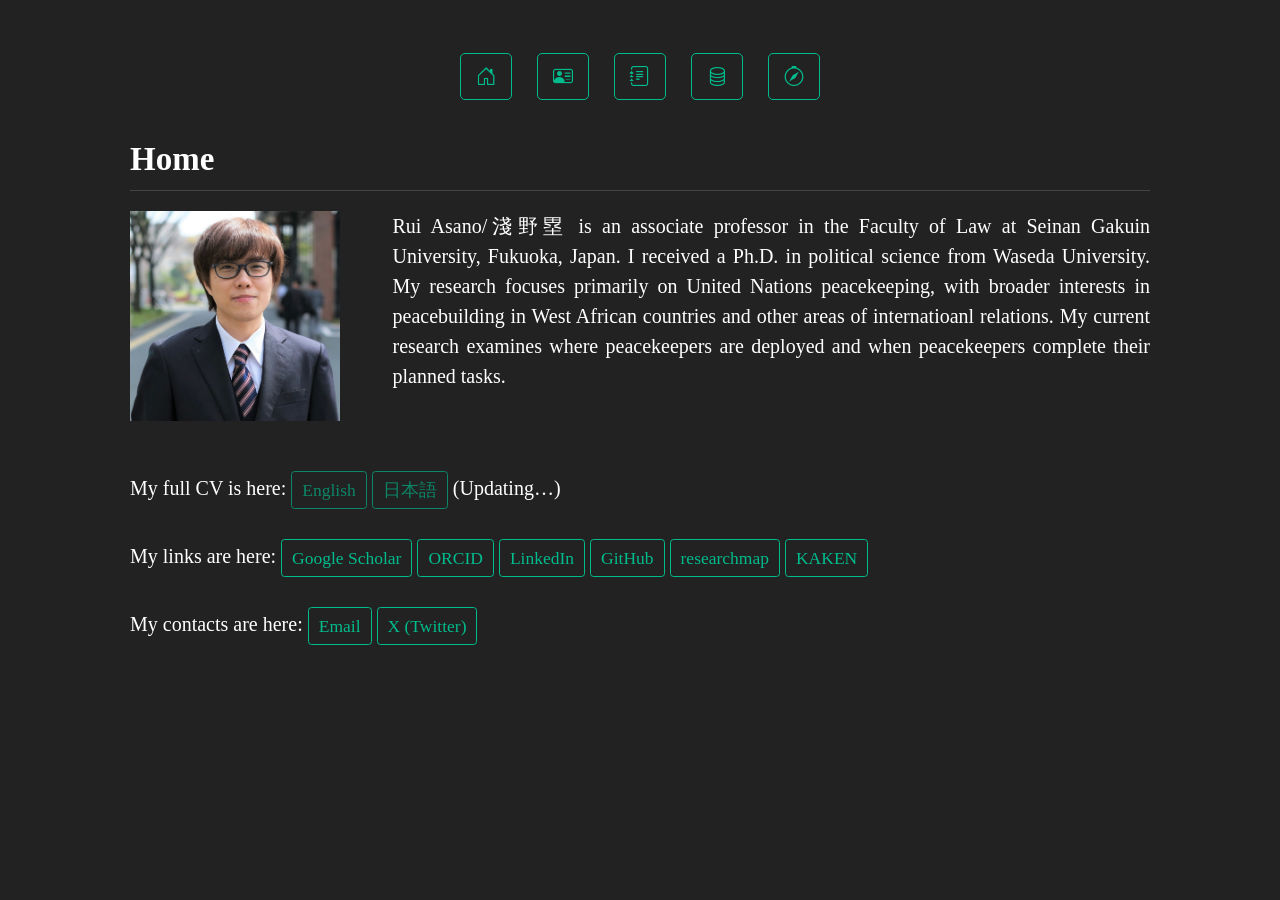
<file: index.html>
<!DOCTYPE html>
<html xmlns="http://www.w3.org/1999/xhtml" lang="en" xml:lang="en"><head>

<meta charset="utf-8">
<meta name="generator" content="quarto-1.9.37">

<meta name="viewport" content="width=device-width, initial-scale=1.0, user-scalable=yes">


<title>Rui Asano</title>
<style>
/* Default styles provided by pandoc.
** See https://pandoc.org/MANUAL.html#variables-for-html for config info.
*/
code{white-space: pre-wrap;}
span.smallcaps{font-variant: small-caps;}
div.columns{display: flex; gap: min(4vw, 1.5em);}
div.column{flex: auto; overflow-x: auto;}
div.hanging-indent{margin-left: 1.5em; text-indent: -1.5em;}
ul.task-list{list-style: none;}
ul.task-list li input[type="checkbox"] {
  width: 0.8em;
  margin: 0 0.8em 0.2em -1em; /* quarto-specific, see https://github.com/quarto-dev/quarto-cli/issues/4556 */ 
  vertical-align: middle;
}
</style>


<script src="site_libs/quarto-nav/quarto-nav.js"></script>
<script src="site_libs/clipboard/clipboard.min.js"></script>
<script src="site_libs/quarto-search/autocomplete.umd.js"></script>
<script src="site_libs/quarto-search/fuse.min.js"></script>
<script src="site_libs/quarto-search/quarto-search.js"></script>
<meta name="quarto:offset" content="./">
<script src="site_libs/quarto-html/quarto.js" type="module"></script>
<script src="site_libs/quarto-html/tabsets/tabsets.js" type="module"></script>
<script src="site_libs/quarto-html/popper.min.js"></script>
<script src="site_libs/quarto-html/tippy.umd.min.js"></script>
<link href="site_libs/quarto-html/tippy.css" rel="stylesheet">
<link href="site_libs/quarto-html/quarto-syntax-highlighting-dark-d0ae9245876894da5ac7e18953ecc5cc.css" rel="stylesheet" id="quarto-text-highlighting-styles">
<script src="site_libs/bootstrap/bootstrap.min.js"></script>
<link href="site_libs/bootstrap/bootstrap-icons.css" rel="stylesheet">
<link href="site_libs/bootstrap/bootstrap-afde2cf6920f14b63415bf4f99a6d657.min.css" rel="stylesheet" append-hash="true" id="quarto-bootstrap" data-mode="dark">
<script id="quarto-search-options" type="application/json">{
  "location": "sidebar",
  "copy-button": false,
  "collapse-after": 3,
  "panel-placement": "start",
  "type": "textbox",
  "limit": 50,
  "keyboard-shortcut": [
    "f",
    "/",
    "s"
  ],
  "show-item-context": false,
  "language": {
    "search-no-results-text": "No results",
    "search-matching-documents-text": "matching documents",
    "search-copy-link-title": "Copy link to search",
    "search-hide-matches-text": "Hide additional matches",
    "search-more-match-text": "more match in this document",
    "search-more-matches-text": "more matches in this document",
    "search-clear-button-title": "Clear",
    "search-text-placeholder": "",
    "search-detached-cancel-button-title": "Cancel",
    "search-submit-button-title": "Submit",
    "search-label": "Search"
  }
}</script>
<script async="" src="https://www.googletagmanager.com/gtag/js?id=G-M7EKB37L0S"></script>

<script type="text/javascript">

window.dataLayer = window.dataLayer || [];
function gtag(){dataLayer.push(arguments);}
gtag('js', new Date());
gtag('config', 'G-M7EKB37L0S', { 'anonymize_ip': true});
</script>


</head>

<body class="fullcontent quarto-light">

<div id="quarto-search-results"></div>
<!-- content -->
<div id="quarto-content" class="quarto-container page-columns page-rows-contents page-layout-article">
<!-- sidebar -->
<!-- margin-sidebar -->
    
<!-- main -->
<main class="content" id="quarto-document-content"><header id="title-block-header" class="quarto-title-block"></header>




<div class="sticky-top bg-body">
<div class="text-center">
<p><a href="./index.html" aria-label="Home" title="Home" class="btn btn-outline-success mx-2"> <i class="bi bi-house-door" aria-hidden="true"></i> </a> <a href="./bio.html" aria-label="Bio" title="Bio" class="btn btn-outline-success mx-2"> <i class="bi bi-person-vcard" aria-hidden="true"></i> </a> <a href="./publications.html" aria-label="Publications" title="Publications" class="btn btn-outline-success mx-2"> <i class="bi bi-journal-text" aria-hidden="true"></i> </a> <a href="./datasets.html" aria-label="Datasets" title="Datasets" class="btn btn-outline-success mx-2"> <i class="bi bi-database" aria-hidden="true"></i> </a> <a href="./fieldwork.html" aria-label="Fieldwork" title="Fieldwork" class="btn btn-outline-success mx-2"> <i class="bi bi-compass" aria-hidden="true"></i> </a></p>
</div>
<section id="home" class="level2">
<h2 data-anchor-id="home">Home</h2>
</section>
</div>
<div class="grid">
<div class="g-col-12 g-col-md-3">
<p><img src="./images/index/profile.JPG" class="img-fluid" width="210"></p>
</div>
<div class="g-col-12 g-col-md-9" style="text-align: justify;">
<p>Rui Asano/淺野塁 is an associate professor in the Faculty of Law at Seinan Gakuin University, Fukuoka, Japan. I received a Ph.D.&nbsp;in political science from Waseda University. My research focuses primarily on United Nations peacekeeping, with broader interests in peacebuilding in West African countries and other areas of internatioanl relations. My current research examines where peacekeepers are deployed and when peacekeepers complete their planned tasks.</p>
</div>
</div>
<div class="mb-4">

</div>
<p>My full CV is here: <a href="./files/cv/English/cv_ruiasano.pdf" class="btn btn-outline-success btn-sm disabled" target="_blank"> English </a> <a href="./files/cv/Japanese/cv_ruiasano_jp.pdf" class="btn btn-outline-success btn-sm disabled" target="_blank"> 日本語 </a> (Updating…)</p>
<div class="mb-4">

</div>
<p>My links are here: <a href="https://scholar.google.com/citations?user=XIkICDQAAAAJ&amp;hl=en" class="btn btn-outline-success btn-sm" target="_blank"> Google Scholar </a> <a href="https://orcid.org/0000-0003-3996-5195" class="btn btn-outline-success btn-sm" target="_blank"> ORCID </a> <a href="https://www.linkedin.com/in/rui-asano-786a3216b/" class="btn btn-outline-success btn-sm" target="_blank"> LinkedIn </a> <a href="https://github.com/ruiasano" class="btn btn-outline-success btn-sm" target="_blank"> GitHub </a> <a href="https://researchmap.jp/ruiasano" class="btn btn-outline-success btn-sm" target="_blank"> researchmap </a> <a href="https://nrid.nii.ac.jp/ja/nrid/1000090947607/" class="btn btn-outline-success btn-sm" target="_blank"> KAKEN </a></p>
<div class="mb-4">

</div>
<p>My contacts are here: <button type="button" class="btn btn-outline-success btn-sm" onclick="copyEmail()" aria-label="Copy email address"> <span id="email-button-text">Email</span> </button> <a href="https://twitter.com/ruiasano" class="btn btn-outline-success btn-sm" target="_blank"> X (Twitter) </a></p>
<script>
function copyEmail() {
  const parts = ["ruiasano", "seinan-gu", "ac", "jp"];
  const email = parts[0] + "@" + parts[1] + "." + parts[2] + "." + parts[3];

  navigator.clipboard.writeText(email).then(() => {
    const label = document.getElementById("email-button-text");
    label.textContent = "Copied!";
    setTimeout(() => {
      label.textContent = "Email";
    }, 1500);
  });
}
</script>
<style>
@media (max-width: 768px) {
  body {
    font-size: 0.70rem;
  }

  h1 {
    font-size: 1.5rem;
  }

  h2 {
    font-size: 1.2rem;
  }

  h3 {
    font-size: 1.0rem;
  }

  .btn {
    font-size: 0.70rem;
    padding: 0.25rem 0.5rem;
  }
}
</style>



</main> <!-- /main -->
<script id="quarto-html-after-body" type="application/javascript">
  window.document.addEventListener("DOMContentLoaded", function (event) {
    const isCodeAnnotation = (el) => {
      for (const clz of el.classList) {
        if (clz.startsWith('code-annotation-')) {                     
          return true;
        }
      }
      return false;
    }
    const onCopySuccess = function(e) {
      // button target
      const button = e.trigger;
      // don't keep focus
      button.blur();
      // flash "checked"
      button.classList.add('code-copy-button-checked');
      var currentTitle = button.getAttribute("title");
      button.setAttribute("title", "Copied!");
      let tooltip;
      if (window.bootstrap) {
        button.setAttribute("data-bs-toggle", "tooltip");
        button.setAttribute("data-bs-placement", "left");
        button.setAttribute("data-bs-title", "Copied!");
        tooltip = new bootstrap.Tooltip(button, 
          { trigger: "manual", 
            customClass: "code-copy-button-tooltip",
            offset: [0, -8]});
        tooltip.show();    
      }
      setTimeout(function() {
        if (tooltip) {
          tooltip.hide();
          button.removeAttribute("data-bs-title");
          button.removeAttribute("data-bs-toggle");
          button.removeAttribute("data-bs-placement");
        }
        button.setAttribute("title", currentTitle);
        button.classList.remove('code-copy-button-checked');
      }, 1000);
      // clear code selection
      e.clearSelection();
    }
    const getTextToCopy = function(trigger) {
      const outerScaffold = trigger.parentElement.cloneNode(true);
      const codeEl = outerScaffold.querySelector('code');
      for (const childEl of codeEl.children) {
        if (isCodeAnnotation(childEl)) {
          childEl.remove();
        }
      }
      return codeEl.innerText;
    }
    const clipboard = new window.ClipboardJS('.code-copy-button:not([data-in-quarto-modal])', {
      text: getTextToCopy
    });
    clipboard.on('success', onCopySuccess);
    if (window.document.getElementById('quarto-embedded-source-code-modal')) {
      const clipboardModal = new window.ClipboardJS('.code-copy-button[data-in-quarto-modal]', {
        text: getTextToCopy,
        container: window.document.getElementById('quarto-embedded-source-code-modal')
      });
      clipboardModal.on('success', onCopySuccess);
    }
      var localhostRegex = new RegExp(/^(?:http|https):\/\/localhost\:?[0-9]*\//);
      var mailtoRegex = new RegExp(/^mailto:/);
        var filterRegex = new RegExp("https:\/\/ruiasano\.github\.io\/");
      var isInternal = (href) => {
          return filterRegex.test(href) || localhostRegex.test(href) || mailtoRegex.test(href);
      }
      // Inspect non-navigation links and adorn them if external
     var links = window.document.querySelectorAll('a[href]:not(.nav-link):not(.navbar-brand):not(.toc-action):not(.sidebar-link):not(.sidebar-item-toggle):not(.pagination-link):not(.no-external):not([aria-hidden]):not(.dropdown-item):not(.quarto-navigation-tool):not(.about-link)');
      for (var i=0; i<links.length; i++) {
        const link = links[i];
        if (!isInternal(link.href)) {
          // undo the damage that might have been done by quarto-nav.js in the case of
          // links that we want to consider external
          if (link.dataset.originalHref !== undefined) {
            link.href = link.dataset.originalHref;
          }
        }
      }
    function tippyHover(el, contentFn, onTriggerFn, onUntriggerFn) {
      const config = {
        allowHTML: true,
        maxWidth: 500,
        delay: 100,
        arrow: false,
        appendTo: function(el) {
            return el.parentElement;
        },
        interactive: true,
        interactiveBorder: 10,
        theme: 'quarto',
        placement: 'bottom-start',
      };
      if (contentFn) {
        config.content = contentFn;
      }
      if (onTriggerFn) {
        config.onTrigger = onTriggerFn;
      }
      if (onUntriggerFn) {
        config.onUntrigger = onUntriggerFn;
      }
      window.tippy(el, config); 
    }
    const noterefs = window.document.querySelectorAll('a[role="doc-noteref"]');
    for (var i=0; i<noterefs.length; i++) {
      const ref = noterefs[i];
      tippyHover(ref, function() {
        // use id or data attribute instead here
        let href = ref.getAttribute('data-footnote-href') || ref.getAttribute('href');
        try { href = new URL(href).hash; } catch {}
        const id = href.replace(/^#\/?/, "");
        const note = window.document.getElementById(id);
        if (note) {
          return note.innerHTML;
        } else {
          return "";
        }
      });
    }
    const xrefs = window.document.querySelectorAll('a.quarto-xref');
    const processXRef = (id, note) => {
      // Strip column container classes
      const stripColumnClz = (el) => {
        el.classList.remove("page-full", "page-columns");
        if (el.children) {
          for (const child of el.children) {
            stripColumnClz(child);
          }
        }
      }
      stripColumnClz(note)
      if (id === null || id.startsWith('sec-')) {
        // Special case sections, only their first couple elements
        const container = document.createElement("div");
        if (note.children && note.children.length > 2) {
          container.appendChild(note.children[0].cloneNode(true));
          for (let i = 1; i < note.children.length; i++) {
            const child = note.children[i];
            if (child.tagName === "P" && child.innerText === "") {
              continue;
            } else {
              container.appendChild(child.cloneNode(true));
              break;
            }
          }
          if (window.Quarto?.typesetMath) {
            window.Quarto.typesetMath(container);
          }
          return container.innerHTML
        } else {
          if (window.Quarto?.typesetMath) {
            window.Quarto.typesetMath(note);
          }
          return note.innerHTML;
        }
      } else {
        // Remove any anchor links if they are present
        const anchorLink = note.querySelector('a.anchorjs-link');
        if (anchorLink) {
          anchorLink.remove();
        }
        if (window.Quarto?.typesetMath) {
          window.Quarto.typesetMath(note);
        }
        if (note.classList.contains("callout")) {
          return note.outerHTML;
        } else {
          return note.innerHTML;
        }
      }
    }
    for (var i=0; i<xrefs.length; i++) {
      const xref = xrefs[i];
      tippyHover(xref, undefined, function(instance) {
        instance.disable();
        let url = xref.getAttribute('href');
        let hash = undefined; 
        if (url.startsWith('#')) {
          hash = url;
        } else {
          try { hash = new URL(url).hash; } catch {}
        }
        if (hash) {
          const id = hash.replace(/^#\/?/, "");
          const note = window.document.getElementById(id);
          if (note !== null) {
            try {
              const html = processXRef(id, note.cloneNode(true));
              instance.setContent(html);
            } finally {
              instance.enable();
              instance.show();
            }
          } else {
            // See if we can fetch this
            fetch(url.split('#')[0])
            .then(res => res.text())
            .then(html => {
              const parser = new DOMParser();
              const htmlDoc = parser.parseFromString(html, "text/html");
              const note = htmlDoc.getElementById(id);
              if (note !== null) {
                const html = processXRef(id, note);
                instance.setContent(html);
              } 
            }).finally(() => {
              instance.enable();
              instance.show();
            });
          }
        } else {
          // See if we can fetch a full url (with no hash to target)
          // This is a special case and we should probably do some content thinning / targeting
          fetch(url)
          .then(res => res.text())
          .then(html => {
            const parser = new DOMParser();
            const htmlDoc = parser.parseFromString(html, "text/html");
            const note = htmlDoc.querySelector('main.content');
            if (note !== null) {
              // This should only happen for chapter cross references
              // (since there is no id in the URL)
              // remove the first header
              if (note.children.length > 0 && note.children[0].tagName === "HEADER") {
                note.children[0].remove();
              }
              const html = processXRef(null, note);
              instance.setContent(html);
            } 
          }).finally(() => {
            instance.enable();
            instance.show();
          });
        }
      }, function(instance) {
      });
    }
        let selectedAnnoteEl;
        const selectorForAnnotation = ( cell, annotation) => {
          let cellAttr = 'data-code-cell="' + cell + '"';
          let lineAttr = 'data-code-annotation="' +  annotation + '"';
          const selector = 'span[' + cellAttr + '][' + lineAttr + ']';
          return selector;
        }
        const selectCodeLines = (annoteEl) => {
          const doc = window.document;
          const targetCell = annoteEl.getAttribute("data-target-cell");
          const targetAnnotation = annoteEl.getAttribute("data-target-annotation");
          const annoteSpan = window.document.querySelector(selectorForAnnotation(targetCell, targetAnnotation));
          const lines = annoteSpan.getAttribute("data-code-lines").split(",");
          const lineIds = lines.map((line) => {
            return targetCell + "-" + line;
          })
          let top = null;
          let height = null;
          let parent = null;
          if (lineIds.length > 0) {
              //compute the position of the single el (top and bottom and make a div)
              const el = window.document.getElementById(lineIds[0]);
              top = el.offsetTop;
              height = el.offsetHeight;
              parent = el.parentElement.parentElement;
            if (lineIds.length > 1) {
              const lastEl = window.document.getElementById(lineIds[lineIds.length - 1]);
              const bottom = lastEl.offsetTop + lastEl.offsetHeight;
              height = bottom - top;
            }
            if (top !== null && height !== null && parent !== null) {
              // cook up a div (if necessary) and position it 
              let div = window.document.getElementById("code-annotation-line-highlight");
              if (div === null) {
                div = window.document.createElement("div");
                div.setAttribute("id", "code-annotation-line-highlight");
                div.style.position = 'absolute';
                parent.appendChild(div);
              }
              div.style.top = top - 2 + "px";
              div.style.height = height + 4 + "px";
              div.style.left = 0;
              let gutterDiv = window.document.getElementById("code-annotation-line-highlight-gutter");
              if (gutterDiv === null) {
                gutterDiv = window.document.createElement("div");
                gutterDiv.setAttribute("id", "code-annotation-line-highlight-gutter");
                gutterDiv.style.position = 'absolute';
                const codeCell = window.document.getElementById(targetCell);
                const gutter = codeCell.querySelector('.code-annotation-gutter');
                gutter.appendChild(gutterDiv);
              }
              gutterDiv.style.top = top - 2 + "px";
              gutterDiv.style.height = height + 4 + "px";
            }
            selectedAnnoteEl = annoteEl;
          }
        };
        const unselectCodeLines = () => {
          const elementsIds = ["code-annotation-line-highlight", "code-annotation-line-highlight-gutter"];
          elementsIds.forEach((elId) => {
            const div = window.document.getElementById(elId);
            if (div) {
              div.remove();
            }
          });
          selectedAnnoteEl = undefined;
        };
          // Handle positioning of the toggle
      window.addEventListener(
        "resize",
        throttle(() => {
          elRect = undefined;
          if (selectedAnnoteEl) {
            selectCodeLines(selectedAnnoteEl);
          }
        }, 10)
      );
      function throttle(fn, ms) {
      let throttle = false;
      let timer;
        return (...args) => {
          if(!throttle) { // first call gets through
              fn.apply(this, args);
              throttle = true;
          } else { // all the others get throttled
              if(timer) clearTimeout(timer); // cancel #2
              timer = setTimeout(() => {
                fn.apply(this, args);
                timer = throttle = false;
              }, ms);
          }
        };
      }
        // Attach click handler to the DT
        const annoteDls = window.document.querySelectorAll('dt[data-target-cell]');
        for (const annoteDlNode of annoteDls) {
          annoteDlNode.addEventListener('click', (event) => {
            const clickedEl = event.target;
            if (clickedEl !== selectedAnnoteEl) {
              unselectCodeLines();
              const activeEl = window.document.querySelector('dt[data-target-cell].code-annotation-active');
              if (activeEl) {
                activeEl.classList.remove('code-annotation-active');
              }
              selectCodeLines(clickedEl);
              clickedEl.classList.add('code-annotation-active');
            } else {
              // Unselect the line
              unselectCodeLines();
              clickedEl.classList.remove('code-annotation-active');
            }
          });
        }
    const findCites = (el) => {
      const parentEl = el.parentElement;
      if (parentEl) {
        const cites = parentEl.dataset.cites;
        if (cites) {
          return {
            el,
            cites: cites.split(' ')
          };
        } else {
          return findCites(el.parentElement)
        }
      } else {
        return undefined;
      }
    };
    var bibliorefs = window.document.querySelectorAll('a[role="doc-biblioref"]');
    for (var i=0; i<bibliorefs.length; i++) {
      const ref = bibliorefs[i];
      const citeInfo = findCites(ref);
      if (citeInfo) {
        tippyHover(citeInfo.el, function() {
          var popup = window.document.createElement('div');
          citeInfo.cites.forEach(function(cite) {
            var citeDiv = window.document.createElement('div');
            citeDiv.classList.add('hanging-indent');
            citeDiv.classList.add('csl-entry');
            var biblioDiv = window.document.getElementById('ref-' + cite);
            if (biblioDiv) {
              citeDiv.innerHTML = biblioDiv.innerHTML;
            }
            popup.appendChild(citeDiv);
          });
          return popup.innerHTML;
        });
      }
    }
  });
  </script>
</div> <!-- /content -->




</body></html>
</file>
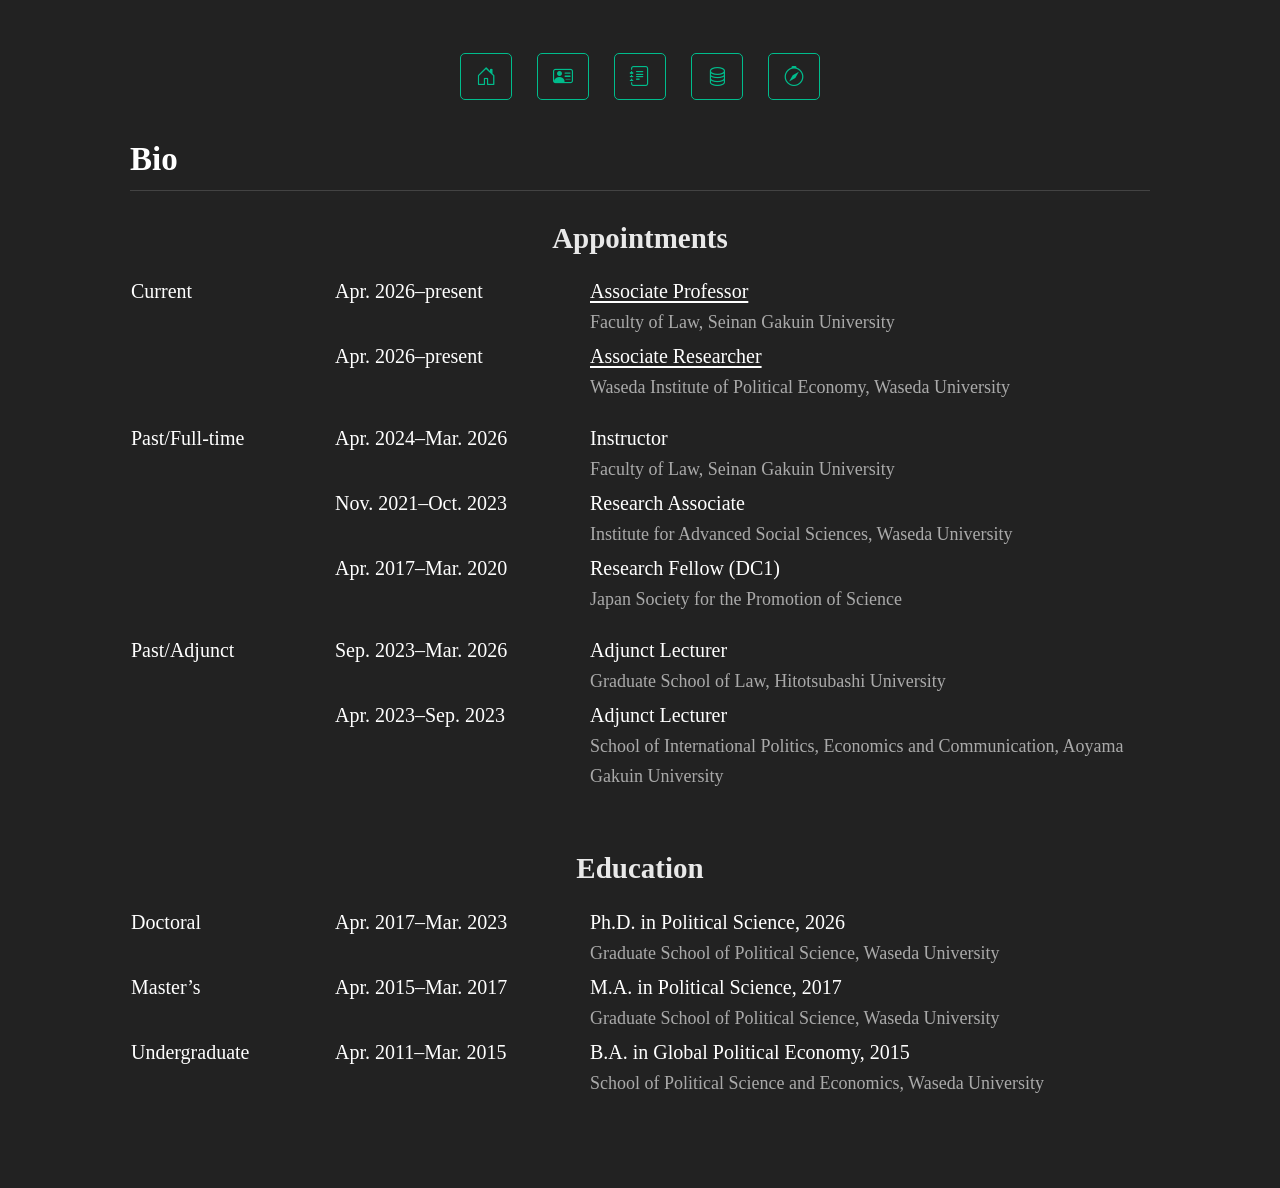
<file: bio.html>
<!DOCTYPE html>
<html xmlns="http://www.w3.org/1999/xhtml" lang="en" xml:lang="en"><head>

<meta charset="utf-8">
<meta name="generator" content="quarto-1.9.37">

<meta name="viewport" content="width=device-width, initial-scale=1.0, user-scalable=yes">


<title>bio – Rui Asano</title>
<style>
/* Default styles provided by pandoc.
** See https://pandoc.org/MANUAL.html#variables-for-html for config info.
*/
code{white-space: pre-wrap;}
span.smallcaps{font-variant: small-caps;}
div.columns{display: flex; gap: min(4vw, 1.5em);}
div.column{flex: auto; overflow-x: auto;}
div.hanging-indent{margin-left: 1.5em; text-indent: -1.5em;}
ul.task-list{list-style: none;}
ul.task-list li input[type="checkbox"] {
  width: 0.8em;
  margin: 0 0.8em 0.2em -1em; /* quarto-specific, see https://github.com/quarto-dev/quarto-cli/issues/4556 */ 
  vertical-align: middle;
}
</style>


<script src="site_libs/quarto-nav/quarto-nav.js"></script>
<script src="site_libs/clipboard/clipboard.min.js"></script>
<script src="site_libs/quarto-search/autocomplete.umd.js"></script>
<script src="site_libs/quarto-search/fuse.min.js"></script>
<script src="site_libs/quarto-search/quarto-search.js"></script>
<meta name="quarto:offset" content="./">
<script src="site_libs/quarto-html/quarto.js" type="module"></script>
<script src="site_libs/quarto-html/tabsets/tabsets.js" type="module"></script>
<script src="site_libs/quarto-html/popper.min.js"></script>
<script src="site_libs/quarto-html/tippy.umd.min.js"></script>
<link href="site_libs/quarto-html/tippy.css" rel="stylesheet">
<link href="site_libs/quarto-html/quarto-syntax-highlighting-dark-d0ae9245876894da5ac7e18953ecc5cc.css" rel="stylesheet" id="quarto-text-highlighting-styles">
<script src="site_libs/bootstrap/bootstrap.min.js"></script>
<link href="site_libs/bootstrap/bootstrap-icons.css" rel="stylesheet">
<link href="site_libs/bootstrap/bootstrap-afde2cf6920f14b63415bf4f99a6d657.min.css" rel="stylesheet" append-hash="true" id="quarto-bootstrap" data-mode="dark">
<script id="quarto-search-options" type="application/json">{
  "location": "sidebar",
  "copy-button": false,
  "collapse-after": 3,
  "panel-placement": "start",
  "type": "textbox",
  "limit": 50,
  "keyboard-shortcut": [
    "f",
    "/",
    "s"
  ],
  "show-item-context": false,
  "language": {
    "search-no-results-text": "No results",
    "search-matching-documents-text": "matching documents",
    "search-copy-link-title": "Copy link to search",
    "search-hide-matches-text": "Hide additional matches",
    "search-more-match-text": "more match in this document",
    "search-more-matches-text": "more matches in this document",
    "search-clear-button-title": "Clear",
    "search-text-placeholder": "",
    "search-detached-cancel-button-title": "Cancel",
    "search-submit-button-title": "Submit",
    "search-label": "Search"
  }
}</script>
<script async="" src="https://www.googletagmanager.com/gtag/js?id=G-M7EKB37L0S"></script>

<script type="text/javascript">

window.dataLayer = window.dataLayer || [];
function gtag(){dataLayer.push(arguments);}
gtag('js', new Date());
gtag('config', 'G-M7EKB37L0S', { 'anonymize_ip': true});
</script>


</head>

<body class="fullcontent quarto-light">

<div id="quarto-search-results"></div>
<!-- content -->
<div id="quarto-content" class="quarto-container page-columns page-rows-contents page-layout-article">
<!-- sidebar -->
<!-- margin-sidebar -->
    
<!-- main -->
<main class="content" id="quarto-document-content"><header id="title-block-header" class="quarto-title-block"></header>




<div class="sticky-top bg-body">
<div class="text-center">
<p><a href="./index.html" aria-label="Home" title="Home" class="btn btn-outline-success mx-2"> <i class="bi bi-house-door" aria-hidden="true"></i> </a> <a href="./bio.html" aria-label="Bio" title="Bio" class="btn btn-outline-success mx-2"> <i class="bi bi-person-vcard" aria-hidden="true"></i> </a> <a href="./publications.html" aria-label="Publications" title="Publications" class="btn btn-outline-success mx-2"> <i class="bi bi-journal-text" aria-hidden="true"></i> </a> <a href="./datasets.html" aria-label="Datasets" title="Datasets" class="btn btn-outline-success mx-2"> <i class="bi bi-database" aria-hidden="true"></i> </a> <a href="./fieldwork.html" aria-label="Fieldwork" title="Fieldwork" class="btn btn-outline-success mx-2"> <i class="bi bi-compass" aria-hidden="true"></i> </a></p>
</div>
<section id="bio" class="level2">
<h2 data-anchor-id="bio">Bio</h2>
</section>
</div>
<section id="appointments" class="level3 text-center">
<h3 data-anchor-id="appointments">Appointments</h3>
</section>
<div class="mb-3">

</div>
<table style="width: 100%; border: none;">
<tbody>
<tr>
<td style="width: 20%; vertical-align: top; padding-bottom: 0.2rem;">
Current
</td>
<td style="width: 25%; vertical-align: top; padding-bottom: 0.2rem;">
Apr.&nbsp;2026–present
</td>
<td style="vertical-align: top; padding-bottom: 0.2rem;">
<a href="https://www.seinan-gu.ac.jp/law/professor/asano_rui.html" target="_blank" class="bio-link" style="color: white; text-decoration: underline;"> Associate Professor </a><br> <style> a.bio-link:hover { color: #00bc8c !important; } </style> <span style="font-size: 0.9em; color: #aaaaaa;">Faculty of Law, Seinan Gakuin University
</span></td>
</tr>
<tr>
<td style="vertical-align: top;">
</td>
<td style="vertical-align: top;">
Apr.&nbsp;2026–present
</td>
<td style="vertical-align: top;">
<a href="https://www.waseda.jp/fpse/winpec/other/2026/04/02/11347/" target="_blank" class="bio-link" style="color: white; text-decoration: underline;"> Associate Researcher </a><br> <span style="font-size: 0.9em; color: #aaaaaa;">Waseda Institute of Political Economy, Waseda University
</span></td>
</tr>
</tbody>
</table>
<div class="mb-3">

</div>
<table style="width: 100%; border: none;">
<tbody>
<tr>
<td style="width: 20%; vertical-align: top; padding-bottom: 0.2rem;">
Past/Full-time
</td>
<td style="width: 25%; vertical-align: top; padding-bottom: 0.2rem;">
Apr.&nbsp;2024–Mar.&nbsp;2026
</td>
<td style="vertical-align: top; padding-bottom: 0.2rem;">
Instructor<br> <span style="font-size: 0.9em; color: #aaaaaa;">Faculty of Law, Seinan Gakuin University
</span></td>
</tr>
<tr>
<td style="vertical-align: top; padding-bottom: 0.2rem;">
</td>
<td style="vertical-align: top; padding-bottom: 0.2rem;">
Nov.&nbsp;2021–Oct.&nbsp;2023
</td>
<td style="vertical-align: top; padding-bottom: 0.2rem;">
Research Associate<br> <span style="font-size: 0.9em; color: #aaaaaa;">Institute for Advanced Social Sciences, Waseda University
</span></td>
</tr>
<tr>
<td style="vertical-align: top;">
</td>
<td style="vertical-align: top;">
Apr.&nbsp;2017–Mar.&nbsp;2020
</td>
<td style="vertical-align: top;">
Research Fellow (DC1)<br> <span style="font-size: 0.9em; color: #aaaaaa;">Japan Society for the Promotion of Science
</span></td>
</tr>
</tbody>
</table>
<div class="mb-3">

</div>
<table style="width: 100%; border: none;">
<tbody>
<tr>
<td style="width: 20%; vertical-align: top; padding-bottom: 0.2rem;">
<span class="d-none d-md-inline">Past/Adjunct</span> <span class="d-inline d-md-none">Past/Adj.</span>
</td>
<td style="width: 25%; vertical-align: top; padding-bottom: 0.2rem;">
Sep.&nbsp;2023–Mar.&nbsp;2026
</td>
<td style="vertical-align: top; padding-bottom: 0.2rem;">
Adjunct Lecturer<br> <span style="font-size: 0.9em; color: #aaaaaa;">Graduate School of Law, Hitotsubashi University
</span></td>
</tr>
<tr>
<td style="vertical-align: top;">
</td>
<td style="vertical-align: top;">
Apr.&nbsp;2023–Sep.&nbsp;2023
</td>
<td style="vertical-align: top;">
Adjunct Lecturer<br> <span style="font-size: 0.9em; color: #aaaaaa;">School of International Politics, Economics and Communication, Aoyama Gakuin University
</span></td>
</tr>
</tbody>
</table>
<div class="mb-5">

</div>
<section id="education" class="level3 text-center">
<h3 data-anchor-id="education">Education</h3>
</section>
<div class="mb-3">

</div>
<table style="width: 100%; border: none;">
<tbody>
<tr>
<td style="width: 20%; vertical-align: top; padding-bottom: 0.2rem;">
Doctoral
</td>
<td style="width: 25%; vertical-align: top; padding-bottom: 0.2rem;">
Apr.&nbsp;2017–Mar.&nbsp;2023
</td>
<td style="vertical-align: top; padding-bottom: 0.2rem;">
Ph.D.&nbsp;in Political Science, 2026<br> <span style="font-size: 0.9em; color: #aaaaaa;">Graduate School of Political Science, Waseda University
</span></td>
</tr>
<tr>
<td style="vertical-align: top; padding-bottom: 0.2rem;">
Master’s
</td>
<td style="vertical-align: top; padding-bottom: 0.2rem;">
Apr.&nbsp;2015–Mar.&nbsp;2017
</td>
<td style="vertical-align: top; padding-bottom: 0.2rem;">
M.A.&nbsp;in Political Science, 2017<br> <span style="font-size: 0.9em; color: #aaaaaa;">Graduate School of Political Science, Waseda University
</span></td>
</tr>
<tr>
<td style="vertical-align: top;">
<span class="d-none d-md-inline">Undergraduate</span> <span class="d-inline d-md-none">Under-graduate</span>
</td>
<td style="vertical-align: top;">
Apr.&nbsp;2011–Mar.&nbsp;2015
</td>
<td style="vertical-align: top;">
B.A. in Global Political Economy, 2015<br> <span style="font-size: 0.9em; color: #aaaaaa;">School of Political Science and Economics, Waseda University
</span></td>
</tr>
</tbody>
</table>
<style>
@media (max-width: 768px) {
  body {
    font-size: 0.70rem;
  }

  h1 {
    font-size: 1.5rem;
  }

  h2 {
    font-size: 1.2rem;
  }

  h3 {
    font-size: 1.0rem;
  }

  .btn {
    font-size: 0.70rem;
    padding: 0.25rem 0.5rem;
  }
}
</style>



</main> <!-- /main -->
<script id="quarto-html-after-body" type="application/javascript">
  window.document.addEventListener("DOMContentLoaded", function (event) {
    const isCodeAnnotation = (el) => {
      for (const clz of el.classList) {
        if (clz.startsWith('code-annotation-')) {                     
          return true;
        }
      }
      return false;
    }
    const onCopySuccess = function(e) {
      // button target
      const button = e.trigger;
      // don't keep focus
      button.blur();
      // flash "checked"
      button.classList.add('code-copy-button-checked');
      var currentTitle = button.getAttribute("title");
      button.setAttribute("title", "Copied!");
      let tooltip;
      if (window.bootstrap) {
        button.setAttribute("data-bs-toggle", "tooltip");
        button.setAttribute("data-bs-placement", "left");
        button.setAttribute("data-bs-title", "Copied!");
        tooltip = new bootstrap.Tooltip(button, 
          { trigger: "manual", 
            customClass: "code-copy-button-tooltip",
            offset: [0, -8]});
        tooltip.show();    
      }
      setTimeout(function() {
        if (tooltip) {
          tooltip.hide();
          button.removeAttribute("data-bs-title");
          button.removeAttribute("data-bs-toggle");
          button.removeAttribute("data-bs-placement");
        }
        button.setAttribute("title", currentTitle);
        button.classList.remove('code-copy-button-checked');
      }, 1000);
      // clear code selection
      e.clearSelection();
    }
    const getTextToCopy = function(trigger) {
      const outerScaffold = trigger.parentElement.cloneNode(true);
      const codeEl = outerScaffold.querySelector('code');
      for (const childEl of codeEl.children) {
        if (isCodeAnnotation(childEl)) {
          childEl.remove();
        }
      }
      return codeEl.innerText;
    }
    const clipboard = new window.ClipboardJS('.code-copy-button:not([data-in-quarto-modal])', {
      text: getTextToCopy
    });
    clipboard.on('success', onCopySuccess);
    if (window.document.getElementById('quarto-embedded-source-code-modal')) {
      const clipboardModal = new window.ClipboardJS('.code-copy-button[data-in-quarto-modal]', {
        text: getTextToCopy,
        container: window.document.getElementById('quarto-embedded-source-code-modal')
      });
      clipboardModal.on('success', onCopySuccess);
    }
      var localhostRegex = new RegExp(/^(?:http|https):\/\/localhost\:?[0-9]*\//);
      var mailtoRegex = new RegExp(/^mailto:/);
        var filterRegex = new RegExp("https:\/\/ruiasano\.github\.io\/");
      var isInternal = (href) => {
          return filterRegex.test(href) || localhostRegex.test(href) || mailtoRegex.test(href);
      }
      // Inspect non-navigation links and adorn them if external
     var links = window.document.querySelectorAll('a[href]:not(.nav-link):not(.navbar-brand):not(.toc-action):not(.sidebar-link):not(.sidebar-item-toggle):not(.pagination-link):not(.no-external):not([aria-hidden]):not(.dropdown-item):not(.quarto-navigation-tool):not(.about-link)');
      for (var i=0; i<links.length; i++) {
        const link = links[i];
        if (!isInternal(link.href)) {
          // undo the damage that might have been done by quarto-nav.js in the case of
          // links that we want to consider external
          if (link.dataset.originalHref !== undefined) {
            link.href = link.dataset.originalHref;
          }
        }
      }
    function tippyHover(el, contentFn, onTriggerFn, onUntriggerFn) {
      const config = {
        allowHTML: true,
        maxWidth: 500,
        delay: 100,
        arrow: false,
        appendTo: function(el) {
            return el.parentElement;
        },
        interactive: true,
        interactiveBorder: 10,
        theme: 'quarto',
        placement: 'bottom-start',
      };
      if (contentFn) {
        config.content = contentFn;
      }
      if (onTriggerFn) {
        config.onTrigger = onTriggerFn;
      }
      if (onUntriggerFn) {
        config.onUntrigger = onUntriggerFn;
      }
      window.tippy(el, config); 
    }
    const noterefs = window.document.querySelectorAll('a[role="doc-noteref"]');
    for (var i=0; i<noterefs.length; i++) {
      const ref = noterefs[i];
      tippyHover(ref, function() {
        // use id or data attribute instead here
        let href = ref.getAttribute('data-footnote-href') || ref.getAttribute('href');
        try { href = new URL(href).hash; } catch {}
        const id = href.replace(/^#\/?/, "");
        const note = window.document.getElementById(id);
        if (note) {
          return note.innerHTML;
        } else {
          return "";
        }
      });
    }
    const xrefs = window.document.querySelectorAll('a.quarto-xref');
    const processXRef = (id, note) => {
      // Strip column container classes
      const stripColumnClz = (el) => {
        el.classList.remove("page-full", "page-columns");
        if (el.children) {
          for (const child of el.children) {
            stripColumnClz(child);
          }
        }
      }
      stripColumnClz(note)
      if (id === null || id.startsWith('sec-')) {
        // Special case sections, only their first couple elements
        const container = document.createElement("div");
        if (note.children && note.children.length > 2) {
          container.appendChild(note.children[0].cloneNode(true));
          for (let i = 1; i < note.children.length; i++) {
            const child = note.children[i];
            if (child.tagName === "P" && child.innerText === "") {
              continue;
            } else {
              container.appendChild(child.cloneNode(true));
              break;
            }
          }
          if (window.Quarto?.typesetMath) {
            window.Quarto.typesetMath(container);
          }
          return container.innerHTML
        } else {
          if (window.Quarto?.typesetMath) {
            window.Quarto.typesetMath(note);
          }
          return note.innerHTML;
        }
      } else {
        // Remove any anchor links if they are present
        const anchorLink = note.querySelector('a.anchorjs-link');
        if (anchorLink) {
          anchorLink.remove();
        }
        if (window.Quarto?.typesetMath) {
          window.Quarto.typesetMath(note);
        }
        if (note.classList.contains("callout")) {
          return note.outerHTML;
        } else {
          return note.innerHTML;
        }
      }
    }
    for (var i=0; i<xrefs.length; i++) {
      const xref = xrefs[i];
      tippyHover(xref, undefined, function(instance) {
        instance.disable();
        let url = xref.getAttribute('href');
        let hash = undefined; 
        if (url.startsWith('#')) {
          hash = url;
        } else {
          try { hash = new URL(url).hash; } catch {}
        }
        if (hash) {
          const id = hash.replace(/^#\/?/, "");
          const note = window.document.getElementById(id);
          if (note !== null) {
            try {
              const html = processXRef(id, note.cloneNode(true));
              instance.setContent(html);
            } finally {
              instance.enable();
              instance.show();
            }
          } else {
            // See if we can fetch this
            fetch(url.split('#')[0])
            .then(res => res.text())
            .then(html => {
              const parser = new DOMParser();
              const htmlDoc = parser.parseFromString(html, "text/html");
              const note = htmlDoc.getElementById(id);
              if (note !== null) {
                const html = processXRef(id, note);
                instance.setContent(html);
              } 
            }).finally(() => {
              instance.enable();
              instance.show();
            });
          }
        } else {
          // See if we can fetch a full url (with no hash to target)
          // This is a special case and we should probably do some content thinning / targeting
          fetch(url)
          .then(res => res.text())
          .then(html => {
            const parser = new DOMParser();
            const htmlDoc = parser.parseFromString(html, "text/html");
            const note = htmlDoc.querySelector('main.content');
            if (note !== null) {
              // This should only happen for chapter cross references
              // (since there is no id in the URL)
              // remove the first header
              if (note.children.length > 0 && note.children[0].tagName === "HEADER") {
                note.children[0].remove();
              }
              const html = processXRef(null, note);
              instance.setContent(html);
            } 
          }).finally(() => {
            instance.enable();
            instance.show();
          });
        }
      }, function(instance) {
      });
    }
        let selectedAnnoteEl;
        const selectorForAnnotation = ( cell, annotation) => {
          let cellAttr = 'data-code-cell="' + cell + '"';
          let lineAttr = 'data-code-annotation="' +  annotation + '"';
          const selector = 'span[' + cellAttr + '][' + lineAttr + ']';
          return selector;
        }
        const selectCodeLines = (annoteEl) => {
          const doc = window.document;
          const targetCell = annoteEl.getAttribute("data-target-cell");
          const targetAnnotation = annoteEl.getAttribute("data-target-annotation");
          const annoteSpan = window.document.querySelector(selectorForAnnotation(targetCell, targetAnnotation));
          const lines = annoteSpan.getAttribute("data-code-lines").split(",");
          const lineIds = lines.map((line) => {
            return targetCell + "-" + line;
          })
          let top = null;
          let height = null;
          let parent = null;
          if (lineIds.length > 0) {
              //compute the position of the single el (top and bottom and make a div)
              const el = window.document.getElementById(lineIds[0]);
              top = el.offsetTop;
              height = el.offsetHeight;
              parent = el.parentElement.parentElement;
            if (lineIds.length > 1) {
              const lastEl = window.document.getElementById(lineIds[lineIds.length - 1]);
              const bottom = lastEl.offsetTop + lastEl.offsetHeight;
              height = bottom - top;
            }
            if (top !== null && height !== null && parent !== null) {
              // cook up a div (if necessary) and position it 
              let div = window.document.getElementById("code-annotation-line-highlight");
              if (div === null) {
                div = window.document.createElement("div");
                div.setAttribute("id", "code-annotation-line-highlight");
                div.style.position = 'absolute';
                parent.appendChild(div);
              }
              div.style.top = top - 2 + "px";
              div.style.height = height + 4 + "px";
              div.style.left = 0;
              let gutterDiv = window.document.getElementById("code-annotation-line-highlight-gutter");
              if (gutterDiv === null) {
                gutterDiv = window.document.createElement("div");
                gutterDiv.setAttribute("id", "code-annotation-line-highlight-gutter");
                gutterDiv.style.position = 'absolute';
                const codeCell = window.document.getElementById(targetCell);
                const gutter = codeCell.querySelector('.code-annotation-gutter');
                gutter.appendChild(gutterDiv);
              }
              gutterDiv.style.top = top - 2 + "px";
              gutterDiv.style.height = height + 4 + "px";
            }
            selectedAnnoteEl = annoteEl;
          }
        };
        const unselectCodeLines = () => {
          const elementsIds = ["code-annotation-line-highlight", "code-annotation-line-highlight-gutter"];
          elementsIds.forEach((elId) => {
            const div = window.document.getElementById(elId);
            if (div) {
              div.remove();
            }
          });
          selectedAnnoteEl = undefined;
        };
          // Handle positioning of the toggle
      window.addEventListener(
        "resize",
        throttle(() => {
          elRect = undefined;
          if (selectedAnnoteEl) {
            selectCodeLines(selectedAnnoteEl);
          }
        }, 10)
      );
      function throttle(fn, ms) {
      let throttle = false;
      let timer;
        return (...args) => {
          if(!throttle) { // first call gets through
              fn.apply(this, args);
              throttle = true;
          } else { // all the others get throttled
              if(timer) clearTimeout(timer); // cancel #2
              timer = setTimeout(() => {
                fn.apply(this, args);
                timer = throttle = false;
              }, ms);
          }
        };
      }
        // Attach click handler to the DT
        const annoteDls = window.document.querySelectorAll('dt[data-target-cell]');
        for (const annoteDlNode of annoteDls) {
          annoteDlNode.addEventListener('click', (event) => {
            const clickedEl = event.target;
            if (clickedEl !== selectedAnnoteEl) {
              unselectCodeLines();
              const activeEl = window.document.querySelector('dt[data-target-cell].code-annotation-active');
              if (activeEl) {
                activeEl.classList.remove('code-annotation-active');
              }
              selectCodeLines(clickedEl);
              clickedEl.classList.add('code-annotation-active');
            } else {
              // Unselect the line
              unselectCodeLines();
              clickedEl.classList.remove('code-annotation-active');
            }
          });
        }
    const findCites = (el) => {
      const parentEl = el.parentElement;
      if (parentEl) {
        const cites = parentEl.dataset.cites;
        if (cites) {
          return {
            el,
            cites: cites.split(' ')
          };
        } else {
          return findCites(el.parentElement)
        }
      } else {
        return undefined;
      }
    };
    var bibliorefs = window.document.querySelectorAll('a[role="doc-biblioref"]');
    for (var i=0; i<bibliorefs.length; i++) {
      const ref = bibliorefs[i];
      const citeInfo = findCites(ref);
      if (citeInfo) {
        tippyHover(citeInfo.el, function() {
          var popup = window.document.createElement('div');
          citeInfo.cites.forEach(function(cite) {
            var citeDiv = window.document.createElement('div');
            citeDiv.classList.add('hanging-indent');
            citeDiv.classList.add('csl-entry');
            var biblioDiv = window.document.getElementById('ref-' + cite);
            if (biblioDiv) {
              citeDiv.innerHTML = biblioDiv.innerHTML;
            }
            popup.appendChild(citeDiv);
          });
          return popup.innerHTML;
        });
      }
    }
  });
  </script>
</div> <!-- /content -->




</body></html>
</file>
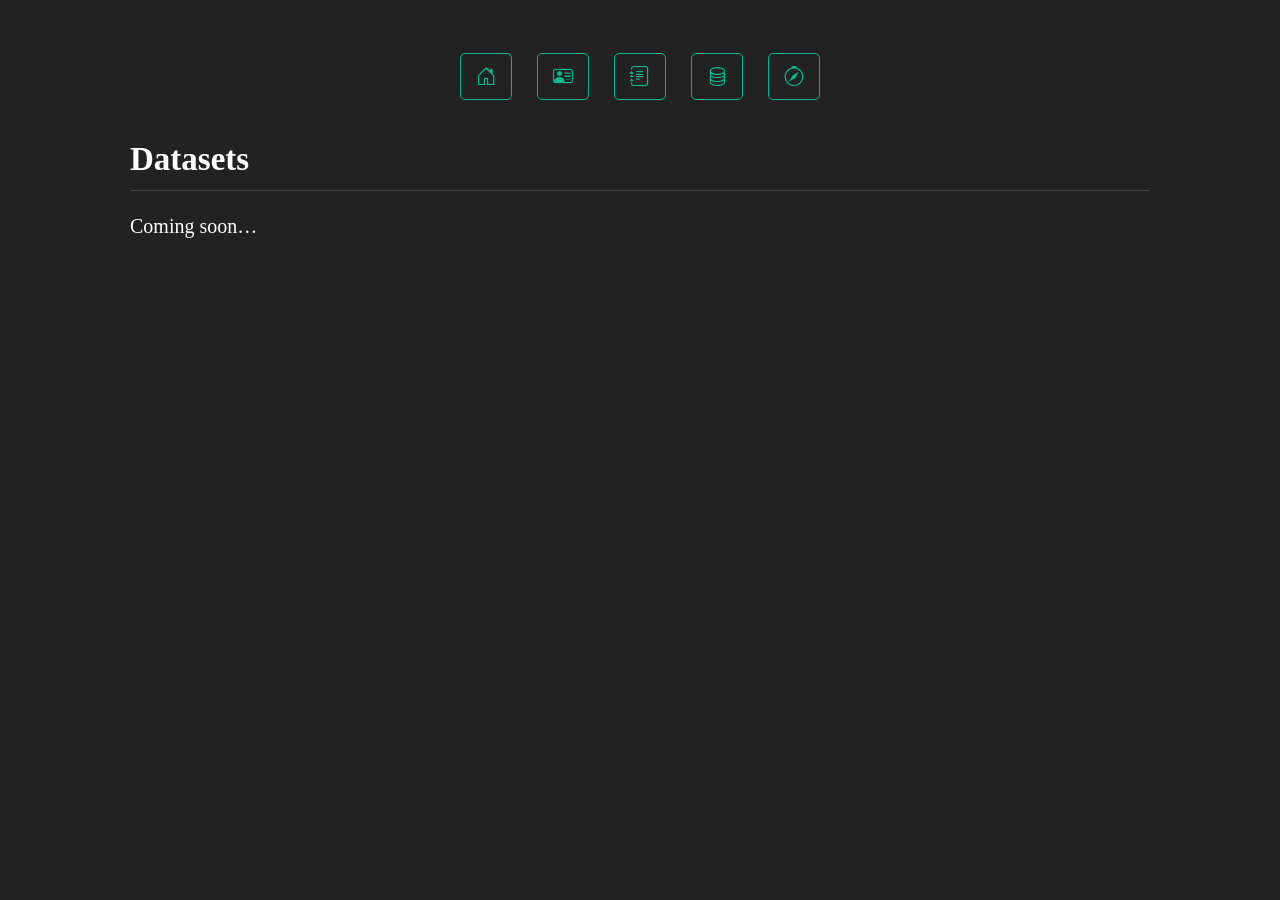
<file: datasets.html>
<!DOCTYPE html>
<html xmlns="http://www.w3.org/1999/xhtml" lang="en" xml:lang="en"><head>

<meta charset="utf-8">
<meta name="generator" content="quarto-1.9.37">

<meta name="viewport" content="width=device-width, initial-scale=1.0, user-scalable=yes">


<title>datasets – Rui Asano</title>
<style>
/* Default styles provided by pandoc.
** See https://pandoc.org/MANUAL.html#variables-for-html for config info.
*/
code{white-space: pre-wrap;}
span.smallcaps{font-variant: small-caps;}
div.columns{display: flex; gap: min(4vw, 1.5em);}
div.column{flex: auto; overflow-x: auto;}
div.hanging-indent{margin-left: 1.5em; text-indent: -1.5em;}
ul.task-list{list-style: none;}
ul.task-list li input[type="checkbox"] {
  width: 0.8em;
  margin: 0 0.8em 0.2em -1em; /* quarto-specific, see https://github.com/quarto-dev/quarto-cli/issues/4556 */ 
  vertical-align: middle;
}
</style>


<script src="site_libs/quarto-nav/quarto-nav.js"></script>
<script src="site_libs/clipboard/clipboard.min.js"></script>
<script src="site_libs/quarto-search/autocomplete.umd.js"></script>
<script src="site_libs/quarto-search/fuse.min.js"></script>
<script src="site_libs/quarto-search/quarto-search.js"></script>
<meta name="quarto:offset" content="./">
<script src="site_libs/quarto-html/quarto.js" type="module"></script>
<script src="site_libs/quarto-html/tabsets/tabsets.js" type="module"></script>
<script src="site_libs/quarto-html/popper.min.js"></script>
<script src="site_libs/quarto-html/tippy.umd.min.js"></script>
<link href="site_libs/quarto-html/tippy.css" rel="stylesheet">
<link href="site_libs/quarto-html/quarto-syntax-highlighting-dark-d0ae9245876894da5ac7e18953ecc5cc.css" rel="stylesheet" id="quarto-text-highlighting-styles">
<script src="site_libs/bootstrap/bootstrap.min.js"></script>
<link href="site_libs/bootstrap/bootstrap-icons.css" rel="stylesheet">
<link href="site_libs/bootstrap/bootstrap-afde2cf6920f14b63415bf4f99a6d657.min.css" rel="stylesheet" append-hash="true" id="quarto-bootstrap" data-mode="dark">
<script id="quarto-search-options" type="application/json">{
  "location": "sidebar",
  "copy-button": false,
  "collapse-after": 3,
  "panel-placement": "start",
  "type": "textbox",
  "limit": 50,
  "keyboard-shortcut": [
    "f",
    "/",
    "s"
  ],
  "show-item-context": false,
  "language": {
    "search-no-results-text": "No results",
    "search-matching-documents-text": "matching documents",
    "search-copy-link-title": "Copy link to search",
    "search-hide-matches-text": "Hide additional matches",
    "search-more-match-text": "more match in this document",
    "search-more-matches-text": "more matches in this document",
    "search-clear-button-title": "Clear",
    "search-text-placeholder": "",
    "search-detached-cancel-button-title": "Cancel",
    "search-submit-button-title": "Submit",
    "search-label": "Search"
  }
}</script>
<script async="" src="https://www.googletagmanager.com/gtag/js?id=G-M7EKB37L0S"></script>

<script type="text/javascript">

window.dataLayer = window.dataLayer || [];
function gtag(){dataLayer.push(arguments);}
gtag('js', new Date());
gtag('config', 'G-M7EKB37L0S', { 'anonymize_ip': true});
</script>


</head>

<body class="fullcontent quarto-light">

<div id="quarto-search-results"></div>
<!-- content -->
<div id="quarto-content" class="quarto-container page-columns page-rows-contents page-layout-article">
<!-- sidebar -->
<!-- margin-sidebar -->
    
<!-- main -->
<main class="content" id="quarto-document-content"><header id="title-block-header" class="quarto-title-block"></header>




<div class="sticky-top bg-body">
<div class="text-center">
<p><a href="./index.html" aria-label="Home" title="Home" class="btn btn-outline-success mx-2"> <i class="bi bi-house-door" aria-hidden="true"></i> </a> <a href="./bio.html" aria-label="Bio" title="Bio" class="btn btn-outline-success mx-2"> <i class="bi bi-person-vcard" aria-hidden="true"></i> </a> <a href="./publications.html" aria-label="Publications" title="Publications" class="btn btn-outline-success mx-2"> <i class="bi bi-journal-text" aria-hidden="true"></i> </a> <a href="./datasets.html" aria-label="Datasets" title="Datasets" class="btn btn-outline-success mx-2"> <i class="bi bi-database" aria-hidden="true"></i> </a> <a href="./fieldwork.html" aria-label="Fieldwork" title="Fieldwork" class="btn btn-outline-success mx-2"> <i class="bi bi-compass" aria-hidden="true"></i> </a></p>
</div>
<section id="datasets" class="level2">
<h2 data-anchor-id="datasets">Datasets</h2>
</section>
</div>
<p>Coming soon…</p>
<style>
@media (max-width: 768px) {
  body {
    font-size: 0.70rem;
  }

  h1 {
    font-size: 1.5rem;
  }

  h2 {
    font-size: 1.2rem;
  }

  h3 {
    font-size: 1.0rem;
  }

  .btn {
    font-size: 0.70rem;
    padding: 0.25rem 0.5rem;
  }
}
</style>



</main> <!-- /main -->
<script id="quarto-html-after-body" type="application/javascript">
  window.document.addEventListener("DOMContentLoaded", function (event) {
    const isCodeAnnotation = (el) => {
      for (const clz of el.classList) {
        if (clz.startsWith('code-annotation-')) {                     
          return true;
        }
      }
      return false;
    }
    const onCopySuccess = function(e) {
      // button target
      const button = e.trigger;
      // don't keep focus
      button.blur();
      // flash "checked"
      button.classList.add('code-copy-button-checked');
      var currentTitle = button.getAttribute("title");
      button.setAttribute("title", "Copied!");
      let tooltip;
      if (window.bootstrap) {
        button.setAttribute("data-bs-toggle", "tooltip");
        button.setAttribute("data-bs-placement", "left");
        button.setAttribute("data-bs-title", "Copied!");
        tooltip = new bootstrap.Tooltip(button, 
          { trigger: "manual", 
            customClass: "code-copy-button-tooltip",
            offset: [0, -8]});
        tooltip.show();    
      }
      setTimeout(function() {
        if (tooltip) {
          tooltip.hide();
          button.removeAttribute("data-bs-title");
          button.removeAttribute("data-bs-toggle");
          button.removeAttribute("data-bs-placement");
        }
        button.setAttribute("title", currentTitle);
        button.classList.remove('code-copy-button-checked');
      }, 1000);
      // clear code selection
      e.clearSelection();
    }
    const getTextToCopy = function(trigger) {
      const outerScaffold = trigger.parentElement.cloneNode(true);
      const codeEl = outerScaffold.querySelector('code');
      for (const childEl of codeEl.children) {
        if (isCodeAnnotation(childEl)) {
          childEl.remove();
        }
      }
      return codeEl.innerText;
    }
    const clipboard = new window.ClipboardJS('.code-copy-button:not([data-in-quarto-modal])', {
      text: getTextToCopy
    });
    clipboard.on('success', onCopySuccess);
    if (window.document.getElementById('quarto-embedded-source-code-modal')) {
      const clipboardModal = new window.ClipboardJS('.code-copy-button[data-in-quarto-modal]', {
        text: getTextToCopy,
        container: window.document.getElementById('quarto-embedded-source-code-modal')
      });
      clipboardModal.on('success', onCopySuccess);
    }
      var localhostRegex = new RegExp(/^(?:http|https):\/\/localhost\:?[0-9]*\//);
      var mailtoRegex = new RegExp(/^mailto:/);
        var filterRegex = new RegExp("https:\/\/ruiasano\.github\.io\/");
      var isInternal = (href) => {
          return filterRegex.test(href) || localhostRegex.test(href) || mailtoRegex.test(href);
      }
      // Inspect non-navigation links and adorn them if external
     var links = window.document.querySelectorAll('a[href]:not(.nav-link):not(.navbar-brand):not(.toc-action):not(.sidebar-link):not(.sidebar-item-toggle):not(.pagination-link):not(.no-external):not([aria-hidden]):not(.dropdown-item):not(.quarto-navigation-tool):not(.about-link)');
      for (var i=0; i<links.length; i++) {
        const link = links[i];
        if (!isInternal(link.href)) {
          // undo the damage that might have been done by quarto-nav.js in the case of
          // links that we want to consider external
          if (link.dataset.originalHref !== undefined) {
            link.href = link.dataset.originalHref;
          }
        }
      }
    function tippyHover(el, contentFn, onTriggerFn, onUntriggerFn) {
      const config = {
        allowHTML: true,
        maxWidth: 500,
        delay: 100,
        arrow: false,
        appendTo: function(el) {
            return el.parentElement;
        },
        interactive: true,
        interactiveBorder: 10,
        theme: 'quarto',
        placement: 'bottom-start',
      };
      if (contentFn) {
        config.content = contentFn;
      }
      if (onTriggerFn) {
        config.onTrigger = onTriggerFn;
      }
      if (onUntriggerFn) {
        config.onUntrigger = onUntriggerFn;
      }
      window.tippy(el, config); 
    }
    const noterefs = window.document.querySelectorAll('a[role="doc-noteref"]');
    for (var i=0; i<noterefs.length; i++) {
      const ref = noterefs[i];
      tippyHover(ref, function() {
        // use id or data attribute instead here
        let href = ref.getAttribute('data-footnote-href') || ref.getAttribute('href');
        try { href = new URL(href).hash; } catch {}
        const id = href.replace(/^#\/?/, "");
        const note = window.document.getElementById(id);
        if (note) {
          return note.innerHTML;
        } else {
          return "";
        }
      });
    }
    const xrefs = window.document.querySelectorAll('a.quarto-xref');
    const processXRef = (id, note) => {
      // Strip column container classes
      const stripColumnClz = (el) => {
        el.classList.remove("page-full", "page-columns");
        if (el.children) {
          for (const child of el.children) {
            stripColumnClz(child);
          }
        }
      }
      stripColumnClz(note)
      if (id === null || id.startsWith('sec-')) {
        // Special case sections, only their first couple elements
        const container = document.createElement("div");
        if (note.children && note.children.length > 2) {
          container.appendChild(note.children[0].cloneNode(true));
          for (let i = 1; i < note.children.length; i++) {
            const child = note.children[i];
            if (child.tagName === "P" && child.innerText === "") {
              continue;
            } else {
              container.appendChild(child.cloneNode(true));
              break;
            }
          }
          if (window.Quarto?.typesetMath) {
            window.Quarto.typesetMath(container);
          }
          return container.innerHTML
        } else {
          if (window.Quarto?.typesetMath) {
            window.Quarto.typesetMath(note);
          }
          return note.innerHTML;
        }
      } else {
        // Remove any anchor links if they are present
        const anchorLink = note.querySelector('a.anchorjs-link');
        if (anchorLink) {
          anchorLink.remove();
        }
        if (window.Quarto?.typesetMath) {
          window.Quarto.typesetMath(note);
        }
        if (note.classList.contains("callout")) {
          return note.outerHTML;
        } else {
          return note.innerHTML;
        }
      }
    }
    for (var i=0; i<xrefs.length; i++) {
      const xref = xrefs[i];
      tippyHover(xref, undefined, function(instance) {
        instance.disable();
        let url = xref.getAttribute('href');
        let hash = undefined; 
        if (url.startsWith('#')) {
          hash = url;
        } else {
          try { hash = new URL(url).hash; } catch {}
        }
        if (hash) {
          const id = hash.replace(/^#\/?/, "");
          const note = window.document.getElementById(id);
          if (note !== null) {
            try {
              const html = processXRef(id, note.cloneNode(true));
              instance.setContent(html);
            } finally {
              instance.enable();
              instance.show();
            }
          } else {
            // See if we can fetch this
            fetch(url.split('#')[0])
            .then(res => res.text())
            .then(html => {
              const parser = new DOMParser();
              const htmlDoc = parser.parseFromString(html, "text/html");
              const note = htmlDoc.getElementById(id);
              if (note !== null) {
                const html = processXRef(id, note);
                instance.setContent(html);
              } 
            }).finally(() => {
              instance.enable();
              instance.show();
            });
          }
        } else {
          // See if we can fetch a full url (with no hash to target)
          // This is a special case and we should probably do some content thinning / targeting
          fetch(url)
          .then(res => res.text())
          .then(html => {
            const parser = new DOMParser();
            const htmlDoc = parser.parseFromString(html, "text/html");
            const note = htmlDoc.querySelector('main.content');
            if (note !== null) {
              // This should only happen for chapter cross references
              // (since there is no id in the URL)
              // remove the first header
              if (note.children.length > 0 && note.children[0].tagName === "HEADER") {
                note.children[0].remove();
              }
              const html = processXRef(null, note);
              instance.setContent(html);
            } 
          }).finally(() => {
            instance.enable();
            instance.show();
          });
        }
      }, function(instance) {
      });
    }
        let selectedAnnoteEl;
        const selectorForAnnotation = ( cell, annotation) => {
          let cellAttr = 'data-code-cell="' + cell + '"';
          let lineAttr = 'data-code-annotation="' +  annotation + '"';
          const selector = 'span[' + cellAttr + '][' + lineAttr + ']';
          return selector;
        }
        const selectCodeLines = (annoteEl) => {
          const doc = window.document;
          const targetCell = annoteEl.getAttribute("data-target-cell");
          const targetAnnotation = annoteEl.getAttribute("data-target-annotation");
          const annoteSpan = window.document.querySelector(selectorForAnnotation(targetCell, targetAnnotation));
          const lines = annoteSpan.getAttribute("data-code-lines").split(",");
          const lineIds = lines.map((line) => {
            return targetCell + "-" + line;
          })
          let top = null;
          let height = null;
          let parent = null;
          if (lineIds.length > 0) {
              //compute the position of the single el (top and bottom and make a div)
              const el = window.document.getElementById(lineIds[0]);
              top = el.offsetTop;
              height = el.offsetHeight;
              parent = el.parentElement.parentElement;
            if (lineIds.length > 1) {
              const lastEl = window.document.getElementById(lineIds[lineIds.length - 1]);
              const bottom = lastEl.offsetTop + lastEl.offsetHeight;
              height = bottom - top;
            }
            if (top !== null && height !== null && parent !== null) {
              // cook up a div (if necessary) and position it 
              let div = window.document.getElementById("code-annotation-line-highlight");
              if (div === null) {
                div = window.document.createElement("div");
                div.setAttribute("id", "code-annotation-line-highlight");
                div.style.position = 'absolute';
                parent.appendChild(div);
              }
              div.style.top = top - 2 + "px";
              div.style.height = height + 4 + "px";
              div.style.left = 0;
              let gutterDiv = window.document.getElementById("code-annotation-line-highlight-gutter");
              if (gutterDiv === null) {
                gutterDiv = window.document.createElement("div");
                gutterDiv.setAttribute("id", "code-annotation-line-highlight-gutter");
                gutterDiv.style.position = 'absolute';
                const codeCell = window.document.getElementById(targetCell);
                const gutter = codeCell.querySelector('.code-annotation-gutter');
                gutter.appendChild(gutterDiv);
              }
              gutterDiv.style.top = top - 2 + "px";
              gutterDiv.style.height = height + 4 + "px";
            }
            selectedAnnoteEl = annoteEl;
          }
        };
        const unselectCodeLines = () => {
          const elementsIds = ["code-annotation-line-highlight", "code-annotation-line-highlight-gutter"];
          elementsIds.forEach((elId) => {
            const div = window.document.getElementById(elId);
            if (div) {
              div.remove();
            }
          });
          selectedAnnoteEl = undefined;
        };
          // Handle positioning of the toggle
      window.addEventListener(
        "resize",
        throttle(() => {
          elRect = undefined;
          if (selectedAnnoteEl) {
            selectCodeLines(selectedAnnoteEl);
          }
        }, 10)
      );
      function throttle(fn, ms) {
      let throttle = false;
      let timer;
        return (...args) => {
          if(!throttle) { // first call gets through
              fn.apply(this, args);
              throttle = true;
          } else { // all the others get throttled
              if(timer) clearTimeout(timer); // cancel #2
              timer = setTimeout(() => {
                fn.apply(this, args);
                timer = throttle = false;
              }, ms);
          }
        };
      }
        // Attach click handler to the DT
        const annoteDls = window.document.querySelectorAll('dt[data-target-cell]');
        for (const annoteDlNode of annoteDls) {
          annoteDlNode.addEventListener('click', (event) => {
            const clickedEl = event.target;
            if (clickedEl !== selectedAnnoteEl) {
              unselectCodeLines();
              const activeEl = window.document.querySelector('dt[data-target-cell].code-annotation-active');
              if (activeEl) {
                activeEl.classList.remove('code-annotation-active');
              }
              selectCodeLines(clickedEl);
              clickedEl.classList.add('code-annotation-active');
            } else {
              // Unselect the line
              unselectCodeLines();
              clickedEl.classList.remove('code-annotation-active');
            }
          });
        }
    const findCites = (el) => {
      const parentEl = el.parentElement;
      if (parentEl) {
        const cites = parentEl.dataset.cites;
        if (cites) {
          return {
            el,
            cites: cites.split(' ')
          };
        } else {
          return findCites(el.parentElement)
        }
      } else {
        return undefined;
      }
    };
    var bibliorefs = window.document.querySelectorAll('a[role="doc-biblioref"]');
    for (var i=0; i<bibliorefs.length; i++) {
      const ref = bibliorefs[i];
      const citeInfo = findCites(ref);
      if (citeInfo) {
        tippyHover(citeInfo.el, function() {
          var popup = window.document.createElement('div');
          citeInfo.cites.forEach(function(cite) {
            var citeDiv = window.document.createElement('div');
            citeDiv.classList.add('hanging-indent');
            citeDiv.classList.add('csl-entry');
            var biblioDiv = window.document.getElementById('ref-' + cite);
            if (biblioDiv) {
              citeDiv.innerHTML = biblioDiv.innerHTML;
            }
            popup.appendChild(citeDiv);
          });
          return popup.innerHTML;
        });
      }
    }
  });
  </script>
</div> <!-- /content -->




</body></html>
</file>
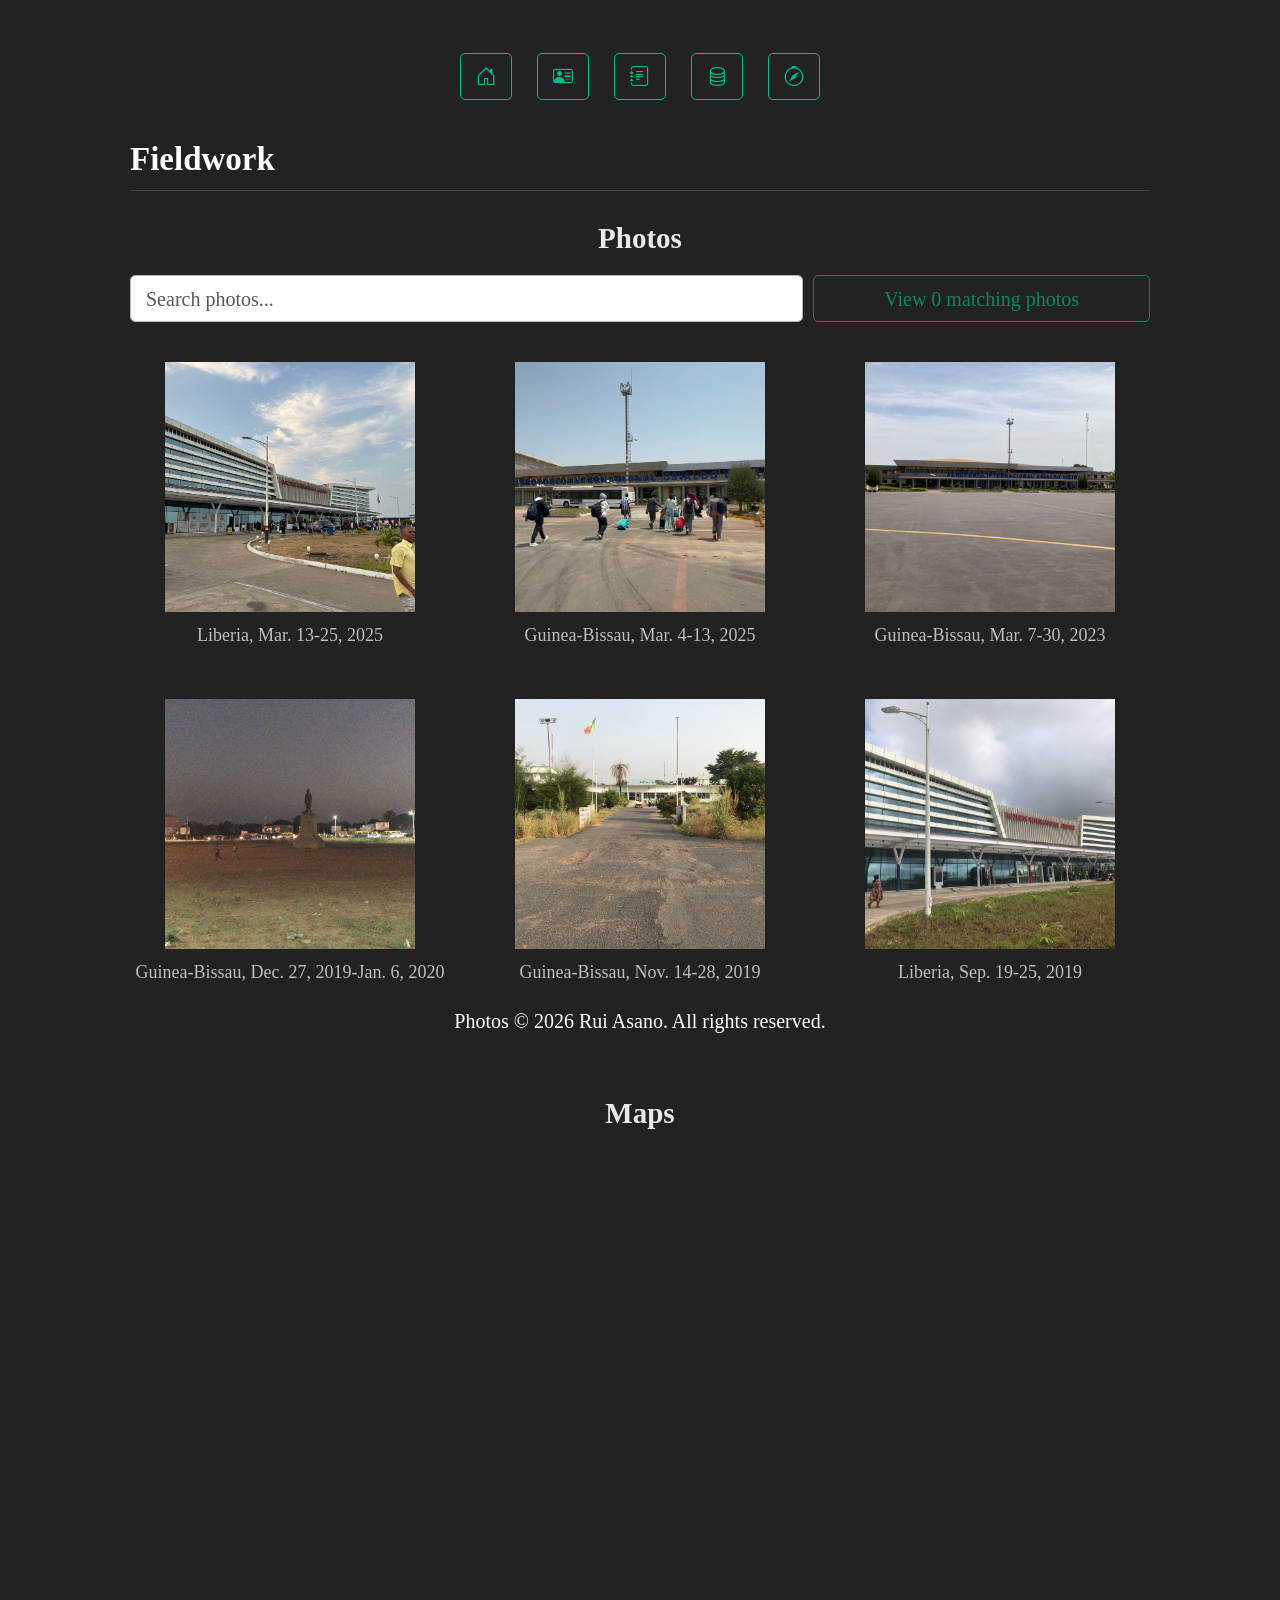
<file: fieldwork.html>
<!DOCTYPE html>
<html xmlns="http://www.w3.org/1999/xhtml" lang="en" xml:lang="en"><head>

<meta charset="utf-8">
<meta name="generator" content="quarto-1.9.37">

<meta name="viewport" content="width=device-width, initial-scale=1.0, user-scalable=yes">


<title>fieldwork – Rui Asano</title>
<style>
/* Default styles provided by pandoc.
** See https://pandoc.org/MANUAL.html#variables-for-html for config info.
*/
code{white-space: pre-wrap;}
span.smallcaps{font-variant: small-caps;}
div.columns{display: flex; gap: min(4vw, 1.5em);}
div.column{flex: auto; overflow-x: auto;}
div.hanging-indent{margin-left: 1.5em; text-indent: -1.5em;}
ul.task-list{list-style: none;}
ul.task-list li input[type="checkbox"] {
  width: 0.8em;
  margin: 0 0.8em 0.2em -1em; /* quarto-specific, see https://github.com/quarto-dev/quarto-cli/issues/4556 */ 
  vertical-align: middle;
}
</style>


<script src="site_libs/quarto-nav/quarto-nav.js"></script>
<script src="site_libs/clipboard/clipboard.min.js"></script>
<script src="site_libs/quarto-search/autocomplete.umd.js"></script>
<script src="site_libs/quarto-search/fuse.min.js"></script>
<script src="site_libs/quarto-search/quarto-search.js"></script>
<meta name="quarto:offset" content="./">
<script src="site_libs/quarto-html/quarto.js" type="module"></script>
<script src="site_libs/quarto-html/tabsets/tabsets.js" type="module"></script>
<script src="site_libs/quarto-html/popper.min.js"></script>
<script src="site_libs/quarto-html/tippy.umd.min.js"></script>
<link href="site_libs/quarto-html/tippy.css" rel="stylesheet">
<link href="site_libs/quarto-html/quarto-syntax-highlighting-dark-d0ae9245876894da5ac7e18953ecc5cc.css" rel="stylesheet" id="quarto-text-highlighting-styles">
<script src="site_libs/bootstrap/bootstrap.min.js"></script>
<link href="site_libs/bootstrap/bootstrap-icons.css" rel="stylesheet">
<link href="site_libs/bootstrap/bootstrap-afde2cf6920f14b63415bf4f99a6d657.min.css" rel="stylesheet" append-hash="true" id="quarto-bootstrap" data-mode="dark">
<script src="site_libs/quarto-contrib/glightbox/glightbox.min.js"></script>
<link href="site_libs/quarto-contrib/glightbox/glightbox.min.css" rel="stylesheet">
<link href="site_libs/quarto-contrib/glightbox/lightbox.css" rel="stylesheet">
<script id="quarto-search-options" type="application/json">{
  "location": "sidebar",
  "copy-button": false,
  "collapse-after": 3,
  "panel-placement": "start",
  "type": "textbox",
  "limit": 50,
  "keyboard-shortcut": [
    "f",
    "/",
    "s"
  ],
  "show-item-context": false,
  "language": {
    "search-no-results-text": "No results",
    "search-matching-documents-text": "matching documents",
    "search-copy-link-title": "Copy link to search",
    "search-hide-matches-text": "Hide additional matches",
    "search-more-match-text": "more match in this document",
    "search-more-matches-text": "more matches in this document",
    "search-clear-button-title": "Clear",
    "search-text-placeholder": "",
    "search-detached-cancel-button-title": "Cancel",
    "search-submit-button-title": "Submit",
    "search-label": "Search"
  }
}</script>
<script async="" src="https://www.googletagmanager.com/gtag/js?id=G-M7EKB37L0S"></script>

<script type="text/javascript">

window.dataLayer = window.dataLayer || [];
function gtag(){dataLayer.push(arguments);}
gtag('js', new Date());
gtag('config', 'G-M7EKB37L0S', { 'anonymize_ip': true});
</script>


</head>

<body class="fullcontent quarto-light">

<div id="quarto-search-results"></div>
<!-- content -->
<div id="quarto-content" class="quarto-container page-columns page-rows-contents page-layout-article">
<!-- sidebar -->
<!-- margin-sidebar -->
    
<!-- main -->
<main class="content" id="quarto-document-content"><header id="title-block-header" class="quarto-title-block"></header>




<style>
.grid figcaption {
  text-align: center;
}
</style>
<div class="sticky-top bg-body">
<div class="text-center">
<p><a href="./index.html" aria-label="Home" title="Home" class="btn btn-outline-success mx-2"> <i class="bi bi-house-door" aria-hidden="true"></i> </a> <a href="./bio.html" aria-label="Bio" title="Bio" class="btn btn-outline-success mx-2"> <i class="bi bi-person-vcard" aria-hidden="true"></i> </a> <a href="./publications.html" aria-label="Publications" title="Publications" class="btn btn-outline-success mx-2"> <i class="bi bi-journal-text" aria-hidden="true"></i> </a> <a href="./datasets.html" aria-label="Datasets" title="Datasets" class="btn btn-outline-success mx-2"> <i class="bi bi-database" aria-hidden="true"></i> </a> <a href="./fieldwork.html" aria-label="Fieldwork" title="Fieldwork" class="btn btn-outline-success mx-2"> <i class="bi bi-compass" aria-hidden="true"></i> </a></p>
</div>
<section id="fieldwork" class="level2">
<h2 data-anchor-id="fieldwork">Fieldwork</h2>
</section>
</div>
<section id="photos" class="level3 text-center">
<h3 data-anchor-id="photos">Photos</h3>
</section>
<div class="mb-3">

</div>
<div class="d-flex flex-column flex-md-row gap-0 gap-md-2">
<div style="flex: 2 1 0;">
<p><input type="text" id="photo-search" placeholder="Search photos..." class="form-control" style="width:100%;"></p>
</div>
<div style="flex: 1 1 0;">
<button id="open-search-results" type="button" class="btn btn-outline-success" style="width:100%; white-space:nowrap;" disabled="">
View 0 matching photos
</button>
</div>
</div>
<div class="mb-3">

</div>
<div class="grid">
<div class="g-col-12 g-col-md-4">
<div class="quarto-figure quarto-figure-center">
<figure class="figure">
<p><a href="images/fieldwork/lib-202503/001.jpeg" class="lightbox" data-gallery="lib-202503" title="Liberia, Mar.&nbsp;13-25, 2025"><img src="images/fieldwork/lib-202503/001.jpeg" class="img-fluid figure-img" style="width:250px; aspect-ratio:1/1; object-fit:cover;" alt="Liberia, Mar.&nbsp;13-25, 2025"></a></p>
<figcaption>Liberia, Mar.&nbsp;13-25, 2025</figcaption>
</figure>
</div>
</div>
<div class="g-col-12 g-col-md-4">
<div class="quarto-figure quarto-figure-center">
<figure class="figure">
<p><a href="images/fieldwork/gb-202503/001.jpeg" class="lightbox" data-gallery="gb-202503" title="Guinea-Bissau, Mar.&nbsp;4-13, 2025"><img src="images/fieldwork/gb-202503/001.jpeg" class="img-fluid figure-img" style="width:250px; aspect-ratio:1/1; object-fit:cover;" alt="Guinea-Bissau, Mar.&nbsp;4-13, 2025"></a></p>
<figcaption>Guinea-Bissau, Mar.&nbsp;4-13, 2025</figcaption>
</figure>
</div>
</div>
<div class="g-col-12 g-col-md-4">
<div class="quarto-figure quarto-figure-center">
<figure class="figure">
<p><a href="images/fieldwork/gb-202303/001.jpeg" class="lightbox" data-gallery="gb-202303" title="Guinea-Bissau, Mar.&nbsp;7-30, 2023"><img src="images/fieldwork/gb-202303/001.jpeg" class="img-fluid figure-img" style="width:250px; aspect-ratio:1/1; object-fit:cover;" alt="Guinea-Bissau, Mar.&nbsp;7-30, 2023"></a></p>
<figcaption>Guinea-Bissau, Mar.&nbsp;7-30, 2023</figcaption>
</figure>
</div>
</div>
<div class="g-col-12 g-col-md-4">
<div class="quarto-figure quarto-figure-center">
<figure class="figure">
<p><a href="images/fieldwork/gb-201912/001.jpeg" class="lightbox" data-gallery="gb-201912" title="Guinea-Bissau, Dec.&nbsp;27, 2019-Jan.&nbsp;6, 2020"><img src="images/fieldwork/gb-201912/001.jpeg" class="img-fluid figure-img" style="width:250px; aspect-ratio:1/1; object-fit:cover;" alt="Guinea-Bissau, Dec.&nbsp;27, 2019-Jan.&nbsp;6, 2020"></a></p>
<figcaption>Guinea-Bissau, Dec.&nbsp;27, 2019-Jan.&nbsp;6, 2020</figcaption>
</figure>
</div>
</div>
<div class="g-col-12 g-col-md-4">
<div class="quarto-figure quarto-figure-center">
<figure class="figure">
<p><a href="images/fieldwork/gb-201911/001.jpeg" class="lightbox" data-gallery="gb-201911" title="Guinea-Bissau, Nov.&nbsp;14-28, 2019"><img src="images/fieldwork/gb-201911/001.jpeg" class="img-fluid figure-img" style="width:250px; aspect-ratio:1/1; object-fit:cover;" alt="Guinea-Bissau, Nov.&nbsp;14-28, 2019"></a></p>
<figcaption>Guinea-Bissau, Nov.&nbsp;14-28, 2019</figcaption>
</figure>
</div>
</div>
<div class="g-col-12 g-col-md-4">
<div class="quarto-figure quarto-figure-center">
<figure class="figure">
<p><a href="images/fieldwork/lib-201909/001.jpeg" class="lightbox" data-gallery="lib-201909" title="Liberia, Sep.&nbsp;19-25, 2019"><img src="images/fieldwork/lib-201909/001.jpeg" class="img-fluid figure-img" style="width:250px; aspect-ratio:1/1; object-fit:cover;" alt="Liberia, Sep.&nbsp;19-25, 2019"></a></p>
<figcaption>Liberia, Sep.&nbsp;19-25, 2019</figcaption>
</figure>
</div>
</div>
</div>
<div id="photo-results" class="row g-3">
<div class="photo-item d-none" data-caption="Monrovia street sign">
<div class="quarto-figure quarto-figure-center">
<figure class="figure">
<p><a href="images/fieldwork/lib-202503/002.jpeg" class="lightbox" data-gallery="lib-202503" title="Monrovia, street sign: “Wasteful spending in government breeds poverty and impedes development”"><img src="images/fieldwork/lib-202503/002.jpeg" class="img-fluid figure-img" alt="Monrovia, street sign: “Wasteful spending in government breeds poverty and impedes development”"></a></p>
<figcaption>Monrovia, street sign: “Wasteful spending in government breeds poverty and impedes development”</figcaption>
</figure>
</div>
</div>
<div class="photo-item d-none" data-caption="Monrovia road sign">
<div class="quarto-figure quarto-figure-center">
<figure class="figure">
<p><a href="images/fieldwork/lib-202503/003.jpeg" class="lightbox" data-gallery="lib-202503" title="Monrovia, road signs at the intersection of Tubman Boulevard and 3rd Street"><img src="images/fieldwork/lib-202503/003.jpeg" class="img-fluid figure-img" alt="Monrovia, road signs at the intersection of Tubman Boulevard and 3rd Street"></a></p>
<figcaption>Monrovia, road signs at the intersection of Tubman Boulevard and 3rd Street</figcaption>
</figure>
</div>
</div>
<div class="photo-item d-none" data-caption="Monrovia street sign">
<div class="quarto-figure quarto-figure-center">
<figure class="figure">
<p><a href="images/fieldwork/lib-202503/004.jpeg" class="lightbox" data-gallery="lib-202503" title="Monrovia, street sign: “No dumping!!!”"><img src="images/fieldwork/lib-202503/004.jpeg" class="img-fluid figure-img" alt="Monrovia, street sign: “No dumping!!!”"></a></p>
<figcaption>Monrovia, street sign: “No dumping!!!”</figcaption>
</figure>
</div>
</div>
<div class="photo-item d-none" data-caption="Monrovia street">
<div class="quarto-figure quarto-figure-center">
<figure class="figure">
<p><a href="images/fieldwork/lib-202503/005.jpeg" class="lightbox" data-gallery="lib-202503" title="Monrovia, 12th Street"><img src="images/fieldwork/lib-202503/005.jpeg" class="img-fluid figure-img" alt="Monrovia, 12th Street"></a></p>
<figcaption>Monrovia, 12th Street</figcaption>
</figure>
</div>
</div>
<div class="photo-item d-none" data-caption="Monrovia hotel survey">
<div class="quarto-figure quarto-figure-center">
<figure class="figure">
<p><a href="images/fieldwork/lib-202503/006.jpeg" class="lightbox" data-gallery="lib-202503" title="Monrovia, Royal Grand Hotel, sign for the enumerator training workshop for our survey: “Social Network and Trust-Building Workshop”"><img src="images/fieldwork/lib-202503/006.jpeg" class="img-fluid figure-img" alt="Monrovia, Royal Grand Hotel, sign for the enumerator training workshop for our survey: “Social Network and Trust-Building Workshop”"></a></p>
<figcaption>Monrovia, Royal Grand Hotel, sign for the enumerator training workshop for our survey: “Social Network and Trust-Building Workshop”</figcaption>
</figure>
</div>
</div>
<div class="photo-item d-none" data-caption="Monrovia hotel survey">
<div class="quarto-figure quarto-figure-center">
<figure class="figure">
<p><a href="images/fieldwork/lib-202503/007.jpeg" class="lightbox" data-gallery="lib-202503" title="Monrovia, Royal Grand Hotel, venue for our survey’s enumerator training workshop"><img src="images/fieldwork/lib-202503/007.jpeg" class="img-fluid figure-img" alt="Monrovia, Royal Grand Hotel, venue for our survey’s enumerator training workshop"></a></p>
<figcaption>Monrovia, Royal Grand Hotel, venue for our survey’s enumerator training workshop</figcaption>
</figure>
</div>
</div>
<div class="photo-item d-none" data-caption="Monrovia interview">
<div class="quarto-figure quarto-figure-center">
<figure class="figure">
<p><a href="images/fieldwork/lib-202503/008.jpeg" class="lightbox" data-gallery="lib-202503" title="Monrovia, survey interview site at the intersection of Payne Avenue and 14th Street"><img src="images/fieldwork/lib-202503/008.jpeg" class="img-fluid figure-img" alt="Monrovia, survey interview site at the intersection of Payne Avenue and 14th Street"></a></p>
<figcaption>Monrovia, survey interview site at the intersection of Payne Avenue and 14th Street</figcaption>
</figure>
</div>
</div>
<div class="photo-item d-none" data-caption="Monrovia interview">
<div class="quarto-figure quarto-figure-center">
<figure class="figure">
<p><a href="images/fieldwork/lib-202503/009.jpeg" class="lightbox" data-gallery="lib-202503" title="Monrovia, survey interview site at the intersection, after an interview"><img src="images/fieldwork/lib-202503/009.jpeg" class="img-fluid figure-img" alt="Monrovia, survey interview site at the intersection, after an interview"></a></p>
<figcaption>Monrovia, survey interview site at the intersection, after an interview</figcaption>
</figure>
</div>
</div>
<div class="photo-item d-none" data-caption="Monrovia street sign drug">
<div class="quarto-figure quarto-figure-center">
<figure class="figure">
<p><a href="images/fieldwork/lib-202503/010.jpeg" class="lightbox" data-gallery="lib-202503" title="Monrovia, street sign: “Say no to drugs: If you can quit for a day, you can quit for a lifetime” (Liberia Drug Enforcement Agency, Ministry of Justice)"><img src="images/fieldwork/lib-202503/010.jpeg" class="img-fluid figure-img" alt="Monrovia, street sign: “Say no to drugs: If you can quit for a day, you can quit for a lifetime” (Liberia Drug Enforcement Agency, Ministry of Justice)"></a></p>
<figcaption>Monrovia, street sign: “Say no to drugs: If you can quit for a day, you can quit for a lifetime” (Liberia Drug Enforcement Agency, Ministry of Justice)</figcaption>
</figure>
</div>
</div>
<div class="photo-item d-none" data-caption="Monrovia street sign drug">
<div class="quarto-figure quarto-figure-center">
<figure class="figure">
<p><a href="images/fieldwork/lib-202503/011.jpeg" class="lightbox" data-gallery="lib-202503" title="Monrovia, street sign: “Say no to drugs to make Liberia a drug free nation!!!”"><img src="images/fieldwork/lib-202503/011.jpeg" class="img-fluid figure-img" alt="Monrovia, street sign: “Say no to drugs to make Liberia a drug free nation!!!”"></a></p>
<figcaption>Monrovia, street sign: “Say no to drugs to make Liberia a drug free nation!!!”</figcaption>
</figure>
</div>
</div>
<div class="photo-item d-none" data-caption="Margibi interview">
<div class="quarto-figure quarto-figure-center">
<figure class="figure">
<p><a href="images/fieldwork/lib-202503/012.jpeg" class="lightbox" data-gallery="lib-202503" title="Margibi, survey interview site at a street vendor’s stall"><img src="images/fieldwork/lib-202503/012.jpeg" class="img-fluid figure-img" alt="Margibi, survey interview site at a street vendor’s stall"></a></p>
<figcaption>Margibi, survey interview site at a street vendor’s stall</figcaption>
</figure>
</div>
</div>
<div class="photo-item d-none" data-caption="Margibi interview">
<div class="quarto-figure quarto-figure-center">
<figure class="figure">
<p><a href="images/fieldwork/lib-202503/013.jpeg" class="lightbox" data-gallery="lib-202503" title="Margibi, sign for the survey interview site: “Welcome to Harbelville OSM Community: Peace Community”"><img src="images/fieldwork/lib-202503/013.jpeg" class="img-fluid figure-img" alt="Margibi, sign for the survey interview site: “Welcome to Harbelville OSM Community: Peace Community”"></a></p>
<figcaption>Margibi, sign for the survey interview site: “Welcome to Harbelville OSM Community: Peace Community”</figcaption>
</figure>
</div>
</div>
<div class="photo-item d-none" data-caption="Bong street sign drug">
<div class="quarto-figure quarto-figure-center">
<figure class="figure">
<p><a href="images/fieldwork/lib-202503/014.jpeg" class="lightbox" data-gallery="lib-202503" title="Bong, street sign: “Say no to drugs to make Liberia a drug free nation!!!”"><img src="images/fieldwork/lib-202503/014.jpeg" class="img-fluid figure-img" alt="Bong, street sign: “Say no to drugs to make Liberia a drug free nation!!!”"></a></p>
<figcaption>Bong, street sign: “Say no to drugs to make Liberia a drug free nation!!!”</figcaption>
</figure>
</div>
</div>
<div class="photo-item d-none" data-caption="Monrovia ocean">
<div class="quarto-figure quarto-figure-center">
<figure class="figure">
<p><a href="images/fieldwork/lib-202503/015.jpeg" class="lightbox" data-gallery="lib-202503" title="Monrovia, ocean view from United Nations Drive"><img src="images/fieldwork/lib-202503/015.jpeg" class="img-fluid figure-img" alt="Monrovia, ocean view from United Nations Drive"></a></p>
<figcaption>Monrovia, ocean view from United Nations Drive</figcaption>
</figure>
</div>
</div>
<div class="photo-item d-none" data-caption="Monrovia traffic">
<div class="quarto-figure quarto-figure-center">
<figure class="figure">
<p><a href="images/fieldwork/lib-202503/016.jpeg" class="lightbox" data-gallery="lib-202503" title="Monrovia, traffic jam on Mechlin Street"><img src="images/fieldwork/lib-202503/016.jpeg" class="img-fluid figure-img" alt="Monrovia, traffic jam on Mechlin Street"></a></p>
<figcaption>Monrovia, traffic jam on Mechlin Street</figcaption>
</figure>
</div>
</div>
<div class="photo-item d-none" data-caption="Monrovia Liberian National Museum">
<div class="quarto-figure quarto-figure-center">
<figure class="figure">
<p><a href="images/fieldwork/lib-202503/017.jpeg" class="lightbox" data-gallery="lib-202503" title="Monrovia, Liberian National Museum"><img src="images/fieldwork/lib-202503/017.jpeg" class="img-fluid figure-img" alt="Monrovia, Liberian National Museum"></a></p>
<figcaption>Monrovia, Liberian National Museum</figcaption>
</figure>
</div>
</div>
<div class="photo-item d-none" data-caption="Monrovia PHP Unification Park">
<div class="quarto-figure quarto-figure-center">
<figure class="figure">
<p><a href="images/fieldwork/lib-202503/018.jpeg" class="lightbox" data-gallery="lib-202503" title="Monrovia, PHP Unification Park"><img src="images/fieldwork/lib-202503/018.jpeg" class="img-fluid figure-img" alt="Monrovia, PHP Unification Park"></a></p>
<figcaption>Monrovia, PHP Unification Park</figcaption>
</figure>
</div>
</div>
<div class="photo-item d-none" data-caption="Monrovia Unification Square PHP Unification Park">
<div class="quarto-figure quarto-figure-center">
<figure class="figure">
<p><a href="images/fieldwork/lib-202503/019.jpeg" class="lightbox" data-gallery="lib-202503" title="Monrovia, Unification Square at the PHP Unification Park"><img src="images/fieldwork/lib-202503/019.jpeg" class="img-fluid figure-img" alt="Monrovia, Unification Square at the PHP Unification Park"></a></p>
<figcaption>Monrovia, Unification Square at the PHP Unification Park</figcaption>
</figure>
</div>
</div>
<div class="photo-item d-none" data-caption="Monrovia Center for Rehabilitation and Reintegration">
<div class="quarto-figure quarto-figure-center">
<figure class="figure">
<p><a href="images/fieldwork/lib-202503/020.jpeg" class="lightbox" data-gallery="lib-202503" title="Monrovia, Center for Rehabilitation and Reintegration (CFRR)"><img src="images/fieldwork/lib-202503/020.jpeg" class="img-fluid figure-img" alt="Monrovia, Center for Rehabilitation and Reintegration (CFRR)"></a></p>
<figcaption>Monrovia, Center for Rehabilitation and Reintegration (CFRR)</figcaption>
</figure>
</div>
</div>
<div class="photo-item d-none" data-caption="Monrovia statistics LISGIS">
<div class="quarto-figure quarto-figure-center">
<figure class="figure">
<p><a href="images/fieldwork/lib-202503/021.jpeg" class="lightbox" data-gallery="lib-202503" title="Monrovia, Liberia Institute of Statistics and Geo-Information Services (LISGIS)"><img src="images/fieldwork/lib-202503/021.jpeg" class="img-fluid figure-img" alt="Monrovia, Liberia Institute of Statistics and Geo-Information Services (LISGIS)"></a></p>
<figcaption>Monrovia, Liberia Institute of Statistics and Geo-Information Services (LISGIS)</figcaption>
</figure>
</div>
</div>
<div class="photo-item d-none" data-caption="Monrovia beach">
<div class="quarto-figure quarto-figure-center">
<figure class="figure">
<p><a href="images/fieldwork/lib-202503/022.jpeg" class="lightbox" data-gallery="lib-202503" title="Monrovia, 11th Street Beach"><img src="images/fieldwork/lib-202503/022.jpeg" class="img-fluid figure-img" alt="Monrovia, 11th Street Beach"></a></p>
<figcaption>Monrovia, 11th Street Beach</figcaption>
</figure>
</div>
</div>
<div class="photo-item d-none" data-caption="Monrovia beach sand mining">
<div class="quarto-figure quarto-figure-center">
<figure class="figure">
<p><a href="images/fieldwork/lib-202503/023.jpeg" class="lightbox" data-gallery="lib-202503" title="Monrovia, illegal sand mining at the 11th Street Beach"><img src="images/fieldwork/lib-202503/023.jpeg" class="img-fluid figure-img" alt="Monrovia, illegal sand mining at the 11th Street Beach"></a></p>
<figcaption>Monrovia, illegal sand mining at the 11th Street Beach</figcaption>
</figure>
</div>
</div>
<div class="photo-item d-none" data-caption="Monrovia United Nations">
<div class="quarto-figure quarto-figure-center">
<figure class="figure">
<p><a href="images/fieldwork/lib-202503/024.jpeg" class="lightbox" data-gallery="lib-202503" title="Monrovia, One UN House"><img src="images/fieldwork/lib-202503/024.jpeg" class="img-fluid figure-img" alt="Monrovia, One UN House"></a></p>
<figcaption>Monrovia, One UN House</figcaption>
</figure>
</div>
</div>
<div class="photo-item d-none" data-caption="Monrovia street sign drug">
<div class="quarto-figure quarto-figure-center">
<figure class="figure">
<p><a href="images/fieldwork/lib-202503/025.jpeg" class="lightbox" data-gallery="lib-202503" title="Monrovia, street sign: “The evidence of drug abuse is clear. Invest in prevention for a healthy society! Stand up against drug abuse and illicit trafficking! Say yes to life and no to drug abuse”"><img src="images/fieldwork/lib-202503/025.jpeg" class="img-fluid figure-img" alt="Monrovia, street sign: “The evidence of drug abuse is clear. Invest in prevention for a healthy society! Stand up against drug abuse and illicit trafficking! Say yes to life and no to drug abuse”"></a></p>
<figcaption>Monrovia, street sign: “The evidence of drug abuse is clear. Invest in prevention for a healthy society! Stand up against drug abuse and illicit trafficking! Say yes to life and no to drug abuse”</figcaption>
</figure>
</div>
</div>
<div class="photo-item d-none" data-caption="Bissau airport">
<div class="quarto-figure quarto-figure-center">
<figure class="figure">
<p><a href="./images/fieldwork/gb-202503/002.jpeg" class="lightbox" data-gallery="gb-202503" title="Bissau, airport buildings under construction"><img src="./images/fieldwork/gb-202503/002.jpeg" class="img-fluid figure-img" alt="Bissau, airport buildings under construction"></a></p>
<figcaption>Bissau, airport buildings under construction</figcaption>
</figure>
</div>
</div>
<div class="photo-item d-none" data-caption="Bissau banner carnival">
<div class="quarto-figure quarto-figure-center">
<figure class="figure">
<p><a href="./images/fieldwork/gb-202503/003.jpeg" class="lightbox" data-gallery="gb-202503" title="Bissau, banner for the 2025 carnival"><img src="./images/fieldwork/gb-202503/003.jpeg" class="img-fluid figure-img" alt="Bissau, banner for the 2025 carnival"></a></p>
<figcaption>Bissau, banner for the 2025 carnival</figcaption>
</figure>
</div>
</div>
<div class="photo-item d-none" data-caption="Bissau building">
<div class="quarto-figure quarto-figure-center">
<figure class="figure">
<p><a href="./images/fieldwork/gb-202503/004.jpeg" class="lightbox" data-gallery="gb-202503" title="Bissau, a new building at Rua Cacheu"><img src="./images/fieldwork/gb-202503/004.jpeg" class="img-fluid figure-img" alt="Bissau, a new building at Rua Cacheu"></a></p>
<figcaption>Bissau, a new building at Rua Cacheu</figcaption>
</figure>
</div>
</div>
<div class="photo-item d-none" data-caption="Bissau sign electoral register update election GTAPE">
<div class="quarto-figure quarto-figure-center">
<figure class="figure">
<p><a href="./images/fieldwork/gb-202503/005.jpeg" class="lightbox" data-gallery="gb-202503" title="Bissau, sign about electoral register update (Gabinete Técnico de Apoio ao Processo Eleitoral: GTAPE)"><img src="./images/fieldwork/gb-202503/005.jpeg" class="img-fluid figure-img" alt="Bissau, sign about electoral register update (Gabinete Técnico de Apoio ao Processo Eleitoral: GTAPE)"></a></p>
<figcaption>Bissau, sign about electoral register update (Gabinete Técnico de Apoio ao Processo Eleitoral: GTAPE)</figcaption>
</figure>
</div>
</div>
<div class="photo-item d-none" data-caption="Bissau river boat">
<div class="quarto-figure quarto-figure-center">
<figure class="figure">
<p><a href="./images/fieldwork/gb-202503/006.jpeg" class="lightbox" data-gallery="gb-202503" title="Bissau, Cana do Impernal"><img src="./images/fieldwork/gb-202503/006.jpeg" class="img-fluid figure-img" alt="Bissau, Cana do Impernal"></a></p>
<figcaption>Bissau, Cana do Impernal</figcaption>
</figure>
</div>
</div>
<div class="photo-item d-none" data-caption="Bissau national election commission CNE">
<div class="quarto-figure quarto-figure-center">
<figure class="figure">
<p><a href="./images/fieldwork/gb-202503/007.jpeg" class="lightbox" data-gallery="gb-202503" title="Bissau, the National Election Commission (CNE) office"><img src="./images/fieldwork/gb-202503/007.jpeg" class="img-fluid figure-img" alt="Bissau, the National Election Commission (CNE) office"></a></p>
<figcaption>Bissau, the National Election Commission (CNE) office</figcaption>
</figure>
</div>
</div>
<div class="photo-item d-none" data-caption="Bissau banner national election commission CNE">
<div class="quarto-figure quarto-figure-center">
<figure class="figure">
<p><a href="./images/fieldwork/gb-202503/008.jpeg" class="lightbox" data-gallery="gb-202503" title="Bissau, banner for the 2023 legislative election at the CNE office: “Vota! Bu voto ta fassi diferença”"><img src="./images/fieldwork/gb-202503/008.jpeg" class="img-fluid figure-img" alt="Bissau, banner for the 2023 legislative election at the CNE office: “Vota! Bu voto ta fassi diferença”"></a></p>
<figcaption>Bissau, banner for the 2023 legislative election at the CNE office: “Vota! Bu voto ta fassi diferença”</figcaption>
</figure>
</div>
</div>
<div class="photo-item d-none" data-caption="Bissau banner national election commission CNE">
<div class="quarto-figure quarto-figure-center">
<figure class="figure">
<p><a href="./images/fieldwork/gb-202503/009.jpeg" class="lightbox" data-gallery="gb-202503" title="Bissau, banner at the CNE office: “Formação sobre género &amp; eleições”"><img src="./images/fieldwork/gb-202503/009.jpeg" class="img-fluid figure-img" alt="Bissau, banner at the CNE office: “Formação sobre género &amp; eleições”"></a></p>
<figcaption>Bissau, banner at the CNE office: “Formação sobre género &amp; eleições”</figcaption>
</figure>
</div>
</div>
<div class="photo-item d-none" data-caption="Bissau poster electoral register update election GTAPE">
<div class="quarto-figure quarto-figure-center">
<figure class="figure">
<p><a href="./images/fieldwork/gb-202503/010.jpeg" class="lightbox" data-gallery="gb-202503" title="Bissau, poster about electoral register update"><img src="./images/fieldwork/gb-202503/010.jpeg" class="img-fluid figure-img" alt="Bissau, poster about electoral register update"></a></p>
<figcaption>Bissau, poster about electoral register update</figcaption>
</figure>
</div>
</div>
<div class="photo-item d-none" data-caption="Bissau poster electoral register update election GTAPE">
<div class="quarto-figure quarto-figure-center">
<figure class="figure">
<p><a href="./images/fieldwork/gb-202503/011.jpeg" class="lightbox" data-gallery="gb-202503" title="Bissau, poster about electoral register update"><img src="./images/fieldwork/gb-202503/011.jpeg" class="img-fluid figure-img" alt="Bissau, poster about electoral register update"></a></p>
<figcaption>Bissau, poster about electoral register update</figcaption>
</figure>
</div>
</div>
<div class="photo-item d-none" data-caption="Bissau banner census INE">
<div class="quarto-figure quarto-figure-center">
<figure class="figure">
<p><a href="./images/fieldwork/gb-202503/012.jpeg" class="lightbox" data-gallery="gb-202503" title="Bissau, banner for the pre-census cartographic update at the National Institute of Statistics (INE) office: “Contamos todos para a Guiné-Bissau, para um grande desenvolvimento sustentável”"><img src="./images/fieldwork/gb-202503/012.jpeg" class="img-fluid figure-img" alt="Bissau, banner for the pre-census cartographic update at the National Institute of Statistics (INE) office: “Contamos todos para a Guiné-Bissau, para um grande desenvolvimento sustentável”"></a></p>
<figcaption>Bissau, banner for the pre-census cartographic update at the National Institute of Statistics (INE) office: “Contamos todos para a Guiné-Bissau, para um grande desenvolvimento sustentável”</figcaption>
</figure>
</div>
</div>
<div class="photo-item d-none" data-caption="Bissau banner electoral register update election GTAPE">
<div class="quarto-figure quarto-figure-center">
<figure class="figure">
<p><a href="./images/fieldwork/gb-202503/013.jpeg" class="lightbox" data-gallery="gb-202503" title="Bissau, banner about electoral register update at the GTAPE office"><img src="./images/fieldwork/gb-202503/013.jpeg" class="img-fluid figure-img" alt="Bissau, banner about electoral register update at the GTAPE office"></a></p>
<figcaption>Bissau, banner about electoral register update at the GTAPE office</figcaption>
</figure>
</div>
</div>
<div class="photo-item d-none" data-caption="Bissau port">
<div class="quarto-figure quarto-figure-center">
<figure class="figure">
<p><a href="./images/fieldwork/gb-202503/014.jpeg" class="lightbox" data-gallery="gb-202503" title="Bissau, port"><img src="./images/fieldwork/gb-202503/014.jpeg" class="img-fluid figure-img" alt="Bissau, port"></a></p>
<figcaption>Bissau, port</figcaption>
</figure>
</div>
</div>
<div class="photo-item d-none" data-caption="Bissau bust Amílcar Cabral">
<div class="quarto-figure quarto-figure-center">
<figure class="figure">
<p><a href="./images/fieldwork/gb-202503/015.jpeg" class="lightbox" data-gallery="gb-202503" title="Bissau, bust of Amílcar Cabral"><img src="./images/fieldwork/gb-202503/015.jpeg" class="img-fluid figure-img" alt="Bissau, bust of Amílcar Cabral"></a></p>
<figcaption>Bissau, bust of Amílcar Cabral</figcaption>
</figure>
</div>
</div>
<div class="photo-item d-none" data-caption="Bissau street pedestrian crossing">
<div class="quarto-figure quarto-figure-center">
<figure class="figure">
<p><a href="./images/fieldwork/gb-202503/016.jpeg" class="lightbox" data-gallery="gb-202503" title="Bissau, pedestrian crossing on Avenida Pansau Na Isna"><img src="./images/fieldwork/gb-202503/016.jpeg" class="img-fluid figure-img" alt="Bissau, pedestrian crossing on Avenida Pansau Na Isna"></a></p>
<figcaption>Bissau, pedestrian crossing on Avenida Pansau Na Isna</figcaption>
</figure>
</div>
</div>
<div class="photo-item d-none" data-caption="Bissau street hospital Simão Mendes">
<div class="quarto-figure quarto-figure-center">
<figure class="figure">
<p><a href="./images/fieldwork/gb-202503/017.jpeg" class="lightbox" data-gallery="gb-202503" title="Bissau, Avenida Pansau Na Isna, in fornt of Hospital Nacional Simão Mendes"><img src="./images/fieldwork/gb-202503/017.jpeg" class="img-fluid figure-img" alt="Bissau, Avenida Pansau Na Isna, in fornt of Hospital Nacional Simão Mendes"></a></p>
<figcaption>Bissau, Avenida Pansau Na Isna, in fornt of Hospital Nacional Simão Mendes</figcaption>
</figure>
</div>
</div>
<div class="photo-item d-none" data-caption="Bissau sign feira de artesanato">
<div class="quarto-figure quarto-figure-center">
<figure class="figure">
<p><a href="./images/fieldwork/gb-202503/018.jpeg" class="lightbox" data-gallery="gb-202503" title="Bissau, sign for Feira de Artesanato"><img src="./images/fieldwork/gb-202503/018.jpeg" class="img-fluid figure-img" alt="Bissau, sign for Feira de Artesanato"></a></p>
<figcaption>Bissau, sign for Feira de Artesanato</figcaption>
</figure>
</div>
</div>
<div class="photo-item d-none" data-caption="Bissau feira de artesanato handicraft">
<div class="quarto-figure quarto-figure-center">
<figure class="figure">
<p><a href="./images/fieldwork/gb-202503/019.jpeg" class="lightbox" data-gallery="gb-202503" title="Bissau, handicraft shop in Feira de Artesanato"><img src="./images/fieldwork/gb-202503/019.jpeg" class="img-fluid figure-img" alt="Bissau, handicraft shop in Feira de Artesanato"></a></p>
<figcaption>Bissau, handicraft shop in Feira de Artesanato</figcaption>
</figure>
</div>
</div>
<div class="photo-item d-none" data-caption="Bissau feira de artesanato handicraft">
<div class="quarto-figure quarto-figure-center">
<figure class="figure">
<p><a href="./images/fieldwork/gb-202503/020.jpeg" class="lightbox" data-gallery="gb-202503" title="Bissau, handicraft shop in Feira de Artesanato"><img src="./images/fieldwork/gb-202503/020.jpeg" class="img-fluid figure-img" alt="Bissau, handicraft shop in Feira de Artesanato"></a></p>
<figcaption>Bissau, handicraft shop in Feira de Artesanato</figcaption>
</figure>
</div>
</div>
<div class="photo-item d-none" data-caption="Bissau feira de artesanato handicraft">
<div class="quarto-figure quarto-figure-center">
<figure class="figure">
<p><a href="./images/fieldwork/gb-202503/021.jpeg" class="lightbox" data-gallery="gb-202503" title="Bissau, handicraft shop in Feira de Artesanato"><img src="./images/fieldwork/gb-202503/021.jpeg" class="img-fluid figure-img" alt="Bissau, handicraft shop in Feira de Artesanato"></a></p>
<figcaption>Bissau, handicraft shop in Feira de Artesanato</figcaption>
</figure>
</div>
</div>
<div class="photo-item d-none" data-caption="Bissau feira de artesanato handicraft">
<div class="quarto-figure quarto-figure-center">
<figure class="figure">
<p><a href="./images/fieldwork/gb-202503/022.jpeg" class="lightbox" data-gallery="gb-202503" title="Bissau, handicraft shop in Feira de Artesanato"><img src="./images/fieldwork/gb-202503/022.jpeg" class="img-fluid figure-img" alt="Bissau, handicraft shop in Feira de Artesanato"></a></p>
<figcaption>Bissau, handicraft shop in Feira de Artesanato</figcaption>
</figure>
</div>
</div>
<div class="photo-item d-none" data-caption="Bissau feira de artesanato handicraft">
<div class="quarto-figure quarto-figure-center">
<figure class="figure">
<p><a href="./images/fieldwork/gb-202503/023.jpeg" class="lightbox" data-gallery="gb-202503" title="Bissau, handicraft shop in Feira de Artesanato"><img src="./images/fieldwork/gb-202503/023.jpeg" class="img-fluid figure-img" alt="Bissau, handicraft shop in Feira de Artesanato"></a></p>
<figcaption>Bissau, handicraft shop in Feira de Artesanato</figcaption>
</figure>
</div>
</div>
<div class="photo-item d-none" data-caption="Bissau feira de artesanato clothes">
<div class="quarto-figure quarto-figure-center">
<figure class="figure">
<p><a href="./images/fieldwork/gb-202503/024.jpeg" class="lightbox" data-gallery="gb-202503" title="Bissau, clothes shop in Feira de Artesanato"><img src="./images/fieldwork/gb-202503/024.jpeg" class="img-fluid figure-img" alt="Bissau, clothes shop in Feira de Artesanato"></a></p>
<figcaption>Bissau, clothes shop in Feira de Artesanato</figcaption>
</figure>
</div>
</div>
<div class="photo-item d-none" data-caption="Bissau Amura">
<div class="quarto-figure quarto-figure-center">
<figure class="figure">
<p><a href="./images/fieldwork/gb-202503/025.jpeg" class="lightbox" data-gallery="gb-202503" title="Bissau, Fortaleza de São José da Amura"><img src="./images/fieldwork/gb-202503/025.jpeg" class="img-fluid figure-img" alt="Bissau, Fortaleza de São José da Amura"></a></p>
<figcaption>Bissau, Fortaleza de São José da Amura</figcaption>
</figure>
</div>
</div>
<div class="photo-item d-none" data-caption="Bissau sign INE">
<div class="quarto-figure quarto-figure-center">
<figure class="figure">
<p><a href="./images/fieldwork/gb-202503/026.jpeg" class="lightbox" data-gallery="gb-202503" title="Bissau, sign for the Central Census Office at INE"><img src="./images/fieldwork/gb-202503/026.jpeg" class="img-fluid figure-img" alt="Bissau, sign for the Central Census Office at INE"></a></p>
<figcaption>Bissau, sign for the Central Census Office at INE</figcaption>
</figure>
</div>
</div>
<div class="photo-item d-none" data-caption="Bissau vehicle census">
<div class="quarto-figure quarto-figure-center">
<figure class="figure">
<p><a href="./images/fieldwork/gb-202503/027.jpeg" class="lightbox" data-gallery="gb-202503" title="Bissau, vehicle for the cartographic survey for the fourth General Population and Housing Census (RGPH4)"><img src="./images/fieldwork/gb-202503/027.jpeg" class="img-fluid figure-img" alt="Bissau, vehicle for the cartographic survey for the fourth General Population and Housing Census (RGPH4)"></a></p>
<figcaption>Bissau, vehicle for the cartographic survey for the fourth General Population and Housing Census (RGPH4)</figcaption>
</figure>
</div>
</div>
<div class="photo-item d-none" data-caption="Bissau Praça dos Herois Nacionais">
<div class="quarto-figure quarto-figure-center">
<figure class="figure">
<p><a href="./images/fieldwork/gb-202503/028.jpeg" class="lightbox" data-gallery="gb-202503" title="Bissau, Praça dos Herois Nacionais at night"><img src="./images/fieldwork/gb-202503/028.jpeg" class="img-fluid figure-img" alt="Bissau, Praça dos Herois Nacionais at night"></a></p>
<figcaption>Bissau, Praça dos Herois Nacionais at night</figcaption>
</figure>
</div>
</div>
<div class="photo-item d-none" data-caption="Bissau road sign">
<div class="quarto-figure quarto-figure-center">
<figure class="figure">
<p><a href="./images/fieldwork/gb-202503/029.jpeg" class="lightbox" data-gallery="gb-202503" title="Bissau, road sign on Avenida Amílcar Cabral"><img src="./images/fieldwork/gb-202503/029.jpeg" class="img-fluid figure-img" alt="Bissau, road sign on Avenida Amílcar Cabral"></a></p>
<figcaption>Bissau, road sign on Avenida Amílcar Cabral</figcaption>
</figure>
</div>
</div>
<div class="photo-item d-none" data-caption="Bissau International Women's Day celebration">
<div class="quarto-figure quarto-figure-center">
<figure class="figure">
<p><a href="./images/fieldwork/gb-202503/030.jpeg" class="lightbox" data-gallery="gb-202503" title="Bissau, International Women’s Day celebration"><img src="./images/fieldwork/gb-202503/030.jpeg" class="img-fluid figure-img" alt="Bissau, International Women’s Day celebration"></a></p>
<figcaption>Bissau, International Women’s Day celebration</figcaption>
</figure>
</div>
</div>
<div class="photo-item d-none" data-caption="Bissau International Women's Day celebration">
<div class="quarto-figure quarto-figure-center">
<figure class="figure">
<p><a href="./images/fieldwork/gb-202503/031.jpeg" class="lightbox" data-gallery="gb-202503" title="Bissau, International Women’s Day celebration costume"><img src="./images/fieldwork/gb-202503/031.jpeg" class="img-fluid figure-img" alt="Bissau, International Women’s Day celebration costume"></a></p>
<figcaption>Bissau, International Women’s Day celebration costume</figcaption>
</figure>
</div>
</div>
<div class="photo-item d-none" data-caption="Bissau International Women's Day celebration">
<div class="quarto-figure quarto-figure-center">
<figure class="figure">
<p><a href="./images/fieldwork/gb-202503/032.jpeg" class="lightbox" data-gallery="gb-202503" title="Bissau, International Women’s Day celebration"><img src="./images/fieldwork/gb-202503/032.jpeg" class="img-fluid figure-img" alt="Bissau, International Women’s Day celebration"></a></p>
<figcaption>Bissau, International Women’s Day celebration</figcaption>
</figure>
</div>
</div>
<div class="photo-item d-none" data-caption="Bissau International Women's Day celebration">
<div class="quarto-figure quarto-figure-center">
<figure class="figure">
<p><a href="./images/fieldwork/gb-202503/033.jpeg" class="lightbox" data-gallery="gb-202503" title="Bissau, International Women’s Day celebration costume"><img src="./images/fieldwork/gb-202503/033.jpeg" class="img-fluid figure-img" alt="Bissau, International Women’s Day celebration costume"></a></p>
<figcaption>Bissau, International Women’s Day celebration costume</figcaption>
</figure>
</div>
</div>
<div class="photo-item d-none" data-caption="Bissau electoral register update election GTAPE">
<div class="quarto-figure quarto-figure-center">
<figure class="figure">
<p><a href="./images/fieldwork/gb-202503/034.jpeg" class="lightbox" data-gallery="gb-202503" title="Bissau, site for electoral register update"><img src="./images/fieldwork/gb-202503/034.jpeg" class="img-fluid figure-img" alt="Bissau, site for electoral register update"></a></p>
<figcaption>Bissau, site for electoral register update</figcaption>
</figure>
</div>
</div>
<div class="photo-item d-none" data-caption="Bissau electoral register update election GTAPE">
<div class="quarto-figure quarto-figure-center">
<figure class="figure">
<p><a href="./images/fieldwork/gb-202503/035.jpeg" class="lightbox" data-gallery="gb-202503" title="Bissau, site for electoral register update on the first morning, before activities began"><img src="./images/fieldwork/gb-202503/035.jpeg" class="img-fluid figure-img" alt="Bissau, site for electoral register update on the first morning, before activities began"></a></p>
<figcaption>Bissau, site for electoral register update on the first morning, before activities began</figcaption>
</figure>
</div>
</div>
<div class="photo-item d-none" data-caption="Bissau electoral register update election GTAPE">
<div class="quarto-figure quarto-figure-center">
<figure class="figure">
<p><a href="./images/fieldwork/gb-202503/036.jpeg" class="lightbox" data-gallery="gb-202503" title="Bissau, media interview during the electoral register update"><img src="./images/fieldwork/gb-202503/036.jpeg" class="img-fluid figure-img" alt="Bissau, media interview during the electoral register update"></a></p>
<figcaption>Bissau, media interview during the electoral register update</figcaption>
</figure>
</div>
</div>
<div class="photo-item d-none" data-caption="Nhacra street">
<div class="quarto-figure quarto-figure-center">
<figure class="figure">
<p><a href="./images/fieldwork/gb-202503/037.jpeg" class="lightbox" data-gallery="gb-202503" title="Nhacra, street vendors selling clay pots"><img src="./images/fieldwork/gb-202503/037.jpeg" class="img-fluid figure-img" alt="Nhacra, street vendors selling clay pots"></a></p>
<figcaption>Nhacra, street vendors selling clay pots</figcaption>
</figure>
</div>
</div>
<div class="photo-item d-none" data-caption="Bambadinca house mural Amílcar Cabral">
<div class="quarto-figure quarto-figure-center">
<figure class="figure">
<p><a href="./images/fieldwork/gb-202503/038.jpeg" class="lightbox" data-gallery="gb-202503" title="Bambadinca, mural of Amílcar Cabral"><img src="./images/fieldwork/gb-202503/038.jpeg" class="img-fluid figure-img" alt="Bambadinca, mural of Amílcar Cabral"></a></p>
<figcaption>Bambadinca, mural of Amílcar Cabral</figcaption>
</figure>
</div>
</div>
<div class="photo-item d-none" data-caption="Bafata banner Amílcar Cabral">
<div class="quarto-figure quarto-figure-center">
<figure class="figure">
<p><a href="./images/fieldwork/gb-202503/039.jpeg" class="lightbox" data-gallery="gb-202503" title="Bafata, banner marking the centenary of Amílcar Cabral"><img src="./images/fieldwork/gb-202503/039.jpeg" class="img-fluid figure-img" alt="Bafata, banner marking the centenary of Amílcar Cabral"></a></p>
<figcaption>Bafata, banner marking the centenary of Amílcar Cabral</figcaption>
</figure>
</div>
</div>
<div class="photo-item d-none" data-caption="Bafata artwork Amílcar Cabral">
<div class="quarto-figure quarto-figure-center">
<figure class="figure">
<p><a href="./images/fieldwork/gb-202503/040.jpeg" class="lightbox" data-gallery="gb-202503" title="Bafata, artwork commemorating Amílcar Cabral: “Cabral ka muri”"><img src="./images/fieldwork/gb-202503/040.jpeg" class="img-fluid figure-img" alt="Bafata, artwork commemorating Amílcar Cabral: “Cabral ka muri”"></a></p>
<figcaption>Bafata, artwork commemorating Amílcar Cabral: “Cabral ka muri”</figcaption>
</figure>
</div>
</div>
<div class="photo-item d-none" data-caption="Bissau mural building">
<div class="quarto-figure quarto-figure-center">
<figure class="figure">
<p><a href="./images/fieldwork/gb-202503/041.jpeg" class="lightbox" data-gallery="gb-202503" title="Bissau, mural on a building"><img src="./images/fieldwork/gb-202503/041.jpeg" class="img-fluid figure-img" alt="Bissau, mural on a building"></a></p>
<figcaption>Bissau, mural on a building</figcaption>
</figure>
</div>
</div>
<div class="photo-item d-none" data-caption="Bissau feira de artesanato handicraft">
<div class="quarto-figure quarto-figure-center">
<figure class="figure">
<p><a href="./images/fieldwork/gb-202503/042.jpeg" class="lightbox" data-gallery="gb-202503" title="Bissau, handicraft shop in Feira de Artesanato"><img src="./images/fieldwork/gb-202503/042.jpeg" class="img-fluid figure-img" alt="Bissau, handicraft shop in Feira de Artesanato"></a></p>
<figcaption>Bissau, handicraft shop in Feira de Artesanato</figcaption>
</figure>
</div>
</div>
<div class="photo-item d-none" data-caption="Bissau feira de artesanato handicraft">
<div class="quarto-figure quarto-figure-center">
<figure class="figure">
<p><a href="./images/fieldwork/gb-202503/043.jpeg" class="lightbox" data-gallery="gb-202503" title="Bissau, handicraft shop in Feira de Artesanato"><img src="./images/fieldwork/gb-202503/043.jpeg" class="img-fluid figure-img" alt="Bissau, handicraft shop in Feira de Artesanato"></a></p>
<figcaption>Bissau, handicraft shop in Feira de Artesanato</figcaption>
</figure>
</div>
</div>
<div class="photo-item d-none" data-caption="Bissau feira de artesanato handicraft">
<div class="quarto-figure quarto-figure-center">
<figure class="figure">
<p><a href="./images/fieldwork/gb-202503/044.jpeg" class="lightbox" data-gallery="gb-202503" title="Bissau, handicraft shop in Feira de Artesanato"><img src="./images/fieldwork/gb-202503/044.jpeg" class="img-fluid figure-img" alt="Bissau, handicraft shop in Feira de Artesanato"></a></p>
<figcaption>Bissau, handicraft shop in Feira de Artesanato</figcaption>
</figure>
</div>
</div>
<div class="photo-item d-none" data-caption="Bissau research INEP">
<div class="quarto-figure quarto-figure-center">
<figure class="figure">
<p><a href="./images/fieldwork/gb-202503/045.jpeg" class="lightbox" data-gallery="gb-202503" title="Bissau, entrance to the National Research Institute (INEP)"><img src="./images/fieldwork/gb-202503/045.jpeg" class="img-fluid figure-img" alt="Bissau, entrance to the National Research Institute (INEP)"></a></p>
<figcaption>Bissau, entrance to the National Research Institute (INEP)</figcaption>
</figure>
</div>
</div>
<div class="photo-item d-none" data-caption="Bissau research INEP National Historical Archives">
<div class="quarto-figure quarto-figure-center">
<figure class="figure">
<p><a href="./images/fieldwork/gb-202503/046.jpeg" class="lightbox" data-gallery="gb-202503" title="Bissau, National Historical Archives at INEP"><img src="./images/fieldwork/gb-202503/046.jpeg" class="img-fluid figure-img" alt="Bissau, National Historical Archives at INEP"></a></p>
<figcaption>Bissau, National Historical Archives at INEP</figcaption>
</figure>
</div>
</div>
<div class="photo-item d-none" data-caption="Bissau supermarket Santy Commercial">
<div class="quarto-figure quarto-figure-center">
<figure class="figure">
<p><a href="./images/fieldwork/gb-202503/047.jpeg" class="lightbox" data-gallery="gb-202503" title="Bissau, electronics section of Santy Commercial"><img src="./images/fieldwork/gb-202503/047.jpeg" class="img-fluid figure-img" alt="Bissau, electronics section of Santy Commercial"></a></p>
<figcaption>Bissau, electronics section of Santy Commercial</figcaption>
</figure>
</div>
</div>
<div class="photo-item d-none" data-caption="Bissau Amílcar Cabral INEP">
<div class="quarto-figure quarto-figure-center">
<figure class="figure">
<p><a href="./images/fieldwork/gb-202503/048.jpeg" class="lightbox" data-gallery="gb-202503" title="Bissau, exhibition on Amílcar Cabral at INEP"><img src="./images/fieldwork/gb-202503/048.jpeg" class="img-fluid figure-img" alt="Bissau, exhibition on Amílcar Cabral at INEP"></a></p>
<figcaption>Bissau, exhibition on Amílcar Cabral at INEP</figcaption>
</figure>
</div>
</div>
<div class="photo-item d-none" data-caption="Bissau research INEP National Historical Archives">
<div class="quarto-figure quarto-figure-center">
<figure class="figure">
<p><a href="./images/fieldwork/gb-202503/049.jpeg" class="lightbox" data-gallery="gb-202503" title="Bissau, inside the National Historical Archives"><img src="./images/fieldwork/gb-202503/049.jpeg" class="img-fluid figure-img" alt="Bissau, inside the National Historical Archives"></a></p>
<figcaption>Bissau, inside the National Historical Archives</figcaption>
</figure>
</div>
</div>
<div class="photo-item d-none" data-caption="Bissau research INEP National Historical Archives">
<div class="quarto-figure quarto-figure-center">
<figure class="figure">
<p><a href="./images/fieldwork/gb-202503/050.jpeg" class="lightbox" data-gallery="gb-202503" title="Bissau, inside the National Historical Archives"><img src="./images/fieldwork/gb-202503/050.jpeg" class="img-fluid figure-img" alt="Bissau, inside the National Historical Archives"></a></p>
<figcaption>Bissau, inside the National Historical Archives</figcaption>
</figure>
</div>
</div>
<div class="photo-item d-none" data-caption="Bissau research INEP National Historical Archives">
<div class="quarto-figure quarto-figure-center">
<figure class="figure">
<p><a href="./images/fieldwork/gb-202503/051.jpeg" class="lightbox" data-gallery="gb-202503" title="Bissau, inside the National Historical Archives"><img src="./images/fieldwork/gb-202503/051.jpeg" class="img-fluid figure-img" alt="Bissau, inside the National Historical Archives"></a></p>
<figcaption>Bissau, inside the National Historical Archives</figcaption>
</figure>
</div>
</div>
<div class="photo-item d-none" data-caption="Bissau research INEP National Historical Archives">
<div class="quarto-figure quarto-figure-center">
<figure class="figure">
<p><a href="./images/fieldwork/gb-202503/052.jpeg" class="lightbox" data-gallery="gb-202503" title="Bissau, sign for the 2025 carnival"><img src="./images/fieldwork/gb-202503/052.jpeg" class="img-fluid figure-img" alt="Bissau, sign for the 2025 carnival"></a></p>
<figcaption>Bissau, sign for the 2025 carnival</figcaption>
</figure>
</div>
</div>
<div class="photo-item d-none" data-caption="Bissau airport COVID-19 health control post">
<div class="quarto-figure quarto-figure-center">
<figure class="figure">
<p><a href="images/fieldwork/gb-202303/002.jpeg" class="lightbox" data-gallery="gb-202303" title="Bissau, health control post at the airport"><img src="images/fieldwork/gb-202303/002.jpeg" class="img-fluid figure-img" alt="Bissau, health control post at the airport"></a></p>
<figcaption>Bissau, health control post at the airport</figcaption>
</figure>
</div>
</div>
<div class="photo-item d-none" data-caption="Bissau street COVID-19 test center">
<div class="quarto-figure quarto-figure-center">
<figure class="figure">
<p><a href="images/fieldwork/gb-202303/003.jpeg" class="lightbox" data-gallery="gb-202303" title="Bissau, COVID-19 test center on Avenida Amílcar Cabral"><img src="images/fieldwork/gb-202303/003.jpeg" class="img-fluid figure-img" alt="Bissau, COVID-19 test center on Avenida Amílcar Cabral"></a></p>
<figcaption>Bissau, COVID-19 test center on Avenida Amílcar Cabral</figcaption>
</figure>
</div>
</div>
<div class="photo-item d-none" data-caption="Bissau street">
<div class="quarto-figure quarto-figure-center">
<figure class="figure">
<p><a href="images/fieldwork/gb-202303/004.jpeg" class="lightbox" data-gallery="gb-202303" title="Bissau, Avenida Amílcar Cabral under construction"><img src="images/fieldwork/gb-202303/004.jpeg" class="img-fluid figure-img" alt="Bissau, Avenida Amílcar Cabral under construction"></a></p>
<figcaption>Bissau, Avenida Amílcar Cabral under construction</figcaption>
</figure>
</div>
</div>
<div class="photo-item d-none" data-caption="Bissau street">
<div class="quarto-figure quarto-figure-center">
<figure class="figure">
<p><a href="images/fieldwork/gb-202303/005.jpeg" class="lightbox" data-gallery="gb-202303" title="Bissau, Avenida Amílcar Cabral under construction"><img src="images/fieldwork/gb-202303/005.jpeg" class="img-fluid figure-img" alt="Bissau, Avenida Amílcar Cabral under construction"></a></p>
<figcaption>Bissau, Avenida Amílcar Cabral under construction</figcaption>
</figure>
</div>
</div>
<div class="photo-item d-none" data-caption="Bissau street">
<div class="quarto-figure quarto-figure-center">
<figure class="figure">
<p><a href="images/fieldwork/gb-202303/006.jpeg" class="lightbox" data-gallery="gb-202303" title="Bissau, Avenida Amílcar Cabral under construction"><img src="images/fieldwork/gb-202303/006.jpeg" class="img-fluid figure-img" alt="Bissau, Avenida Amílcar Cabral under construction"></a></p>
<figcaption>Bissau, Avenida Amílcar Cabral under construction</figcaption>
</figure>
</div>
</div>
<div class="photo-item d-none" data-caption="Bissau street handicraft">
<div class="quarto-figure quarto-figure-center">
<figure class="figure">
<p><a href="images/fieldwork/gb-202303/007.jpeg" class="lightbox" data-gallery="gb-202303" title="Bissau, handicraft shop on Avenida Amílcar Cabral"><img src="images/fieldwork/gb-202303/007.jpeg" class="img-fluid figure-img" alt="Bissau, handicraft shop on Avenida Amílcar Cabral"></a></p>
<figcaption>Bissau, handicraft shop on Avenida Amílcar Cabral</figcaption>
</figure>
</div>
</div>
<div class="photo-item d-none" data-caption="Bissau street pedestrian crossing">
<div class="quarto-figure quarto-figure-center">
<figure class="figure">
<p><a href="images/fieldwork/gb-202303/008.jpeg" class="lightbox" data-gallery="gb-202303" title="Bissau, pedestrian crossing on Rua 7"><img src="images/fieldwork/gb-202303/008.jpeg" class="img-fluid figure-img" alt="Bissau, pedestrian crossing on Rua 7"></a></p>
<figcaption>Bissau, pedestrian crossing on Rua 7</figcaption>
</figure>
</div>
</div>
<div class="photo-item d-none" data-caption="Bissau street road rehabilitation">
<div class="quarto-figure quarto-figure-center">
<figure class="figure">
<p><a href="images/fieldwork/gb-202303/009.jpeg" class="lightbox" data-gallery="gb-202303" title="Bissau, sign about rehabilitation of Bissau’s urban roads"><img src="images/fieldwork/gb-202303/009.jpeg" class="img-fluid figure-img" alt="Bissau, sign about rehabilitation of Bissau’s urban roads"></a></p>
<figcaption>Bissau, sign about rehabilitation of Bissau’s urban roads</figcaption>
</figure>
</div>
</div>
<div class="photo-item d-none" data-caption="Bissau street road rehabilitation">
<div class="quarto-figure quarto-figure-center">
<figure class="figure">
<p><a href="images/fieldwork/gb-202303/010.jpeg" class="lightbox" data-gallery="gb-202303" title="Bissau, sign about rehabilitation of Bissau’s urban roads"><img src="images/fieldwork/gb-202303/010.jpeg" class="img-fluid figure-img" alt="Bissau, sign about rehabilitation of Bissau’s urban roads"></a></p>
<figcaption>Bissau, sign about rehabilitation of Bissau’s urban roads</figcaption>
</figure>
</div>
</div>
<div class="photo-item d-none" data-caption="Bissau street road rehabilitation">
<div class="quarto-figure quarto-figure-center">
<figure class="figure">
<p><a href="images/fieldwork/gb-202303/011.jpeg" class="lightbox" data-gallery="gb-202303" title="Bissau, sign about rehabilitation of Bissau’s urban roads"><img src="images/fieldwork/gb-202303/011.jpeg" class="img-fluid figure-img" alt="Bissau, sign about rehabilitation of Bissau’s urban roads"></a></p>
<figcaption>Bissau, sign about rehabilitation of Bissau’s urban roads</figcaption>
</figure>
</div>
</div>
<div class="photo-item d-none" data-caption="Bissau street">
<div class="quarto-figure quarto-figure-center">
<figure class="figure">
<p><a href="images/fieldwork/gb-202303/012.jpeg" class="lightbox" data-gallery="gb-202303" title="Bissau, Avenida Amílcar Cabral under construction"><img src="images/fieldwork/gb-202303/012.jpeg" class="img-fluid figure-img" alt="Bissau, Avenida Amílcar Cabral under construction"></a></p>
<figcaption>Bissau, Avenida Amílcar Cabral under construction</figcaption>
</figure>
</div>
</div>
<div class="photo-item d-none" data-caption="Bissau port">
<div class="quarto-figure quarto-figure-center">
<figure class="figure">
<p><a href="images/fieldwork/gb-202303/013.jpeg" class="lightbox" data-gallery="gb-202303" title="Bissau, port"><img src="images/fieldwork/gb-202303/013.jpeg" class="img-fluid figure-img" alt="Bissau, port"></a></p>
<figcaption>Bissau, port</figcaption>
</figure>
</div>
</div>
<div class="photo-item d-none" data-caption="Bissau port ship">
<div class="quarto-figure quarto-figure-center">
<figure class="figure">
<p><a href="images/fieldwork/gb-202303/014.jpeg" class="lightbox" data-gallery="gb-202303" title="Bissau, abandoned ship at the port"><img src="images/fieldwork/gb-202303/014.jpeg" class="img-fluid figure-img" alt="Bissau, abandoned ship at the port"></a></p>
<figcaption>Bissau, abandoned ship at the port</figcaption>
</figure>
</div>
</div>
<div class="photo-item d-none" data-caption="Bissau port ship">
<div class="quarto-figure quarto-figure-center">
<figure class="figure">
<p><a href="images/fieldwork/gb-202303/015.jpeg" class="lightbox" data-gallery="gb-202303" title="Bissau, ship at the port"><img src="images/fieldwork/gb-202303/015.jpeg" class="img-fluid figure-img" alt="Bissau, ship at the port"></a></p>
<figcaption>Bissau, ship at the port</figcaption>
</figure>
</div>
</div>
<div class="photo-item d-none" data-caption="Bissau street">
<div class="quarto-figure quarto-figure-center">
<figure class="figure">
<p><a href="images/fieldwork/gb-202303/016.jpeg" class="lightbox" data-gallery="gb-202303" title="Bissau, Rua 3"><img src="images/fieldwork/gb-202303/016.jpeg" class="img-fluid figure-img" alt="Bissau, Rua 3"></a></p>
<figcaption>Bissau, Rua 3</figcaption>
</figure>
</div>
</div>
<div class="photo-item d-none" data-caption="Bissau Praça dos Herois Nacionais">
<div class="quarto-figure quarto-figure-center">
<figure class="figure">
<p><a href="./images/fieldwork/gb-202303/017.jpeg" class="lightbox" data-gallery="gb-202303" title="Bissau, Praça dos Herois Nacionais"><img src="./images/fieldwork/gb-202303/017.jpeg" class="img-fluid figure-img" alt="Bissau, Praça dos Herois Nacionais"></a></p>
<figcaption>Bissau, Praça dos Herois Nacionais</figcaption>
</figure>
</div>
</div>
<div class="photo-item d-none" data-caption="Bissau National People's Assembly ANP">
<div class="quarto-figure quarto-figure-center">
<figure class="figure">
<p><a href="./images/fieldwork/gb-202303/018.jpeg" class="lightbox" data-gallery="gb-202303" title="Bissau, Palácio Colinas de Boé (official seat of the National People’s Assembly)"><img src="./images/fieldwork/gb-202303/018.jpeg" class="img-fluid figure-img" alt="Bissau, Palácio Colinas de Boé (official seat of the National People’s Assembly)"></a></p>
<figcaption>Bissau, Palácio Colinas de Boé (official seat of the National People’s Assembly)</figcaption>
</figure>
</div>
</div>
<div class="photo-item d-none" data-caption="Bissau MADEM-G15">
<div class="quarto-figure quarto-figure-center">
<figure class="figure">
<p><a href="./images/fieldwork/gb-202303/019.jpeg" class="lightbox" data-gallery="gb-202303" title="Bissau, MADEM-G15 National Youth Dialogue event"><img src="./images/fieldwork/gb-202303/019.jpeg" class="img-fluid figure-img" alt="Bissau, MADEM-G15 National Youth Dialogue event"></a></p>
<figcaption>Bissau, MADEM-G15 National Youth Dialogue event</figcaption>
</figure>
</div>
</div>
<div class="photo-item d-none" data-caption="Bissau MADEM-G15">
<div class="quarto-figure quarto-figure-center">
<figure class="figure">
<p><a href="./images/fieldwork/gb-202303/020.jpeg" class="lightbox" data-gallery="gb-202303" title="Bissau, MADEM-G15 National Youth Dialogue event"><img src="./images/fieldwork/gb-202303/020.jpeg" class="img-fluid figure-img" alt="Bissau, MADEM-G15 National Youth Dialogue event"></a></p>
<figcaption>Bissau, MADEM-G15 National Youth Dialogue event</figcaption>
</figure>
</div>
</div>
<div class="photo-item d-none" data-caption="Bissau MADEM-G15 Umaro Sissoco Embaló">
<div class="quarto-figure quarto-figure-center">
<figure class="figure">
<p><a href="./images/fieldwork/gb-202303/021.jpeg" class="lightbox" data-gallery="gb-202303" title="Bissau, then-President Umaro Sissoco Embaló at the event"><img src="./images/fieldwork/gb-202303/021.jpeg" class="img-fluid figure-img" alt="Bissau, then-President Umaro Sissoco Embaló at the event"></a></p>
<figcaption>Bissau, then-President Umaro Sissoco Embaló at the event</figcaption>
</figure>
</div>
</div>
<div class="photo-item d-none" data-caption="Bissau MADEM-G15 security">
<div class="quarto-figure quarto-figure-center">
<figure class="figure">
<p><a href="./images/fieldwork/gb-202303/022.jpeg" class="lightbox" data-gallery="gb-202303" title="Bissau, security personnel at the event"><img src="./images/fieldwork/gb-202303/022.jpeg" class="img-fluid figure-img" alt="Bissau, security personnel at the event"></a></p>
<figcaption>Bissau, security personnel at the event</figcaption>
</figure>
</div>
</div>
<div class="photo-item d-none" data-caption="Bissau park">
<div class="quarto-figure quarto-figure-center">
<figure class="figure">
<p><a href="./images/fieldwork/gb-202303/023.jpeg" class="lightbox" data-gallery="gb-202303" title="Bissau, Parque Lagoa N’Batonha under construction"><img src="./images/fieldwork/gb-202303/023.jpeg" class="img-fluid figure-img" alt="Bissau, Parque Lagoa N’Batonha under construction"></a></p>
<figcaption>Bissau, Parque Lagoa N’Batonha under construction</figcaption>
</figure>
</div>
</div>
<div class="photo-item d-none" data-caption="Bissau car">
<div class="quarto-figure quarto-figure-center">
<figure class="figure">
<p><a href="./images/fieldwork/gb-202303/024.jpeg" class="lightbox" data-gallery="gb-202303" title="Bissau, vehicle with the name of a Japanese sushi restaurant, Mine Sushi (峰寿司)"><img src="./images/fieldwork/gb-202303/024.jpeg" class="img-fluid figure-img" alt="Bissau, vehicle with the name of a Japanese sushi restaurant, Mine Sushi (峰寿司)"></a></p>
<figcaption>Bissau, vehicle with the name of a Japanese sushi restaurant, Mine Sushi (峰寿司)</figcaption>
</figure>
</div>
</div>
<div class="photo-item d-none" data-caption="Bissau street">
<div class="quarto-figure quarto-figure-center">
<figure class="figure">
<p><a href="./images/fieldwork/gb-202303/025.jpeg" class="lightbox" data-gallery="gb-202303" title="Bissau, Avenida Dr Koumba Yala, plaque marking the inauguration by Umaro Sissoco Embaló"><img src="./images/fieldwork/gb-202303/025.jpeg" class="img-fluid figure-img" alt="Bissau, Avenida Dr Koumba Yala, plaque marking the inauguration by Umaro Sissoco Embaló"></a></p>
<figcaption>Bissau, Avenida Dr Koumba Yala, plaque marking the inauguration by Umaro Sissoco Embaló</figcaption>
</figure>
</div>
</div>
<div class="photo-item d-none" data-caption="Bissau street">
<div class="quarto-figure quarto-figure-center">
<figure class="figure">
<p><a href="./images/fieldwork/gb-202303/026.jpeg" class="lightbox" data-gallery="gb-202303" title="Bissau, Avenida Pansau Na Isna"><img src="./images/fieldwork/gb-202303/026.jpeg" class="img-fluid figure-img" alt="Bissau, Avenida Pansau Na Isna"></a></p>
<figcaption>Bissau, Avenida Pansau Na Isna</figcaption>
</figure>
</div>
</div>
<div class="photo-item d-none" data-caption="Bissau street">
<div class="quarto-figure quarto-figure-center">
<figure class="figure">
<p><a href="./images/fieldwork/gb-202303/027.jpeg" class="lightbox" data-gallery="gb-202303" title="Bissau, Rua António N’Bana"><img src="./images/fieldwork/gb-202303/027.jpeg" class="img-fluid figure-img" alt="Bissau, Rua António N’Bana"></a></p>
<figcaption>Bissau, Rua António N’Bana</figcaption>
</figure>
</div>
</div>
<div class="photo-item d-none" data-caption="Bissau street">
<div class="quarto-figure quarto-figure-center">
<figure class="figure">
<p><a href="./images/fieldwork/gb-202303/028.jpeg" class="lightbox" data-gallery="gb-202303" title="Bissau, sign for the Gabinete Técnico de Apoio ao Processo Eleitoral (GTAPE) office"><img src="./images/fieldwork/gb-202303/028.jpeg" class="img-fluid figure-img" alt="Bissau, sign for the Gabinete Técnico de Apoio ao Processo Eleitoral (GTAPE) office"></a></p>
<figcaption>Bissau, sign for the Gabinete Técnico de Apoio ao Processo Eleitoral (GTAPE) office</figcaption>
</figure>
</div>
</div>
<div class="photo-item d-none" data-caption="Bissau bust Amílcar Cabral">
<div class="quarto-figure quarto-figure-center">
<figure class="figure">
<p><a href="./images/fieldwork/gb-202303/029.jpeg" class="lightbox" data-gallery="gb-202303" title="Bissau, bust of Amílcar Cabral"><img src="./images/fieldwork/gb-202303/029.jpeg" class="img-fluid figure-img" alt="Bissau, bust of Amílcar Cabral"></a></p>
<figcaption>Bissau, bust of Amílcar Cabral</figcaption>
</figure>
</div>
</div>
<div class="photo-item d-none" data-caption="Bissau Amílcar Cabral Amura">
<div class="quarto-figure quarto-figure-center">
<figure class="figure">
<p><a href="./images/fieldwork/gb-202303/030.jpeg" class="lightbox" data-gallery="gb-202303" title="Bissau, Amílcar Cabral Mausoleum inside the Amura Fortress"><img src="./images/fieldwork/gb-202303/030.jpeg" class="img-fluid figure-img" alt="Bissau, Amílcar Cabral Mausoleum inside the Amura Fortress"></a></p>
<figcaption>Bissau, Amílcar Cabral Mausoleum inside the Amura Fortress</figcaption>
</figure>
</div>
</div>
<div class="photo-item d-none" data-caption="Bissau Amílcar Cabral Amura">
<div class="quarto-figure quarto-figure-center">
<figure class="figure">
<p><a href="./images/fieldwork/gb-202303/031.jpeg" class="lightbox" data-gallery="gb-202303" title="Bissau, memorial display inside the Amílcar Cabral Mausoleum"><img src="./images/fieldwork/gb-202303/031.jpeg" class="img-fluid figure-img" alt="Bissau, memorial display inside the Amílcar Cabral Mausoleum"></a></p>
<figcaption>Bissau, memorial display inside the Amílcar Cabral Mausoleum</figcaption>
</figure>
</div>
</div>
<div class="photo-item d-none" data-caption="Bissau Nino Vieira Amura">
<div class="quarto-figure quarto-figure-center">
<figure class="figure">
<p><a href="./images/fieldwork/gb-202303/032.jpeg" class="lightbox" data-gallery="gb-202303" title="Bissau, João Bernardo “Nino” Vieira Mausoleum inside the Amura Fortress"><img src="./images/fieldwork/gb-202303/032.jpeg" class="img-fluid figure-img" alt="Bissau, João Bernardo “Nino” Vieira Mausoleum inside the Amura Fortress"></a></p>
<figcaption>Bissau, João Bernardo “Nino” Vieira Mausoleum inside the Amura Fortress</figcaption>
</figure>
</div>
</div>
<div class="photo-item d-none" data-caption="Bissau Nino Vieira Amura">
<div class="quarto-figure quarto-figure-center">
<figure class="figure">
<p><a href="./images/fieldwork/gb-202303/033.jpeg" class="lightbox" data-gallery="gb-202303" title="Bissau, Nino Vieira Mausoleum"><img src="./images/fieldwork/gb-202303/033.jpeg" class="img-fluid figure-img" alt="Bissau, Nino Vieira Mausoleum"></a></p>
<figcaption>Bissau, Nino Vieira Mausoleum</figcaption>
</figure>
</div>
</div>
<div class="photo-item d-none" data-caption="Bissau Amura">
<div class="quarto-figure quarto-figure-center">
<figure class="figure">
<p><a href="./images/fieldwork/gb-202303/034.jpeg" class="lightbox" data-gallery="gb-202303" title="Bissau, Amura Fortress"><img src="./images/fieldwork/gb-202303/034.jpeg" class="img-fluid figure-img" alt="Bissau, Amura Fortress"></a></p>
<figcaption>Bissau, Amura Fortress</figcaption>
</figure>
</div>
</div>
<div class="photo-item d-none" data-caption="Bissau Amura military museum">
<div class="quarto-figure quarto-figure-center">
<figure class="figure">
<p><a href="./images/fieldwork/gb-202303/035.jpeg" class="lightbox" data-gallery="gb-202303" title="Bissau, entrance to the Military Museum of the National Liberation Struggle inside the Amura Fortress"><img src="./images/fieldwork/gb-202303/035.jpeg" class="img-fluid figure-img" alt="Bissau, entrance to the Military Museum of the National Liberation Struggle inside the Amura Fortress"></a></p>
<figcaption>Bissau, entrance to the Military Museum of the National Liberation Struggle inside the Amura Fortress</figcaption>
</figure>
</div>
</div>
<div class="photo-item d-none" data-caption="Bissau Amura military museum">
<div class="quarto-figure quarto-figure-center">
<figure class="figure">
<p><a href="./images/fieldwork/gb-202303/036.jpeg" class="lightbox" data-gallery="gb-202303" title="Bissau, inside the Military Museum"><img src="./images/fieldwork/gb-202303/036.jpeg" class="img-fluid figure-img" alt="Bissau, inside the Military Museum"></a></p>
<figcaption>Bissau, inside the Military Museum</figcaption>
</figure>
</div>
</div>
<div class="photo-item d-none" data-caption="Bissau Amura military museum">
<div class="quarto-figure quarto-figure-center">
<figure class="figure">
<p><a href="./images/fieldwork/gb-202303/037.jpeg" class="lightbox" data-gallery="gb-202303" title="Bissau, display at the museum"><img src="./images/fieldwork/gb-202303/037.jpeg" class="img-fluid figure-img" alt="Bissau, display at the museum"></a></p>
<figcaption>Bissau, display at the museum</figcaption>
</figure>
</div>
</div>
<div class="photo-item d-none" data-caption="Bissau Amura military museum">
<div class="quarto-figure quarto-figure-center">
<figure class="figure">
<p><a href="./images/fieldwork/gb-202303/038.jpeg" class="lightbox" data-gallery="gb-202303" title="Bissau, display at the museum"><img src="./images/fieldwork/gb-202303/038.jpeg" class="img-fluid figure-img" alt="Bissau, display at the museum"></a></p>
<figcaption>Bissau, display at the museum</figcaption>
</figure>
</div>
</div>
<div class="photo-item d-none" data-caption="Bissau Amura">
<div class="quarto-figure quarto-figure-center">
<figure class="figure">
<p><a href="./images/fieldwork/gb-202303/039.jpeg" class="lightbox" data-gallery="gb-202303" title="Bissau, entrance to the Amura Fortress"><img src="./images/fieldwork/gb-202303/039.jpeg" class="img-fluid figure-img" alt="Bissau, entrance to the Amura Fortress"></a></p>
<figcaption>Bissau, entrance to the Amura Fortress</figcaption>
</figure>
</div>
</div>
<div class="photo-item d-none" data-caption="Bissau sign feira de artesanato">
<div class="quarto-figure quarto-figure-center">
<figure class="figure">
<p><a href="./images/fieldwork/gb-202303/040.jpeg" class="lightbox" data-gallery="gb-202303" title="Bissau, entrance to Feira de Artesanato"><img src="./images/fieldwork/gb-202303/040.jpeg" class="img-fluid figure-img" alt="Bissau, entrance to Feira de Artesanato"></a></p>
<figcaption>Bissau, entrance to Feira de Artesanato</figcaption>
</figure>
</div>
</div>
<div class="photo-item d-none" data-caption="Bissau research INEP">
<div class="quarto-figure quarto-figure-center">
<figure class="figure">
<p><a href="./images/fieldwork/gb-202303/041.jpeg" class="lightbox" data-gallery="gb-202303" title="Bissau, entrance to the National Research Institute (INEP)"><img src="./images/fieldwork/gb-202303/041.jpeg" class="img-fluid figure-img" alt="Bissau, entrance to the National Research Institute (INEP)"></a></p>
<figcaption>Bissau, entrance to the National Research Institute (INEP)</figcaption>
</figure>
</div>
</div>
<div class="photo-item d-none" data-caption="Bissau research INEP">
<div class="quarto-figure quarto-figure-center">
<figure class="figure">
<p><a href="./images/fieldwork/gb-202303/042.jpeg" class="lightbox" data-gallery="gb-202303" title="Bissau, book store at the INEP"><img src="./images/fieldwork/gb-202303/042.jpeg" class="img-fluid figure-img" alt="Bissau, book store at the INEP"></a></p>
<figcaption>Bissau, book store at the INEP</figcaption>
</figure>
</div>
</div>
<div class="photo-item d-none" data-caption="Bissau electoral register election">
<div class="quarto-figure quarto-figure-center">
<figure class="figure">
<p><a href="./images/fieldwork/gb-202303/043.jpeg" class="lightbox" data-gallery="gb-202303" title="Bissau, a person checking voter registration lists posted for the 2023 election"><img src="./images/fieldwork/gb-202303/043.jpeg" class="img-fluid figure-img" alt="Bissau, a person checking voter registration lists posted for the 2023 election"></a></p>
<figcaption>Bissau, a person checking voter registration lists posted for the 2023 election</figcaption>
</figure>
</div>
</div>
<div class="photo-item d-none" data-caption="Bissau feira de artesanato handicraft">
<div class="quarto-figure quarto-figure-center">
<figure class="figure">
<p><a href="./images/fieldwork/gb-202303/044.jpeg" class="lightbox" data-gallery="gb-202303" title="Bissau, handicraft shop in Feira de Artesanato"><img src="./images/fieldwork/gb-202303/044.jpeg" class="img-fluid figure-img" alt="Bissau, handicraft shop in Feira de Artesanato"></a></p>
<figcaption>Bissau, handicraft shop in Feira de Artesanato</figcaption>
</figure>
</div>
</div>
<div class="photo-item d-none" data-caption="Bissau research IBAP">
<div class="quarto-figure quarto-figure-center">
<figure class="figure">
<p><a href="./images/fieldwork/gb-202303/045.jpeg" class="lightbox" data-gallery="gb-202303" title="Bissau, Institute for Biodiversity and Protected Areas (IBAP)"><img src="./images/fieldwork/gb-202303/045.jpeg" class="img-fluid figure-img" alt="Bissau, Institute for Biodiversity and Protected Areas (IBAP)"></a></p>
<figcaption>Bissau, Institute for Biodiversity and Protected Areas (IBAP)</figcaption>
</figure>
</div>
</div>
<div class="photo-item d-none" data-caption="Bissau street">
<div class="quarto-figure quarto-figure-center">
<figure class="figure">
<p><a href="./images/fieldwork/gb-202303/046.jpeg" class="lightbox" data-gallery="gb-202303" title="Bissau, Avenida dos Combatentes da Liberdade da Pátria"><img src="./images/fieldwork/gb-202303/046.jpeg" class="img-fluid figure-img" alt="Bissau, Avenida dos Combatentes da Liberdade da Pátria"></a></p>
<figcaption>Bissau, Avenida dos Combatentes da Liberdade da Pátria</figcaption>
</figure>
</div>
</div>
<div class="photo-item d-none" data-caption="Bissau research university">
<div class="quarto-figure quarto-figure-center">
<figure class="figure">
<p><a href="./images/fieldwork/gb-202303/047.jpeg" class="lightbox" data-gallery="gb-202303" title="Bissau, Universidade Colinas de Boé"><img src="./images/fieldwork/gb-202303/047.jpeg" class="img-fluid figure-img" alt="Bissau, Universidade Colinas de Boé"></a></p>
<figcaption>Bissau, Universidade Colinas de Boé</figcaption>
</figure>
</div>
</div>
<div class="photo-item d-none" data-caption="Bissau airport airplane">
<div class="quarto-figure quarto-figure-center">
<figure class="figure">
<p><a href="./images/fieldwork/gb-202303/048.jpeg" class="lightbox" data-gallery="gb-202303" title="Bissau, Airbus A340-300 long-stored at the airport"><img src="./images/fieldwork/gb-202303/048.jpeg" class="img-fluid figure-img" alt="Bissau, Airbus A340-300 long-stored at the airport"></a></p>
<figcaption>Bissau, Airbus A340-300 long-stored at the airport</figcaption>
</figure>
</div>
</div>
<div class="photo-item d-none" data-caption="Bissau Domingos Simões Pereira PAIGC campaign rally 2019 presidential election">
<div class="quarto-figure quarto-figure-center">
<figure class="figure">
<p><a href="./images/fieldwork/gb-201912/002.jpeg" class="lightbox" data-gallery="gb-201912" title="Bissau, Domingos Simões Pereira’s campaign rally at Estádio Lino Correia on the final day of the election campaign for the second round of the 2019 presidential election"><img src="./images/fieldwork/gb-201912/002.jpeg" class="img-fluid figure-img" alt="Bissau, Domingos Simões Pereira’s campaign rally at Estádio Lino Correia on the final day of the election campaign for the second round of the 2019 presidential election"></a></p>
<figcaption>Bissau, Domingos Simões Pereira’s campaign rally at Estádio Lino Correia on the final day of the election campaign for the second round of the 2019 presidential election</figcaption>
</figure>
</div>
</div>
<div class="photo-item d-none" data-caption="Bissau Domingos Simões Pereira PAIGC campaign rally 2019 presidential election">
<div class="quarto-figure quarto-figure-center">
<figure class="figure">
<p><a href="./images/fieldwork/gb-201912/003.jpeg" class="lightbox" data-gallery="gb-201912" title="Bissau, Pereira’s campaign rally"><img src="./images/fieldwork/gb-201912/003.jpeg" class="img-fluid figure-img" alt="Bissau, Pereira’s campaign rally"></a></p>
<figcaption>Bissau, Pereira’s campaign rally</figcaption>
</figure>
</div>
</div>
<div class="photo-item d-none" data-caption="Bissau Domingos Simões Pereira PAIGC campaign rally 2019 presidential election">
<div class="quarto-figure quarto-figure-center">
<figure class="figure">
<p><a href="./images/fieldwork/gb-201912/004.jpeg" class="lightbox" data-gallery="gb-201912" title="Bissau, Pereira’s campaign rally"><img src="./images/fieldwork/gb-201912/004.jpeg" class="img-fluid figure-img" alt="Bissau, Pereira’s campaign rally"></a></p>
<figcaption>Bissau, Pereira’s campaign rally</figcaption>
</figure>
</div>
</div>
<div class="photo-item d-none" data-caption="Bissau Domingos Simões Pereira PAIGC campaign rally 2019 presidential election">
<div class="quarto-figure quarto-figure-center">
<figure class="figure">
<p><a href="./images/fieldwork/gb-201912/005.jpeg" class="lightbox" data-gallery="gb-201912" title="Bissau, Pereira’s campaign rally"><img src="./images/fieldwork/gb-201912/005.jpeg" class="img-fluid figure-img" alt="Bissau, Pereira’s campaign rally"></a></p>
<figcaption>Bissau, Pereira’s campaign rally</figcaption>
</figure>
</div>
</div>
<div class="photo-item d-none" data-caption="Bissau Umaro Sissoco Embaló MADEM-G15 campaign rally 2019 presidential election">
<div class="quarto-figure quarto-figure-center">
<figure class="figure">
<p><a href="./images/fieldwork/gb-201912/006.jpeg" class="lightbox" data-gallery="gb-201912" title="Bissau, Umaro Sissoco Embaló’s campaign rally on the final day of the election campaign for the second round of the 2019 presidential election"><img src="./images/fieldwork/gb-201912/006.jpeg" class="img-fluid figure-img" alt="Bissau, Umaro Sissoco Embaló’s campaign rally on the final day of the election campaign for the second round of the 2019 presidential election"></a></p>
<figcaption>Bissau, Umaro Sissoco Embaló’s campaign rally on the final day of the election campaign for the second round of the 2019 presidential election</figcaption>
</figure>
</div>
</div>
<div class="photo-item d-none" data-caption="Bissau Umaro Sissoco Embaló MADEM-G15 campaign rally 2019 presidential election">
<div class="quarto-figure quarto-figure-center">
<figure class="figure">
<p><a href="./images/fieldwork/gb-201912/007.jpeg" class="lightbox" data-gallery="gb-201912" title="Bissau, Embaló’s campaign rally"><img src="./images/fieldwork/gb-201912/007.jpeg" class="img-fluid figure-img" alt="Bissau, Embaló’s campaign rally"></a></p>
<figcaption>Bissau, Embaló’s campaign rally</figcaption>
</figure>
</div>
</div>
<div class="photo-item d-none" data-caption="Bissau Umaro Sissoco Embaló MADEM-G15 campaign rally 2019 presidential election">
<div class="quarto-figure quarto-figure-center">
<figure class="figure">
<p><a href="./images/fieldwork/gb-201912/008.jpeg" class="lightbox" data-gallery="gb-201912" title="Bissau, Embaló’s campaign truck at the rally: “Vota Geral di povo U.S Embalo, Presidente de unidade nacional”"><img src="./images/fieldwork/gb-201912/008.jpeg" class="img-fluid figure-img" alt="Bissau, Embaló’s campaign truck at the rally: “Vota Geral di povo U.S Embalo, Presidente de unidade nacional”"></a></p>
<figcaption>Bissau, Embaló’s campaign truck at the rally: “Vota Geral di povo U.S Embalo, Presidente de unidade nacional”</figcaption>
</figure>
</div>
</div>
<div class="photo-item d-none" data-caption="Bissau Umaro Sissoco Embaló MADEM-G15 campaign rally 2019 presidential election">
<div class="quarto-figure quarto-figure-center">
<figure class="figure">
<p><a href="./images/fieldwork/gb-201912/009.jpeg" class="lightbox" data-gallery="gb-201912" title="Bissau, speech by Nuno Gomes Nabiam at Embaló’s campaign rally"><img src="./images/fieldwork/gb-201912/009.jpeg" class="img-fluid figure-img" alt="Bissau, speech by Nuno Gomes Nabiam at Embaló’s campaign rally"></a></p>
<figcaption>Bissau, speech by Nuno Gomes Nabiam at Embaló’s campaign rally</figcaption>
</figure>
</div>
</div>
<div class="photo-item d-none" data-caption="Bissau Umaro Sissoco Embaló MADEM-G15 poster 2019 presidential election">
<div class="quarto-figure quarto-figure-center">
<figure class="figure">
<p><a href="./images/fieldwork/gb-201912/010.jpeg" class="lightbox" data-gallery="gb-201912" title="Bissau, Embaló’s poster on a car"><img src="./images/fieldwork/gb-201912/010.jpeg" class="img-fluid figure-img" alt="Bissau, Embaló’s poster on a car"></a></p>
<figcaption>Bissau, Embaló’s poster on a car</figcaption>
</figure>
</div>
</div>
<div class="photo-item d-none" data-caption="Bissau Umaro Sissoco Embaló MADEM-G15 poster 2019 presidential election">
<div class="quarto-figure quarto-figure-center">
<figure class="figure">
<p><a href="./images/fieldwork/gb-201912/011.jpeg" class="lightbox" data-gallery="gb-201912" title="Bissau, Embaló’s poster on a car"><img src="./images/fieldwork/gb-201912/011.jpeg" class="img-fluid figure-img" alt="Bissau, Embaló’s poster on a car"></a></p>
<figcaption>Bissau, Embaló’s poster on a car</figcaption>
</figure>
</div>
</div>
<div class="photo-item d-none" data-caption="Bissau banner poster Umaro Sissoco Embaló MADEM-G15 APU-PDGB 2019 presidential election">
<div class="quarto-figure quarto-figure-center">
<figure class="figure">
<p><a href="./images/fieldwork/gb-201912/012.jpeg" class="lightbox" data-gallery="gb-201912" title="Bissau, banners and posters at the APU-PDGB headquarters"><img src="./images/fieldwork/gb-201912/012.jpeg" class="img-fluid figure-img" alt="Bissau, banners and posters at the APU-PDGB headquarters"></a></p>
<figcaption>Bissau, banners and posters at the APU-PDGB headquarters</figcaption>
</figure>
</div>
</div>
<div class="photo-item d-none" data-caption="Bissau banner Umaro Sissoco Embaló MADEM-G15 PRS 2019 presidential election">
<div class="quarto-figure quarto-figure-center">
<figure class="figure">
<p><a href="./images/fieldwork/gb-201912/013.jpeg" class="lightbox" data-gallery="gb-201912" title="Bissau, banners at the PRS headquarters"><img src="./images/fieldwork/gb-201912/013.jpeg" class="img-fluid figure-img" alt="Bissau, banners at the PRS headquarters"></a></p>
<figcaption>Bissau, banners at the PRS headquarters</figcaption>
</figure>
</div>
</div>
<div class="photo-item d-none" data-caption="Bissau MADEM-G15 poster 2019 presidential election">
<div class="quarto-figure quarto-figure-center">
<figure class="figure">
<p><a href="./images/fieldwork/gb-201912/014.jpeg" class="lightbox" data-gallery="gb-201912" title="Bissau, Pereira’s poster and the presidential palace"><img src="./images/fieldwork/gb-201912/014.jpeg" class="img-fluid figure-img" alt="Bissau, Pereira’s poster and the presidential palace"></a></p>
<figcaption>Bissau, Pereira’s poster and the presidential palace</figcaption>
</figure>
</div>
</div>
<div class="photo-item d-none" data-caption="Bissau polling station 2019 presidential election">
<div class="quarto-figure quarto-figure-center">
<figure class="figure">
<p><a href="./images/fieldwork/gb-201912/015.jpeg" class="lightbox" data-gallery="gb-201912" title="Bissau, poll workers putting up a banner at a polling station on election morning"><img src="./images/fieldwork/gb-201912/015.jpeg" class="img-fluid figure-img" alt="Bissau, poll workers putting up a banner at a polling station on election morning"></a></p>
<figcaption>Bissau, poll workers putting up a banner at a polling station on election morning</figcaption>
</figure>
</div>
</div>
<div class="photo-item d-none" data-caption="Bissau polling station 2019 presidential election">
<div class="quarto-figure quarto-figure-center">
<figure class="figure">
<p><a href="./images/fieldwork/gb-201912/016.jpeg" class="lightbox" data-gallery="gb-201912" title="Bissau, poll workers stamping the backs of ballot papers"><img src="./images/fieldwork/gb-201912/016.jpeg" class="img-fluid figure-img" alt="Bissau, poll workers stamping the backs of ballot papers"></a></p>
<figcaption>Bissau, poll workers stamping the backs of ballot papers</figcaption>
</figure>
</div>
</div>
<div class="photo-item d-none" data-caption="Bissau polling station 2019 presidential election">
<div class="quarto-figure quarto-figure-center">
<figure class="figure">
<p><a href="./images/fieldwork/gb-201912/017.jpeg" class="lightbox" data-gallery="gb-201912" title="Bissau, a banner “Assembleia de Voto” and plastic bottles, bins, and stones used to mark places in the queue at a polling station"><img src="./images/fieldwork/gb-201912/017.jpeg" class="img-fluid figure-img" alt="Bissau, a banner “Assembleia de Voto” and plastic bottles, bins, and stones used to mark places in the queue at a polling station"></a></p>
<figcaption>Bissau, a banner “Assembleia de Voto” and plastic bottles, bins, and stones used to mark places in the queue at a polling station</figcaption>
</figure>
</div>
</div>
<div class="photo-item d-none" data-caption="Bissau polling station 2019 presidential election">
<div class="quarto-figure quarto-figure-center">
<figure class="figure">
<p><a href="./images/fieldwork/gb-201912/018.jpeg" class="lightbox" data-gallery="gb-201912" title="Bissau, queue of stones at a polling station"><img src="./images/fieldwork/gb-201912/018.jpeg" class="img-fluid figure-img" alt="Bissau, queue of stones at a polling station"></a></p>
<figcaption>Bissau, queue of stones at a polling station</figcaption>
</figure>
</div>
</div>
<div class="photo-item d-none" data-caption="Bissau polling station 2019 presidential election">
<div class="quarto-figure quarto-figure-center">
<figure class="figure">
<p><a href="./images/fieldwork/gb-201912/019.jpeg" class="lightbox" data-gallery="gb-201912" title="Bissau, a police officer during the voting process"><img src="./images/fieldwork/gb-201912/019.jpeg" class="img-fluid figure-img" alt="Bissau, a police officer during the voting process"></a></p>
<figcaption>Bissau, a police officer during the voting process</figcaption>
</figure>
</div>
</div>
<div class="photo-item d-none" data-caption="Bissau ballot box polling station 2019 presidential election">
<div class="quarto-figure quarto-figure-center">
<figure class="figure">
<p><a href="./images/fieldwork/gb-201912/020.jpeg" class="lightbox" data-gallery="gb-201912" title="Bissau, a ballot box"><img src="./images/fieldwork/gb-201912/020.jpeg" class="img-fluid figure-img" alt="Bissau, a ballot box"></a></p>
<figcaption>Bissau, a ballot box</figcaption>
</figure>
</div>
</div>
<div class="photo-item d-none" data-caption="Bissau poster 2019 presidential election">
<div class="quarto-figure quarto-figure-center">
<figure class="figure">
<p><a href="./images/fieldwork/gb-201912/021.jpeg" class="lightbox" data-gallery="gb-201912" title="Bissau, posters about the election on the wall"><img src="./images/fieldwork/gb-201912/021.jpeg" class="img-fluid figure-img" alt="Bissau, posters about the election on the wall"></a></p>
<figcaption>Bissau, posters about the election on the wall</figcaption>
</figure>
</div>
</div>
<div class="photo-item d-none" data-caption="Bissau Domingos Simões Pereira PAIGC polling station 2019 presidential election">
<div class="quarto-figure quarto-figure-center">
<figure class="figure">
<p><a href="./images/fieldwork/gb-201912/022.jpeg" class="lightbox" data-gallery="gb-201912" title="Bissau, Pereira at his polling station, surrounded by the media"><img src="./images/fieldwork/gb-201912/022.jpeg" class="img-fluid figure-img" alt="Bissau, Pereira at his polling station, surrounded by the media"></a></p>
<figcaption>Bissau, Pereira at his polling station, surrounded by the media</figcaption>
</figure>
</div>
</div>
<div class="photo-item d-none" data-caption="Bissau Aristides Gomes polling station 2019 presidential election">
<div class="quarto-figure quarto-figure-center">
<figure class="figure">
<p><a href="./images/fieldwork/gb-201912/023.jpeg" class="lightbox" data-gallery="gb-201912" title="Bissau, Aristides Gomes after casting his vote"><img src="./images/fieldwork/gb-201912/023.jpeg" class="img-fluid figure-img" alt="Bissau, Aristides Gomes after casting his vote"></a></p>
<figcaption>Bissau, Aristides Gomes after casting his vote</figcaption>
</figure>
</div>
</div>
<div class="photo-item d-none" data-caption="Bissau poster Umaro Sissoco Embaló MADEM-G15 2019 presidential election">
<div class="quarto-figure quarto-figure-center">
<figure class="figure">
<p><a href="./images/fieldwork/gb-201912/024.jpeg" class="lightbox" data-gallery="gb-201912" title="Bissau, Embaló’s big poster"><img src="./images/fieldwork/gb-201912/024.jpeg" class="img-fluid figure-img" alt="Bissau, Embaló’s big poster"></a></p>
<figcaption>Bissau, Embaló’s big poster</figcaption>
</figure>
</div>
</div>
<div class="photo-item d-none" data-caption="Bissau polling station 2019 presidential election">
<div class="quarto-figure quarto-figure-center">
<figure class="figure">
<p><a href="./images/fieldwork/gb-201912/025.jpeg" class="lightbox" data-gallery="gb-201912" title="Bissau, a poll worker opening a ballot box"><img src="./images/fieldwork/gb-201912/025.jpeg" class="img-fluid figure-img" alt="Bissau, a poll worker opening a ballot box"></a></p>
<figcaption>Bissau, a poll worker opening a ballot box</figcaption>
</figure>
</div>
</div>
<div class="photo-item d-none" data-caption="Bissau polling station 2019 presidential election">
<div class="quarto-figure quarto-figure-center">
<figure class="figure">
<p><a href="./images/fieldwork/gb-201912/026.jpeg" class="lightbox" data-gallery="gb-201912" title="Bissau, poll workers counting votes as citizens watch"><img src="./images/fieldwork/gb-201912/026.jpeg" class="img-fluid figure-img" alt="Bissau, poll workers counting votes as citizens watch"></a></p>
<figcaption>Bissau, poll workers counting votes as citizens watch</figcaption>
</figure>
</div>
</div>
<div class="photo-item d-none" data-caption="Bissau polling station 2019 presidential election">
<div class="quarto-figure quarto-figure-center">
<figure class="figure">
<p><a href="./images/fieldwork/gb-201912/027.jpeg" class="lightbox" data-gallery="gb-201912" title="Bissau, discarded portions of voters’ cards cut off as proof of voting, after polling ended"><img src="./images/fieldwork/gb-201912/027.jpeg" class="img-fluid figure-img" alt="Bissau, discarded portions of voters’ cards cut off as proof of voting, after polling ended"></a></p>
<figcaption>Bissau, discarded portions of voters’ cards cut off as proof of voting, after polling ended</figcaption>
</figure>
</div>
</div>
<div class="photo-item d-none" data-caption="Bissau polling station 2019 presidential election">
<div class="quarto-figure quarto-figure-center">
<figure class="figure">
<p><a href="./images/fieldwork/gb-201912/028.jpeg" class="lightbox" data-gallery="gb-201912" title="Bissau, citizens checking the election results at a polling station"><img src="./images/fieldwork/gb-201912/028.jpeg" class="img-fluid figure-img" alt="Bissau, citizens checking the election results at a polling station"></a></p>
<figcaption>Bissau, citizens checking the election results at a polling station</figcaption>
</figure>
</div>
</div>
<div class="photo-item d-none" data-caption="Bissau Umaro Sissoco Embaló MADEM-G15 polling station 2019 presidential election">
<div class="quarto-figure quarto-figure-center">
<figure class="figure">
<p><a href="./images/fieldwork/gb-201912/029.jpeg" class="lightbox" data-gallery="gb-201912" title="Bissau, MADEM-G15 headqurters on the next day of the election"><img src="./images/fieldwork/gb-201912/029.jpeg" class="img-fluid figure-img" alt="Bissau, MADEM-G15 headqurters on the next day of the election"></a></p>
<figcaption>Bissau, MADEM-G15 headqurters on the next day of the election</figcaption>
</figure>
</div>
</div>
<div class="photo-item d-none" data-caption="Bissau new year festival">
<div class="quarto-figure quarto-figure-center">
<figure class="figure">
<p><a href="./images/fieldwork/gb-201912/030.jpeg" class="lightbox" data-gallery="gb-201912" title="Bissau, new year eve festival at Estádio Lino Correia"><img src="./images/fieldwork/gb-201912/030.jpeg" class="img-fluid figure-img" alt="Bissau, new year eve festival at Estádio Lino Correia"></a></p>
<figcaption>Bissau, new year eve festival at Estádio Lino Correia</figcaption>
</figure>
</div>
</div>
<div class="photo-item d-none" data-caption="Bissau new year festival fireworks">
<div class="quarto-figure quarto-figure-center">
<figure class="figure">
<p><a href="./images/fieldwork/gb-201912/031.jpeg" class="lightbox" data-gallery="gb-201912" title="Bissau, fireworks"><img src="./images/fieldwork/gb-201912/031.jpeg" class="img-fluid figure-img" alt="Bissau, fireworks"></a></p>
<figcaption>Bissau, fireworks</figcaption>
</figure>
</div>
</div>
<div class="photo-item d-none" data-caption="Bissau Umaro Sissoco Embaló MADEM-G15 2019 presidential election">
<div class="quarto-figure quarto-figure-center">
<figure class="figure">
<p><a href="./images/fieldwork/gb-201912/032.jpeg" class="lightbox" data-gallery="gb-201912" title="Bissau, Embaló celebrating his victory from a car"><img src="./images/fieldwork/gb-201912/032.jpeg" class="img-fluid figure-img" alt="Bissau, Embaló celebrating his victory from a car"></a></p>
<figcaption>Bissau, Embaló celebrating his victory from a car</figcaption>
</figure>
</div>
</div>
<div class="photo-item d-none" data-caption="Bissau Umaro Sissoco Embaló Braima Camará MADEM-G15 2019 presidential election">
<div class="quarto-figure quarto-figure-center">
<figure class="figure">
<p><a href="./images/fieldwork/gb-201912/033.jpeg" class="lightbox" data-gallery="gb-201912" title="Bissau, Braima Camará celebrating Embaló’s victory at the MADEM-G15 headqurters"><img src="./images/fieldwork/gb-201912/033.jpeg" class="img-fluid figure-img" alt="Bissau, Braima Camará celebrating Embaló’s victory at the MADEM-G15 headqurters"></a></p>
<figcaption>Bissau, Braima Camará celebrating Embaló’s victory at the MADEM-G15 headqurters</figcaption>
</figure>
</div>
</div>
<div class="photo-item d-none" data-caption="Bissau Domingos Simões Pereira PAIGC 2019 presidential election">
<div class="quarto-figure quarto-figure-center">
<figure class="figure">
<p><a href="./images/fieldwork/gb-201912/034.jpeg" class="lightbox" data-gallery="gb-201912" title="Bissau, Pereira’s poster on a car"><img src="./images/fieldwork/gb-201912/034.jpeg" class="img-fluid figure-img" alt="Bissau, Pereira’s poster on a car"></a></p>
<figcaption>Bissau, Pereira’s poster on a car</figcaption>
</figure>
</div>
</div>
<div class="photo-item d-none" data-caption="Bissau Umaro Sissoco Embaló MADEM-G15 2019 presidential election">
<div class="quarto-figure quarto-figure-center">
<figure class="figure">
<p><a href="./images/fieldwork/gb-201912/035.jpeg" class="lightbox" data-gallery="gb-201912" title="Bissau, Embaló supporters marching after his election victory"><img src="./images/fieldwork/gb-201912/035.jpeg" class="img-fluid figure-img" alt="Bissau, Embaló supporters marching after his election victory"></a></p>
<figcaption>Bissau, Embaló supporters marching after his election victory</figcaption>
</figure>
</div>
</div>
<div class="photo-item d-none" data-caption="Bissau Umaro Sissoco Embaló MADEM-G15 2019 presidential election">
<div class="quarto-figure quarto-figure-center">
<figure class="figure">
<p><a href="./images/fieldwork/gb-201912/036.jpeg" class="lightbox" data-gallery="gb-201912" title="Bissau, Embaló’s poster on a wood"><img src="./images/fieldwork/gb-201912/036.jpeg" class="img-fluid figure-img" alt="Bissau, Embaló’s poster on a wood"></a></p>
<figcaption>Bissau, Embaló’s poster on a wood</figcaption>
</figure>
</div>
</div>
<div class="photo-item d-none" data-caption="Bissau Domingos Simões Pereira PAIGC 2019 presidential election">
<div class="quarto-figure quarto-figure-center">
<figure class="figure">
<p><a href="./images/fieldwork/gb-201912/037.jpeg" class="lightbox" data-gallery="gb-201912" title="Bissau, sign for the PAIGC press conference venue"><img src="./images/fieldwork/gb-201912/037.jpeg" class="img-fluid figure-img" alt="Bissau, sign for the PAIGC press conference venue"></a></p>
<figcaption>Bissau, sign for the PAIGC press conference venue</figcaption>
</figure>
</div>
</div>
<div class="photo-item d-none" data-caption="Bissau Domingos Simões Pereira PAIGC 2019 presidential election">
<div class="quarto-figure quarto-figure-center">
<figure class="figure">
<p><a href="./images/fieldwork/gb-201912/038.jpeg" class="lightbox" data-gallery="gb-201912" title="Bissau, PAIGC press conference"><img src="./images/fieldwork/gb-201912/038.jpeg" class="img-fluid figure-img" alt="Bissau, PAIGC press conference"></a></p>
<figcaption>Bissau, PAIGC press conference</figcaption>
</figure>
</div>
</div>
<div class="photo-item d-none" data-caption="Bissau Domingos Simões Pereira PAIGC 2019 presidential election">
<div class="quarto-figure quarto-figure-center">
<figure class="figure">
<p><a href="./images/fieldwork/gb-201912/039.jpeg" class="lightbox" data-gallery="gb-201912" title="Bissau, Pereira at the PAIGC press conference"><img src="./images/fieldwork/gb-201912/039.jpeg" class="img-fluid figure-img" alt="Bissau, Pereira at the PAIGC press conference"></a></p>
<figcaption>Bissau, Pereira at the PAIGC press conference</figcaption>
</figure>
</div>
</div>
<div class="photo-item d-none" data-caption="poster Domingos Simões Pereira PAIGC 2019 presidential election">
<div class="quarto-figure quarto-figure-center">
<figure class="figure">
<p><a href="./images/fieldwork/gb-201911/002.jpeg" class="lightbox" data-gallery="gb-201911" title="Northern Guinea-Bissau, Domingos Simões Pereira’s poster on a tree ahead of the first round of the 2019 presidential election"><img src="./images/fieldwork/gb-201911/002.jpeg" class="img-fluid figure-img" alt="Northern Guinea-Bissau, Domingos Simões Pereira’s poster on a tree ahead of the first round of the 2019 presidential election"></a></p>
<figcaption>Northern Guinea-Bissau, Domingos Simões Pereira’s poster on a tree ahead of the first round of the 2019 presidential election</figcaption>
</figure>
</div>
</div>
<div class="photo-item d-none" data-caption="Bissau sign street Carlos Gomes Júnior Cadogo 2019 presidential election">
<div class="quarto-figure quarto-figure-center">
<figure class="figure">
<p><a href="./images/fieldwork/gb-201911/003.jpeg" class="lightbox" data-gallery="gb-201911" title="Bissau, sign for Carlos Gomes Júnior on a street: “Vota Cadogo”"><img src="./images/fieldwork/gb-201911/003.jpeg" class="img-fluid figure-img" alt="Bissau, sign for Carlos Gomes Júnior on a street: “Vota Cadogo”"></a></p>
<figcaption>Bissau, sign for Carlos Gomes Júnior on a street: “Vota Cadogo”</figcaption>
</figure>
</div>
</div>
<div class="photo-item d-none" data-caption="Bissau sign street Domingos Simões Pereira PAIGC 2019 presidential election">
<div class="quarto-figure quarto-figure-center">
<figure class="figure">
<p><a href="./images/fieldwork/gb-201911/004.jpeg" class="lightbox" data-gallery="gb-201911" title="Bissau, sign for Pereira on a street: “Tchon na fria, pa terra ranka”"><img src="./images/fieldwork/gb-201911/004.jpeg" class="img-fluid figure-img" alt="Bissau, sign for Pereira on a street: “Tchon na fria, pa terra ranka”"></a></p>
<figcaption>Bissau, sign for Pereira on a street: “Tchon na fria, pa terra ranka”</figcaption>
</figure>
</div>
</div>
<div class="photo-item d-none" data-caption="Bissau banner building Domingos Simões Pereira PAIGC 2019 presidential election">
<div class="quarto-figure quarto-figure-center">
<figure class="figure">
<p><a href="./images/fieldwork/gb-201911/005.jpeg" class="lightbox" data-gallery="gb-201911" title="Bissau, Pereira’s banner on a building: “Gossi i Guiné Bissau”"><img src="./images/fieldwork/gb-201911/005.jpeg" class="img-fluid figure-img" alt="Bissau, Pereira’s banner on a building: “Gossi i Guiné Bissau”"></a></p>
<figcaption>Bissau, Pereira’s banner on a building: “Gossi i Guiné Bissau”</figcaption>
</figure>
</div>
</div>
<div class="photo-item d-none" data-caption="Bissau sign street National Election Commission CNE voting process 2019 presidential election">
<div class="quarto-figure quarto-figure-center">
<figure class="figure">
<p><a href="./images/fieldwork/gb-201911/006.jpeg" class="lightbox" data-gallery="gb-201911" title="Bissau, National Election Commission (CNE) sign about the voting process on a street"><img src="./images/fieldwork/gb-201911/006.jpeg" class="img-fluid figure-img" alt="Bissau, National Election Commission (CNE) sign about the voting process on a street"></a></p>
<figcaption>Bissau, National Election Commission (CNE) sign about the voting process on a street</figcaption>
</figure>
</div>
</div>
<div class="photo-item d-none" data-caption="Bissau poster street Domingos Simões Pereira PAIGC 2019 presidential election">
<div class="quarto-figure quarto-figure-center">
<figure class="figure">
<p><a href="./images/fieldwork/gb-201911/007.jpeg" class="lightbox" data-gallery="gb-201911" title="Bissau, Pereira’s poster on a street"><img src="./images/fieldwork/gb-201911/007.jpeg" class="img-fluid figure-img" alt="Bissau, Pereira’s poster on a street"></a></p>
<figcaption>Bissau, Pereira’s poster on a street</figcaption>
</figure>
</div>
</div>
<div class="photo-item d-none" data-caption="Bissau hotel banner Domingos Simões Pereira PAIGC 2019 presidential election">
<div class="quarto-figure quarto-figure-center">
<figure class="figure">
<p><a href="./images/fieldwork/gb-201911/008.jpeg" class="lightbox" data-gallery="gb-201911" title="Bissau, Pereira’s banner on Hotel Império: “Agora é Guiné Bissau”"><img src="./images/fieldwork/gb-201911/008.jpeg" class="img-fluid figure-img" alt="Bissau, Pereira’s banner on Hotel Império: “Agora é Guiné Bissau”"></a></p>
<figcaption>Bissau, Pereira’s banner on Hotel Império: “Agora é Guiné Bissau”</figcaption>
</figure>
</div>
</div>
<div class="photo-item d-none" data-caption="Bissau hat booklet PAIGC headquarters 2019 presidential election">
<div class="quarto-figure quarto-figure-center">
<figure class="figure">
<p><a href="./images/fieldwork/gb-201911/009.jpeg" class="lightbox" data-gallery="gb-201911" title="Bissau, hats and booklets for sale at the PAIGC headquarters"><img src="./images/fieldwork/gb-201911/009.jpeg" class="img-fluid figure-img" alt="Bissau, hats and booklets for sale at the PAIGC headquarters"></a></p>
<figcaption>Bissau, hats and booklets for sale at the PAIGC headquarters</figcaption>
</figure>
</div>
</div>
<div class="photo-item d-none" data-caption="Bissau car PAIGC headquarters Domingos Simões Pereira PAIGC 2019 presidential election">
<div class="quarto-figure quarto-figure-center">
<figure class="figure">
<p><a href="./images/fieldwork/gb-201911/010.jpeg" class="lightbox" data-gallery="gb-201911" title="Bissau, car at the PAIGC headquarters"><img src="./images/fieldwork/gb-201911/010.jpeg" class="img-fluid figure-img" alt="Bissau, car at the PAIGC headquarters"></a></p>
<figcaption>Bissau, car at the PAIGC headquarters</figcaption>
</figure>
</div>
</div>
<div class="photo-item d-none" data-caption="Bissau poster street Domingos Simões Pereira PAIGC 2019 presidential election">
<div class="quarto-figure quarto-figure-center">
<figure class="figure">
<p><a href="./images/fieldwork/gb-201911/011.jpeg" class="lightbox" data-gallery="gb-201911" title="Bissau, Pereira’s poster on a tree on Avenida Pansau Na Isna"><img src="./images/fieldwork/gb-201911/011.jpeg" class="img-fluid figure-img" alt="Bissau, Pereira’s poster on a tree on Avenida Pansau Na Isna"></a></p>
<figcaption>Bissau, Pereira’s poster on a tree on Avenida Pansau Na Isna</figcaption>
</figure>
</div>
</div>
<div class="photo-item d-none" data-caption="Bissau banner national election commission CNE 2019 presidential election">
<div class="quarto-figure quarto-figure-center">
<figure class="figure">
<p><a href="./images/fieldwork/gb-201911/012.jpeg" class="lightbox" data-gallery="gb-201911" title="Bissau, banner for the election at the CNE office: “O teu voto é livre e soberano”"><img src="./images/fieldwork/gb-201911/012.jpeg" class="img-fluid figure-img" alt="Bissau, banner for the election at the CNE office: “O teu voto é livre e soberano”"></a></p>
<figcaption>Bissau, banner for the election at the CNE office: “O teu voto é livre e soberano”</figcaption>
</figure>
</div>
</div>
<div class="photo-item d-none" data-caption="Bissau poster Iaia Djaló PND">
<div class="quarto-figure quarto-figure-center">
<figure class="figure">
<p><a href="./images/fieldwork/gb-201911/013.jpeg" class="lightbox" data-gallery="gb-201911" title="Bissau, Iaia Djaló’s posters on a truck"><img src="./images/fieldwork/gb-201911/013.jpeg" class="img-fluid figure-img" alt="Bissau, Iaia Djaló’s posters on a truck"></a></p>
<figcaption>Bissau, Iaia Djaló’s posters on a truck</figcaption>
</figure>
</div>
</div>
<div class="photo-item d-none" data-caption="Bissau poster street Domingos Simões Pereira PAIGC 2019 presidential election">
<div class="quarto-figure quarto-figure-center">
<figure class="figure">
<p><a href="./images/fieldwork/gb-201911/014.jpeg" class="lightbox" data-gallery="gb-201911" title="Bissau, Pereira’s posters on a wall on Avenida Francisco Mendes"><img src="./images/fieldwork/gb-201911/014.jpeg" class="img-fluid figure-img" alt="Bissau, Pereira’s posters on a wall on Avenida Francisco Mendes"></a></p>
<figcaption>Bissau, Pereira’s posters on a wall on Avenida Francisco Mendes</figcaption>
</figure>
</div>
</div>
<div class="photo-item d-none" data-caption="Bissau poster restaurant Domingos Simões Pereira PAIGC 2019 presidential election">
<div class="quarto-figure quarto-figure-center">
<figure class="figure">
<p><a href="./images/fieldwork/gb-201911/015.jpeg" class="lightbox" data-gallery="gb-201911" title="Bissau, Pereira’s banner at a restaurant Papaloca under construction"><img src="./images/fieldwork/gb-201911/015.jpeg" class="img-fluid figure-img" alt="Bissau, Pereira’s banner at a restaurant Papaloca under construction"></a></p>
<figcaption>Bissau, Pereira’s banner at a restaurant Papaloca under construction</figcaption>
</figure>
</div>
</div>
<div class="photo-item d-none" data-caption="Bissau campaign rally Carlos Gomes Júnior Cadogo 2019 presidential election">
<div class="quarto-figure quarto-figure-center">
<figure class="figure">
<p><a href="./images/fieldwork/gb-201911/016.jpeg" class="lightbox" data-gallery="gb-201911" title="Bissau, preparations for Cadogo’s campaign rally"><img src="./images/fieldwork/gb-201911/016.jpeg" class="img-fluid figure-img" alt="Bissau, preparations for Cadogo’s campaign rally"></a></p>
<figcaption>Bissau, preparations for Cadogo’s campaign rally</figcaption>
</figure>
</div>
</div>
<div class="photo-item d-none" data-caption="Bissau banner street Carlos Gomes Júnior Cadogo 2019 presidential election">
<div class="quarto-figure quarto-figure-center">
<figure class="figure">
<p><a href="./images/fieldwork/gb-201911/017.jpeg" class="lightbox" data-gallery="gb-201911" title="Bissau, Cadogo’s banner on Avenida Pansau Na Isna: “Um so povo, um so nação presidente”"><img src="./images/fieldwork/gb-201911/017.jpeg" class="img-fluid figure-img" alt="Bissau, Cadogo’s banner on Avenida Pansau Na Isna: “Um so povo, um so nação presidente”"></a></p>
<figcaption>Bissau, Cadogo’s banner on Avenida Pansau Na Isna: “Um so povo, um so nação presidente”</figcaption>
</figure>
</div>
</div>
<div class="photo-item d-none" data-caption="Bissau military Armed Forces Day">
<div class="quarto-figure quarto-figure-center">
<figure class="figure">
<p><a href="./images/fieldwork/gb-201911/018.jpeg" class="lightbox" data-gallery="gb-201911" title="Bissau, military personnel marching during celebrations for Guinea-Bissau Armed Forces Day (November 16)"><img src="./images/fieldwork/gb-201911/018.jpeg" class="img-fluid figure-img" alt="Bissau, military personnel marching during celebrations for Guinea-Bissau Armed Forces Day (November 16)"></a></p>
<figcaption>Bissau, military personnel marching during celebrations for Guinea-Bissau Armed Forces Day (November 16)</figcaption>
</figure>
</div>
</div>
<div class="photo-item d-none" data-caption="Bissau military Amura">
<div class="quarto-figure quarto-figure-center">
<figure class="figure">
<p><a href="./images/fieldwork/gb-201911/019.jpeg" class="lightbox" data-gallery="gb-201911" title="Bissau, military personnel lined up inside the Amura Fortress after the march"><img src="./images/fieldwork/gb-201911/019.jpeg" class="img-fluid figure-img" alt="Bissau, military personnel lined up inside the Amura Fortress after the march"></a></p>
<figcaption>Bissau, military personnel lined up inside the Amura Fortress after the march</figcaption>
</figure>
</div>
</div>
<div class="photo-item d-none" data-caption="Bissau military Amura">
<div class="quarto-figure quarto-figure-center">
<figure class="figure">
<p><a href="./images/fieldwork/gb-201911/020.jpeg" class="lightbox" data-gallery="gb-201911" title="Bissau, military personnel lined up inside the Amura Fortress"><img src="./images/fieldwork/gb-201911/020.jpeg" class="img-fluid figure-img" alt="Bissau, military personnel lined up inside the Amura Fortress"></a></p>
<figcaption>Bissau, military personnel lined up inside the Amura Fortress</figcaption>
</figure>
</div>
</div>
<div class="photo-item d-none" data-caption="Bissau military Amura">
<div class="quarto-figure quarto-figure-center">
<figure class="figure">
<p><a href="./images/fieldwork/gb-201911/021.jpeg" class="lightbox" data-gallery="gb-201911" title="Bissau, military officers inside a tent at the Amura Fortress"><img src="./images/fieldwork/gb-201911/021.jpeg" class="img-fluid figure-img" alt="Bissau, military officers inside a tent at the Amura Fortress"></a></p>
<figcaption>Bissau, military officers inside a tent at the Amura Fortress</figcaption>
</figure>
</div>
</div>
<div class="photo-item d-none" data-caption="Bissau military Amura">
<div class="quarto-figure quarto-figure-center">
<figure class="figure">
<p><a href="./images/fieldwork/gb-201911/022.jpeg" class="lightbox" data-gallery="gb-201911" title="Bissau, senior military officer during his speech"><img src="./images/fieldwork/gb-201911/022.jpeg" class="img-fluid figure-img" alt="Bissau, senior military officer during his speech"></a></p>
<figcaption>Bissau, senior military officer during his speech</figcaption>
</figure>
</div>
</div>
<div class="photo-item d-none" data-caption="Bissau military Amura">
<div class="quarto-figure quarto-figure-center">
<figure class="figure">
<p><a href="./images/fieldwork/gb-201911/023.jpeg" class="lightbox" data-gallery="gb-201911" title="Bissau, senior military officer during his speech"><img src="./images/fieldwork/gb-201911/023.jpeg" class="img-fluid figure-img" alt="Bissau, senior military officer during his speech"></a></p>
<figcaption>Bissau, senior military officer during his speech</figcaption>
</figure>
</div>
</div>
<div class="photo-item d-none" data-caption="Bissau military Luís Silva de Melo Amura">
<div class="quarto-figure quarto-figure-center">
<figure class="figure">
<p><a href="./images/fieldwork/gb-201911/024.jpeg" class="lightbox" data-gallery="gb-201911" title="Bissau, Luís Silva de Melo during his speech"><img src="./images/fieldwork/gb-201911/024.jpeg" class="img-fluid figure-img" alt="Bissau, Luís Silva de Melo during his speech"></a></p>
<figcaption>Bissau, Luís Silva de Melo during his speech</figcaption>
</figure>
</div>
</div>
<div class="photo-item d-none" data-caption="Bissau military Amura">
<div class="quarto-figure quarto-figure-center">
<figure class="figure">
<p><a href="./images/fieldwork/gb-201911/025.jpeg" class="lightbox" data-gallery="gb-201911" title="Bissau, military officers inside a tent at the Amura Fortress"><img src="./images/fieldwork/gb-201911/025.jpeg" class="img-fluid figure-img" alt="Bissau, military officers inside a tent at the Amura Fortress"></a></p>
<figcaption>Bissau, military officers inside a tent at the Amura Fortress</figcaption>
</figure>
</div>
</div>
<div class="photo-item d-none" data-caption="Bissau military General Biaguê Na Ntan Amura">
<div class="quarto-figure quarto-figure-center">
<figure class="figure">
<p><a href="./images/fieldwork/gb-201911/026.jpeg" class="lightbox" data-gallery="gb-201911" title="Bissau, General Biaguê Na Ntan during his speech"><img src="./images/fieldwork/gb-201911/026.jpeg" class="img-fluid figure-img" alt="Bissau, General Biaguê Na Ntan during his speech"></a></p>
<figcaption>Bissau, General Biaguê Na Ntan during his speech</figcaption>
</figure>
</div>
</div>
<div class="photo-item d-none" data-caption="Bissau military tent">
<div class="quarto-figure quarto-figure-center">
<figure class="figure">
<p><a href="./images/fieldwork/gb-201911/027.jpeg" class="lightbox" data-gallery="gb-201911" title="Bissau, tent in the Amura Fortress"><img src="./images/fieldwork/gb-201911/027.jpeg" class="img-fluid figure-img" alt="Bissau, tent in the Amura Fortress"></a></p>
<figcaption>Bissau, tent in the Amura Fortress</figcaption>
</figure>
</div>
</div>
<div class="photo-item d-none" data-caption="Bissau flag Domingos Simões Pereira PAIGC 2019 presidential election">
<div class="quarto-figure quarto-figure-center">
<figure class="figure">
<p><a href="./images/fieldwork/gb-201911/028.jpeg" class="lightbox" data-gallery="gb-201911" title="Bissau, PAIGC flag with “Vota DSP”"><img src="./images/fieldwork/gb-201911/028.jpeg" class="img-fluid figure-img" alt="Bissau, PAIGC flag with “Vota DSP”"></a></p>
<figcaption>Bissau, PAIGC flag with “Vota DSP”</figcaption>
</figure>
</div>
</div>
<div class="photo-item d-none" data-caption="Bissau hat Domingos Simões Pereira PAIGC 2019 presidential election">
<div class="quarto-figure quarto-figure-center">
<figure class="figure">
<p><a href="./images/fieldwork/gb-201911/029.jpeg" class="lightbox" data-gallery="gb-201911" title="Bissau, hat with Pereira’s picture and “Vota DSP”"><img src="./images/fieldwork/gb-201911/029.jpeg" class="img-fluid figure-img" alt="Bissau, hat with Pereira’s picture and “Vota DSP”"></a></p>
<figcaption>Bissau, hat with Pereira’s picture and “Vota DSP”</figcaption>
</figure>
</div>
</div>
<div class="photo-item d-none" data-caption="Bissau feira de artesanato handicraft">
<div class="quarto-figure quarto-figure-center">
<figure class="figure">
<p><a href="./images/fieldwork/gb-201911/030.jpeg" class="lightbox" data-gallery="gb-201911" title="Bissau, handicraft shop in Feira de Artesanato"><img src="./images/fieldwork/gb-201911/030.jpeg" class="img-fluid figure-img" alt="Bissau, handicraft shop in Feira de Artesanato"></a></p>
<figcaption>Bissau, handicraft shop in Feira de Artesanato</figcaption>
</figure>
</div>
</div>
<div class="photo-item d-none" data-caption="Bissau campaign rally Domingos Simões Pereira PAIGC 2019 presidential election">
<div class="quarto-figure quarto-figure-center">
<figure class="figure">
<p><a href="./images/fieldwork/gb-201911/031.jpeg" class="lightbox" data-gallery="gb-201911" title="Bissau, Pereira supporters riding to a campaign rally"><img src="./images/fieldwork/gb-201911/031.jpeg" class="img-fluid figure-img" alt="Bissau, Pereira supporters riding to a campaign rally"></a></p>
<figcaption>Bissau, Pereira supporters riding to a campaign rally</figcaption>
</figure>
</div>
</div>
<div class="photo-item d-none" data-caption="Bissau campaign rally Domingos Simões Pereira PAIGC 2019 presidential election">
<div class="quarto-figure quarto-figure-center">
<figure class="figure">
<p><a href="./images/fieldwork/gb-201911/032.jpeg" class="lightbox" data-gallery="gb-201911" title="Bissau, Pereira’s campaign rally site"><img src="./images/fieldwork/gb-201911/032.jpeg" class="img-fluid figure-img" alt="Bissau, Pereira’s campaign rally site"></a></p>
<figcaption>Bissau, Pereira’s campaign rally site</figcaption>
</figure>
</div>
</div>
<div class="photo-item d-none" data-caption="Bissau campaign rally Domingos Simões Pereira PAIGC 2019 presidential election">
<div class="quarto-figure quarto-figure-center">
<figure class="figure">
<p><a href="./images/fieldwork/gb-201911/033.jpeg" class="lightbox" data-gallery="gb-201911" title="Bissau, Pereira’s campaign rally site"><img src="./images/fieldwork/gb-201911/033.jpeg" class="img-fluid figure-img" alt="Bissau, Pereira’s campaign rally site"></a></p>
<figcaption>Bissau, Pereira’s campaign rally site</figcaption>
</figure>
</div>
</div>
<div class="photo-item d-none" data-caption="Bissau campaign rally Domingos Simões Pereira PAIGC 2019 presidential election">
<div class="quarto-figure quarto-figure-center">
<figure class="figure">
<p><a href="./images/fieldwork/gb-201911/034.jpeg" class="lightbox" data-gallery="gb-201911" title="Bissau, Pereira’s campaign rally"><img src="./images/fieldwork/gb-201911/034.jpeg" class="img-fluid figure-img" alt="Bissau, Pereira’s campaign rally"></a></p>
<figcaption>Bissau, Pereira’s campaign rally</figcaption>
</figure>
</div>
</div>
<div class="photo-item d-none" data-caption="Bissau campaign rally Domingos Simões Pereira PAIGC 2019 presidential election">
<div class="quarto-figure quarto-figure-center">
<figure class="figure">
<p><a href="./images/fieldwork/gb-201911/035.jpeg" class="lightbox" data-gallery="gb-201911" title="Bissau, speaker on stage at Pereira’s campaign rally"><img src="./images/fieldwork/gb-201911/035.jpeg" class="img-fluid figure-img" alt="Bissau, speaker on stage at Pereira’s campaign rally"></a></p>
<figcaption>Bissau, speaker on stage at Pereira’s campaign rally</figcaption>
</figure>
</div>
</div>
<div class="photo-item d-none" data-caption="Bissau campaign rally Domingos Simões Pereira PAIGC 2019 presidential election">
<div class="quarto-figure quarto-figure-center">
<figure class="figure">
<p><a href="./images/fieldwork/gb-201911/036.jpeg" class="lightbox" data-gallery="gb-201911" title="Bissau, Pereira receiving a large key as a gift from supporters on stage"><img src="./images/fieldwork/gb-201911/036.jpeg" class="img-fluid figure-img" alt="Bissau, Pereira receiving a large key as a gift from supporters on stage"></a></p>
<figcaption>Bissau, Pereira receiving a large key as a gift from supporters on stage</figcaption>
</figure>
</div>
</div>
<div class="photo-item d-none" data-caption="Bissau campaign rally Domingos Simões Pereira PAIGC 2019 presidential election">
<div class="quarto-figure quarto-figure-center">
<figure class="figure">
<p><a href="./images/fieldwork/gb-201911/037.jpeg" class="lightbox" data-gallery="gb-201911" title="Bissau, Pereira receiving a picture from supporters"><img src="./images/fieldwork/gb-201911/037.jpeg" class="img-fluid figure-img" alt="Bissau, Pereira receiving a picture from supporters"></a></p>
<figcaption>Bissau, Pereira receiving a picture from supporters</figcaption>
</figure>
</div>
</div>
<div class="photo-item d-none" data-caption="Bissau campaign rally Domingos Simões Pereira PAIGC 2019 presidential election">
<div class="quarto-figure quarto-figure-center">
<figure class="figure">
<p><a href="./images/fieldwork/gb-201911/038.jpeg" class="lightbox" data-gallery="gb-201911" title="Bissau, Pereira during his speech"><img src="./images/fieldwork/gb-201911/038.jpeg" class="img-fluid figure-img" alt="Bissau, Pereira during his speech"></a></p>
<figcaption>Bissau, Pereira during his speech</figcaption>
</figure>
</div>
</div>
<div class="photo-item d-none" data-caption="Bissau campaign rally Domingos Simões Pereira PAIGC 2019 presidential election">
<div class="quarto-figure quarto-figure-center">
<figure class="figure">
<p><a href="./images/fieldwork/gb-201911/039.jpeg" class="lightbox" data-gallery="gb-201911" title="Bissau, Pereira’s campaign rally site with many supporters"><img src="./images/fieldwork/gb-201911/039.jpeg" class="img-fluid figure-img" alt="Bissau, Pereira’s campaign rally site with many supporters"></a></p>
<figcaption>Bissau, Pereira’s campaign rally site with many supporters</figcaption>
</figure>
</div>
</div>
<div class="photo-item d-none" data-caption="Bissau campaign rally Domingos Simões Pereira PAIGC 2019 presidential election">
<div class="quarto-figure quarto-figure-center">
<figure class="figure">
<p><a href="./images/fieldwork/gb-201911/040.jpeg" class="lightbox" data-gallery="gb-201911" title="Bissau, car with Pereira’s pictures and “Vota DSP”"><img src="./images/fieldwork/gb-201911/040.jpeg" class="img-fluid figure-img" alt="Bissau, car with Pereira’s pictures and “Vota DSP”"></a></p>
<figcaption>Bissau, car with Pereira’s pictures and “Vota DSP”</figcaption>
</figure>
</div>
</div>
<div class="photo-item d-none" data-caption="Bissau campaign rally Domingos Simões Pereira PAIGC 2019 presidential election">
<div class="quarto-figure quarto-figure-center">
<figure class="figure">
<p><a href="./images/fieldwork/gb-201911/041.jpeg" class="lightbox" data-gallery="gb-201911" title="Bissau, Pereira’s supporters riding back from the campaign rally"><img src="./images/fieldwork/gb-201911/041.jpeg" class="img-fluid figure-img" alt="Bissau, Pereira’s supporters riding back from the campaign rally"></a></p>
<figcaption>Bissau, Pereira’s supporters riding back from the campaign rally</figcaption>
</figure>
</div>
</div>
<div class="photo-item d-none" data-caption="Bissau poster José Mário Vaz 2019 presidential election">
<div class="quarto-figure quarto-figure-center">
<figure class="figure">
<p><a href="./images/fieldwork/gb-201911/042.jpeg" class="lightbox" data-gallery="gb-201911" title="Bissau, José Mário Vaz’s poster on a wall"><img src="./images/fieldwork/gb-201911/042.jpeg" class="img-fluid figure-img" alt="Bissau, José Mário Vaz’s poster on a wall"></a></p>
<figcaption>Bissau, José Mário Vaz’s poster on a wall</figcaption>
</figure>
</div>
</div>
<div class="photo-item d-none" data-caption="Bissau poster Domingos Simões Pereira Idriça Djalo PAIGC 2019 presidential election">
<div class="quarto-figure quarto-figure-center">
<figure class="figure">
<p><a href="./images/fieldwork/gb-201911/043.jpeg" class="lightbox" data-gallery="gb-201911" title="Bissau, posters for Pereira and Idriça Djalo"><img src="./images/fieldwork/gb-201911/043.jpeg" class="img-fluid figure-img" alt="Bissau, posters for Pereira and Idriça Djalo"></a></p>
<figcaption>Bissau, posters for Pereira and Idriça Djalo</figcaption>
</figure>
</div>
</div>
<div class="photo-item d-none" data-caption="Bissau campaign rally Domingos Simões Pereira PAIGC 2019 presidential election">
<div class="quarto-figure quarto-figure-center">
<figure class="figure">
<p><a href="./images/fieldwork/gb-201911/044.jpeg" class="lightbox" data-gallery="gb-201911" title="Bissau, Pereira’s campaign rally site"><img src="./images/fieldwork/gb-201911/044.jpeg" class="img-fluid figure-img" alt="Bissau, Pereira’s campaign rally site"></a></p>
<figcaption>Bissau, Pereira’s campaign rally site</figcaption>
</figure>
</div>
</div>
<div class="photo-item d-none" data-caption="Bissau campaign rally Domingos Simões Pereira PAIGC 2019 presidential election">
<div class="quarto-figure quarto-figure-center">
<figure class="figure">
<p><a href="./images/fieldwork/gb-201911/045.jpeg" class="lightbox" data-gallery="gb-201911" title="Bissau, Pereira’s campaign rally site"><img src="./images/fieldwork/gb-201911/045.jpeg" class="img-fluid figure-img" alt="Bissau, Pereira’s campaign rally site"></a></p>
<figcaption>Bissau, Pereira’s campaign rally site</figcaption>
</figure>
</div>
</div>
<div class="photo-item d-none" data-caption="Bissau Vicente Fernandes 2019 presidential election">
<div class="quarto-figure quarto-figure-center">
<figure class="figure">
<p><a href="./images/fieldwork/gb-201911/046.jpeg" class="lightbox" data-gallery="gb-201911" title="Bissau, Vicente Fernandes’s poster on a wall"><img src="./images/fieldwork/gb-201911/046.jpeg" class="img-fluid figure-img" alt="Bissau, Vicente Fernandes’s poster on a wall"></a></p>
<figcaption>Bissau, Vicente Fernandes’s poster on a wall</figcaption>
</figure>
</div>
</div>
<div class="photo-item d-none" data-caption="Bissau booklet Domingos Simões Pereira PAIGC 2019 presidential election">
<div class="quarto-figure quarto-figure-center">
<figure class="figure">
<p><a href="./images/fieldwork/gb-201911/047.jpeg" class="lightbox" data-gallery="gb-201911" title="Bissau, Pereira’s booklet"><img src="./images/fieldwork/gb-201911/047.jpeg" class="img-fluid figure-img" alt="Bissau, Pereira’s booklet"></a></p>
<figcaption>Bissau, Pereira’s booklet</figcaption>
</figure>
</div>
</div>
<div class="photo-item d-none" data-caption="Bissau campaign merchandise hat T-shirt wristband Domingos Simões Pereira PAIGC 2019 presidential election">
<div class="quarto-figure quarto-figure-center">
<figure class="figure">
<p><a href="./images/fieldwork/gb-201911/048.jpeg" class="lightbox" data-gallery="gb-201911" title="Bissau, Pereira’s campaign merchandise: hats, T-shirts, and wristbands"><img src="./images/fieldwork/gb-201911/048.jpeg" class="img-fluid figure-img" alt="Bissau, Pereira’s campaign merchandise: hats, T-shirts, and wristbands"></a></p>
<figcaption>Bissau, Pereira’s campaign merchandise: hats, T-shirts, and wristbands</figcaption>
</figure>
</div>
</div>
<div class="photo-item d-none" data-caption="Bissau PRS 2019 presidential election">
<div class="quarto-figure quarto-figure-center">
<figure class="figure">
<p><a href="./images/fieldwork/gb-201911/049.jpeg" class="lightbox" data-gallery="gb-201911" title="Bissau, campaign car with a PRS flag"><img src="./images/fieldwork/gb-201911/049.jpeg" class="img-fluid figure-img" alt="Bissau, campaign car with a PRS flag"></a></p>
<figcaption>Bissau, campaign car with a PRS flag</figcaption>
</figure>
</div>
</div>
<div class="photo-item d-none" data-caption="Bissau Domingos Simões Pereira PAIGC Umaro Sissoco Embaló MADEM-G15 Nuno Nabiam PRS Iaia Djaló PND 2019 presidential election">
<div class="quarto-figure quarto-figure-center">
<figure class="figure">
<p><a href="./images/fieldwork/gb-201911/050.jpeg" class="lightbox" data-gallery="gb-201911" title="Bissau, T-shirts for presidential candidates"><img src="./images/fieldwork/gb-201911/050.jpeg" class="img-fluid figure-img" alt="Bissau, T-shirts for presidential candidates"></a></p>
<figcaption>Bissau, T-shirts for presidential candidates</figcaption>
</figure>
</div>
</div>
<div class="photo-item d-none" data-caption="Bissau poster Iaia Djaló PND 2019 presidential election">
<div class="quarto-figure quarto-figure-center">
<figure class="figure">
<p><a href="./images/fieldwork/gb-201911/051.jpeg" class="lightbox" data-gallery="gb-201911" title="Bissau, truck with Iaia Djaló’s posters"><img src="./images/fieldwork/gb-201911/051.jpeg" class="img-fluid figure-img" alt="Bissau, truck with Iaia Djaló’s posters"></a></p>
<figcaption>Bissau, truck with Iaia Djaló’s posters</figcaption>
</figure>
</div>
</div>
<div class="photo-item d-none" data-caption="Bissau street PND headquarters">
<div class="quarto-figure quarto-figure-center">
<figure class="figure">
<p><a href="./images/fieldwork/gb-201911/052.jpeg" class="lightbox" data-gallery="gb-201911" title="Bissau, PND headquarters on Rua Emelinda Gomes"><img src="./images/fieldwork/gb-201911/052.jpeg" class="img-fluid figure-img" alt="Bissau, PND headquarters on Rua Emelinda Gomes"></a></p>
<figcaption>Bissau, PND headquarters on Rua Emelinda Gomes</figcaption>
</figure>
</div>
</div>
<div class="photo-item d-none" data-caption="Bissau street APU-PDGB headquarters">
<div class="quarto-figure quarto-figure-center">
<figure class="figure">
<p><a href="./images/fieldwork/gb-201911/053.jpeg" class="lightbox" data-gallery="gb-201911" title="Bissau, APU-PDGB headquarters on Rua Emelinda Gomes"><img src="./images/fieldwork/gb-201911/053.jpeg" class="img-fluid figure-img" alt="Bissau, APU-PDGB headquarters on Rua Emelinda Gomes"></a></p>
<figcaption>Bissau, APU-PDGB headquarters on Rua Emelinda Gomes</figcaption>
</figure>
</div>
</div>
<div class="photo-item d-none" data-caption="Bissau street Domingos Simões Pereira PAIGC 2019 presidential election">
<div class="quarto-figure quarto-figure-center">
<figure class="figure">
<p><a href="./images/fieldwork/gb-201911/054.jpeg" class="lightbox" data-gallery="gb-201911" title="Bissau, Pereira’s banner on a building on Avenida dos Combatentes da Liberdade da Pátria"><img src="./images/fieldwork/gb-201911/054.jpeg" class="img-fluid figure-img" alt="Bissau, Pereira’s banner on a building on Avenida dos Combatentes da Liberdade da Pátria"></a></p>
<figcaption>Bissau, Pereira’s banner on a building on Avenida dos Combatentes da Liberdade da Pátria</figcaption>
</figure>
</div>
</div>
<div class="photo-item d-none" data-caption="Bissau banner MDG Domingos Simões Pereira PAIGC 2019 presidential election">
<div class="quarto-figure quarto-figure-center">
<figure class="figure">
<p><a href="./images/fieldwork/gb-201911/055.jpeg" class="lightbox" data-gallery="gb-201911" title="Bissau, MDG’s banner for Pereira: “Para o futuro da nação”"><img src="./images/fieldwork/gb-201911/055.jpeg" class="img-fluid figure-img" alt="Bissau, MDG’s banner for Pereira: “Para o futuro da nação”"></a></p>
<figcaption>Bissau, MDG’s banner for Pereira: “Para o futuro da nação”</figcaption>
</figure>
</div>
</div>
<div class="photo-item d-none" data-caption="Bissau truck Domingos Simões Pereira PAIGC 2019 presidential election">
<div class="quarto-figure quarto-figure-center">
<figure class="figure">
<p><a href="./images/fieldwork/gb-201911/056.jpeg" class="lightbox" data-gallery="gb-201911" title="Bissau, truck with Pereira’s posters"><img src="./images/fieldwork/gb-201911/056.jpeg" class="img-fluid figure-img" alt="Bissau, truck with Pereira’s posters"></a></p>
<figcaption>Bissau, truck with Pereira’s posters</figcaption>
</figure>
</div>
</div>
<div class="photo-item d-none" data-caption="Bissau early voting 2019 presidential election">
<div class="quarto-figure quarto-figure-center">
<figure class="figure">
<p><a href="./images/fieldwork/gb-201911/057.jpeg" class="lightbox" data-gallery="gb-201911" title="Bissau, designated area for Electoral Circle 27 during early voting by security personnel, three days before election day"><img src="./images/fieldwork/gb-201911/057.jpeg" class="img-fluid figure-img" alt="Bissau, designated area for Electoral Circle 27 during early voting by security personnel, three days before election day"></a></p>
<figcaption>Bissau, designated area for Electoral Circle 27 during early voting by security personnel, three days before election day</figcaption>
</figure>
</div>
</div>
<div class="photo-item d-none" data-caption="Bissau early voting military 2019 presidential election">
<div class="quarto-figure quarto-figure-center">
<figure class="figure">
<p><a href="./images/fieldwork/gb-201911/058.jpeg" class="lightbox" data-gallery="gb-201911" title="Bissau, security personnel waiting for early voting"><img src="./images/fieldwork/gb-201911/058.jpeg" class="img-fluid figure-img" alt="Bissau, security personnel waiting for early voting"></a></p>
<figcaption>Bissau, security personnel waiting for early voting</figcaption>
</figure>
</div>
</div>
<div class="photo-item d-none" data-caption="Bissau early voting military 2019 presidential election">
<div class="quarto-figure quarto-figure-center">
<figure class="figure">
<p><a href="./images/fieldwork/gb-201911/059.jpeg" class="lightbox" data-gallery="gb-201911" title="Bissau, security personnel waiting for early voting"><img src="./images/fieldwork/gb-201911/059.jpeg" class="img-fluid figure-img" alt="Bissau, security personnel waiting for early voting"></a></p>
<figcaption>Bissau, security personnel waiting for early voting</figcaption>
</figure>
</div>
</div>
<div class="photo-item d-none" data-caption="Bissau early voting military 2019 presidential election">
<div class="quarto-figure quarto-figure-center">
<figure class="figure">
<p><a href="./images/fieldwork/gb-201911/060.jpeg" class="lightbox" data-gallery="gb-201911" title="Bissau, ballot box and a member of the military waiting to vote"><img src="./images/fieldwork/gb-201911/060.jpeg" class="img-fluid figure-img" alt="Bissau, ballot box and a member of the military waiting to vote"></a></p>
<figcaption>Bissau, ballot box and a member of the military waiting to vote</figcaption>
</figure>
</div>
</div>
<div class="photo-item d-none" data-caption="Bissau early voting military 2019 presidential election">
<div class="quarto-figure quarto-figure-center">
<figure class="figure">
<p><a href="./images/fieldwork/gb-201911/061.jpeg" class="lightbox" data-gallery="gb-201911" title="Bissau, site for early voting by security personnel"><img src="./images/fieldwork/gb-201911/061.jpeg" class="img-fluid figure-img" alt="Bissau, site for early voting by security personnel"></a></p>
<figcaption>Bissau, site for early voting by security personnel</figcaption>
</figure>
</div>
</div>
<div class="photo-item d-none" data-caption="Bissau early voting military 2019 presidential election">
<div class="quarto-figure quarto-figure-center">
<figure class="figure">
<p><a href="./images/fieldwork/gb-201911/062.jpeg" class="lightbox" data-gallery="gb-201911" title="Bissau, voting by a member of the military"><img src="./images/fieldwork/gb-201911/062.jpeg" class="img-fluid figure-img" alt="Bissau, voting by a member of the military"></a></p>
<figcaption>Bissau, voting by a member of the military</figcaption>
</figure>
</div>
</div>
<div class="photo-item d-none" data-caption="Bissau early voting police 2019 presidential election">
<div class="quarto-figure quarto-figure-center">
<figure class="figure">
<p><a href="./images/fieldwork/gb-201911/063.jpeg" class="lightbox" data-gallery="gb-201911" title="Bissau, voting by a police officer"><img src="./images/fieldwork/gb-201911/063.jpeg" class="img-fluid figure-img" alt="Bissau, voting by a police officer"></a></p>
<figcaption>Bissau, voting by a police officer</figcaption>
</figure>
</div>
</div>
<div class="photo-item d-none" data-caption="Bissau early voting 2019 presidential election">
<div class="quarto-figure quarto-figure-center">
<figure class="figure">
<p><a href="./images/fieldwork/gb-201911/064.jpeg" class="lightbox" data-gallery="gb-201911" title="Bissau, voting by a member of the Rapid Intervention Police (P.I.R.)"><img src="./images/fieldwork/gb-201911/064.jpeg" class="img-fluid figure-img" alt="Bissau, voting by a member of the Rapid Intervention Police (P.I.R.)"></a></p>
<figcaption>Bissau, voting by a member of the Rapid Intervention Police (P.I.R.)</figcaption>
</figure>
</div>
</div>
<div class="photo-item d-none" data-caption="Bissau early voting 2019 presidential election">
<div class="quarto-figure quarto-figure-center">
<figure class="figure">
<p><a href="./images/fieldwork/gb-201911/065.jpeg" class="lightbox" data-gallery="gb-201911" title="Bissau, inked finger after early voting"><img src="./images/fieldwork/gb-201911/065.jpeg" class="img-fluid figure-img" alt="Bissau, inked finger after early voting"></a></p>
<figcaption>Bissau, inked finger after early voting</figcaption>
</figure>
</div>
</div>
<div class="photo-item d-none" data-caption="Bissau early voting 2019 presidential election">
<div class="quarto-figure quarto-figure-center">
<figure class="figure">
<p><a href="./images/fieldwork/gb-201911/066.jpeg" class="lightbox" data-gallery="gb-201911" title="Bissau, early voting site for security personnel"><img src="./images/fieldwork/gb-201911/066.jpeg" class="img-fluid figure-img" alt="Bissau, early voting site for security personnel"></a></p>
<figcaption>Bissau, early voting site for security personnel</figcaption>
</figure>
</div>
</div>
<div class="photo-item d-none" data-caption="Bissau early voting 2019 presidential election">
<div class="quarto-figure quarto-figure-center">
<figure class="figure">
<p><a href="./images/fieldwork/gb-201911/067.jpeg" class="lightbox" data-gallery="gb-201911" title="Bissau, designated area for Electoral Circle 24 during early voting"><img src="./images/fieldwork/gb-201911/067.jpeg" class="img-fluid figure-img" alt="Bissau, designated area for Electoral Circle 24 during early voting"></a></p>
<figcaption>Bissau, designated area for Electoral Circle 24 during early voting</figcaption>
</figure>
</div>
</div>
<div class="photo-item d-none" data-caption="Bissau 2019 presidential election">
<div class="quarto-figure quarto-figure-center">
<figure class="figure">
<p><a href="./images/fieldwork/gb-201911/068.jpeg" class="lightbox" data-gallery="gb-201911" title="Bissau, posters for presidential candidates on a wall"><img src="./images/fieldwork/gb-201911/068.jpeg" class="img-fluid figure-img" alt="Bissau, posters for presidential candidates on a wall"></a></p>
<figcaption>Bissau, posters for presidential candidates on a wall</figcaption>
</figure>
</div>
</div>
<div class="photo-item d-none" data-caption="Bissau Domingos Simões Pereira PAIGC 2019 presidential election">
<div class="quarto-figure quarto-figure-center">
<figure class="figure">
<p><a href="./images/fieldwork/gb-201911/069.jpeg" class="lightbox" data-gallery="gb-201911" title="Bissau, Pereira’s posters on a wall"><img src="./images/fieldwork/gb-201911/069.jpeg" class="img-fluid figure-img" alt="Bissau, Pereira’s posters on a wall"></a></p>
<figcaption>Bissau, Pereira’s posters on a wall</figcaption>
</figure>
</div>
</div>
<div class="photo-item d-none" data-caption="Bissau PRS headquarters">
<div class="quarto-figure quarto-figure-center">
<figure class="figure">
<p><a href="./images/fieldwork/gb-201911/070.jpeg" class="lightbox" data-gallery="gb-201911" title="Bissau, PRS headquarters on Avenida dos Combatentes da Liberdade da Pátria"><img src="./images/fieldwork/gb-201911/070.jpeg" class="img-fluid figure-img" alt="Bissau, PRS headquarters on Avenida dos Combatentes da Liberdade da Pátria"></a></p>
<figcaption>Bissau, PRS headquarters on Avenida dos Combatentes da Liberdade da Pátria</figcaption>
</figure>
</div>
</div>
<div class="photo-item d-none" data-caption="Bissau Umaro Sissoco Embaló MADEM-G15 2019 presidential election">
<div class="quarto-figure quarto-figure-center">
<figure class="figure">
<p><a href="./images/fieldwork/gb-201911/071.jpeg" class="lightbox" data-gallery="gb-201911" title="Bissau, Umaro Sissoco Embaló’s posters on a wall"><img src="./images/fieldwork/gb-201911/071.jpeg" class="img-fluid figure-img" alt="Bissau, Umaro Sissoco Embaló’s posters on a wall"></a></p>
<figcaption>Bissau, Umaro Sissoco Embaló’s posters on a wall</figcaption>
</figure>
</div>
</div>
<div class="photo-item d-none" data-caption="Bissau MADEM-G15 office">
<div class="quarto-figure quarto-figure-center">
<figure class="figure">
<p><a href="./images/fieldwork/gb-201911/072.jpeg" class="lightbox" data-gallery="gb-201911" title="Bissau, MADEM-G15 office on Avenida dos Combatentes da Liberdade da Pátria"><img src="./images/fieldwork/gb-201911/072.jpeg" class="img-fluid figure-img" alt="Bissau, MADEM-G15 office on Avenida dos Combatentes da Liberdade da Pátria"></a></p>
<figcaption>Bissau, MADEM-G15 office on Avenida dos Combatentes da Liberdade da Pátria</figcaption>
</figure>
</div>
</div>
<div class="photo-item d-none" data-caption="Bissau campaign rally Umaro Sissoco Embaló MADEM-G15 2019 presidential election">
<div class="quarto-figure quarto-figure-center">
<figure class="figure">
<p><a href="./images/fieldwork/gb-201911/073.jpeg" class="lightbox" data-gallery="gb-201911" title="Bissau, site for Embaló’s final campaign rally"><img src="./images/fieldwork/gb-201911/073.jpeg" class="img-fluid figure-img" alt="Bissau, site for Embaló’s final campaign rally"></a></p>
<figcaption>Bissau, site for Embaló’s final campaign rally</figcaption>
</figure>
</div>
</div>
<div class="photo-item d-none" data-caption="Bissau campaign rally Umaro Sissoco Embaló MADEM-G15 2019 presidential election">
<div class="quarto-figure quarto-figure-center">
<figure class="figure">
<p><a href="./images/fieldwork/gb-201911/074.jpeg" class="lightbox" data-gallery="gb-201911" title="Bissau, site for Embaló’s final campaign rally"><img src="./images/fieldwork/gb-201911/074.jpeg" class="img-fluid figure-img" alt="Bissau, site for Embaló’s final campaign rally"></a></p>
<figcaption>Bissau, site for Embaló’s final campaign rally</figcaption>
</figure>
</div>
</div>
<div class="photo-item d-none" data-caption="Bissau campaign rally Umaro Sissoco Embaló MADEM-G15 2019 presidential election">
<div class="quarto-figure quarto-figure-center">
<figure class="figure">
<p><a href="./images/fieldwork/gb-201911/075.jpeg" class="lightbox" data-gallery="gb-201911" title="Bissau, site for Embaló’s final campaign rally"><img src="./images/fieldwork/gb-201911/075.jpeg" class="img-fluid figure-img" alt="Bissau, site for Embaló’s final campaign rally"></a></p>
<figcaption>Bissau, site for Embaló’s final campaign rally</figcaption>
</figure>
</div>
</div>
<div class="photo-item d-none" data-caption="Bissau Domingos Simões Pereira PAIGC 2019 presidential election">
<div class="quarto-figure quarto-figure-center">
<figure class="figure">
<p><a href="./images/fieldwork/gb-201911/076.jpeg" class="lightbox" data-gallery="gb-201911" title="Bissau, Pereira’s supporters walking to the campaign rally"><img src="./images/fieldwork/gb-201911/076.jpeg" class="img-fluid figure-img" alt="Bissau, Pereira’s supporters walking to the campaign rally"></a></p>
<figcaption>Bissau, Pereira’s supporters walking to the campaign rally</figcaption>
</figure>
</div>
</div>
<div class="photo-item d-none" data-caption="Bissau Domingos Simões Pereira PAIGC 2019 presidential election">
<div class="quarto-figure quarto-figure-center">
<figure class="figure">
<p><a href="./images/fieldwork/gb-201911/077.jpeg" class="lightbox" data-gallery="gb-201911" title="Bissau, Pereira’s supporter wearing a campaign sticker: “Vota DSP: Tchon na fria, pa terra ranka”"><img src="./images/fieldwork/gb-201911/077.jpeg" class="img-fluid figure-img" alt="Bissau, Pereira’s supporter wearing a campaign sticker: “Vota DSP: Tchon na fria, pa terra ranka”"></a></p>
<figcaption>Bissau, Pereira’s supporter wearing a campaign sticker: “Vota DSP: Tchon na fria, pa terra ranka”</figcaption>
</figure>
</div>
</div>
<div class="photo-item d-none" data-caption="Bissau campaign rally Carlos Gomes Júnior 2019 presidential election">
<div class="quarto-figure quarto-figure-center">
<figure class="figure">
<p><a href="./images/fieldwork/gb-201911/078.jpeg" class="lightbox" data-gallery="gb-201911" title="Bissau, Cadogo’s posters at his final campaign rally site: “Força di experiência”"><img src="./images/fieldwork/gb-201911/078.jpeg" class="img-fluid figure-img" alt="Bissau, Cadogo’s posters at his final campaign rally site: “Força di experiência”"></a></p>
<figcaption>Bissau, Cadogo’s posters at his final campaign rally site: “Força di experiência”</figcaption>
</figure>
</div>
</div>
<div class="photo-item d-none" data-caption="Bissau campaign rally Carlos Gomes Júnior 2019 presidential election">
<div class="quarto-figure quarto-figure-center">
<figure class="figure">
<p><a href="./images/fieldwork/gb-201911/079.jpeg" class="lightbox" data-gallery="gb-201911" title="Bissau, site for Cadogo’s final campaign rally"><img src="./images/fieldwork/gb-201911/079.jpeg" class="img-fluid figure-img" alt="Bissau, site for Cadogo’s final campaign rally"></a></p>
<figcaption>Bissau, site for Cadogo’s final campaign rally</figcaption>
</figure>
</div>
</div>
<div class="photo-item d-none" data-caption="Bissau campaign rally José Mário Vaz 2019 presidential election">
<div class="quarto-figure quarto-figure-center">
<figure class="figure">
<p><a href="./images/fieldwork/gb-201911/080.jpeg" class="lightbox" data-gallery="gb-201911" title="Bissau, car at the site of Vaz’s final campaign rally: “Presidente di paz”"><img src="./images/fieldwork/gb-201911/080.jpeg" class="img-fluid figure-img" alt="Bissau, car at the site of Vaz’s final campaign rally: “Presidente di paz”"></a></p>
<figcaption>Bissau, car at the site of Vaz’s final campaign rally: “Presidente di paz”</figcaption>
</figure>
</div>
</div>
<div class="photo-item d-none" data-caption="Bissau ocean sea boat">
<div class="quarto-figure quarto-figure-center">
<figure class="figure">
<p><a href="./images/fieldwork/gb-201911/081.jpeg" class="lightbox" data-gallery="gb-201911" title="Bissau, ocean view from the site for Vaz’s final campaign rally"><img src="./images/fieldwork/gb-201911/081.jpeg" class="img-fluid figure-img" alt="Bissau, ocean view from the site for Vaz’s final campaign rally"></a></p>
<figcaption>Bissau, ocean view from the site for Vaz’s final campaign rally</figcaption>
</figure>
</div>
</div>
<div class="photo-item d-none" data-caption="Bissau campaign rally José Mário Vaz 2019 presidential election">
<div class="quarto-figure quarto-figure-center">
<figure class="figure">
<p><a href="./images/fieldwork/gb-201911/082.jpeg" class="lightbox" data-gallery="gb-201911" title="Bissau, site for Vaz’s final campaign rally"><img src="./images/fieldwork/gb-201911/082.jpeg" class="img-fluid figure-img" alt="Bissau, site for Vaz’s final campaign rally"></a></p>
<figcaption>Bissau, site for Vaz’s final campaign rally</figcaption>
</figure>
</div>
</div>
<div class="photo-item d-none" data-caption="Bissau campaign rally Domingos Simões Pereira PAIGC 2019 presidential election">
<div class="quarto-figure quarto-figure-center">
<figure class="figure">
<p><a href="./images/fieldwork/gb-201911/083.jpeg" class="lightbox" data-gallery="gb-201911" title="Bissau, site for Pereira’s final campaign rally, Estádio Lino Correia"><img src="./images/fieldwork/gb-201911/083.jpeg" class="img-fluid figure-img" alt="Bissau, site for Pereira’s final campaign rally, Estádio Lino Correia"></a></p>
<figcaption>Bissau, site for Pereira’s final campaign rally, Estádio Lino Correia</figcaption>
</figure>
</div>
</div>
<div class="photo-item d-none" data-caption="Bissau campaign rally Domingos Simões Pereira PAIGC 2019 presidential election">
<div class="quarto-figure quarto-figure-center">
<figure class="figure">
<p><a href="./images/fieldwork/gb-201911/084.jpeg" class="lightbox" data-gallery="gb-201911" title="Bissau, people gathering for Pereira’s final campaign rally"><img src="./images/fieldwork/gb-201911/084.jpeg" class="img-fluid figure-img" alt="Bissau, people gathering for Pereira’s final campaign rally"></a></p>
<figcaption>Bissau, people gathering for Pereira’s final campaign rally</figcaption>
</figure>
</div>
</div>
<div class="photo-item d-none" data-caption="Bissau singer campaign rally Domingos Simões Pereira PAIGC 2019 presidential election">
<div class="quarto-figure quarto-figure-center">
<figure class="figure">
<p><a href="./images/fieldwork/gb-201911/085.jpeg" class="lightbox" data-gallery="gb-201911" title="Bissau, a singer singing before the rally"><img src="./images/fieldwork/gb-201911/085.jpeg" class="img-fluid figure-img" alt="Bissau, a singer singing before the rally"></a></p>
<figcaption>Bissau, a singer singing before the rally</figcaption>
</figure>
</div>
</div>
<div class="photo-item d-none" data-caption="Bissau">
<div class="quarto-figure quarto-figure-center">
<figure class="figure">
<p><a href="./images/fieldwork/gb-201911/086.jpeg" class="lightbox" data-gallery="gb-201911" title="Bissau, Pereira’s supporters waiting for his final campaign rally starting"><img src="./images/fieldwork/gb-201911/086.jpeg" class="img-fluid figure-img" alt="Bissau, Pereira’s supporters waiting for his final campaign rally starting"></a></p>
<figcaption>Bissau, Pereira’s supporters waiting for his final campaign rally starting</figcaption>
</figure>
</div>
</div>
<div class="photo-item d-none" data-caption="Bissau Charbel singer campaign rally Domingos Simões Pereira PAIGC 2019 presidential election">
<div class="quarto-figure quarto-figure-center">
<figure class="figure">
<p><a href="./images/fieldwork/gb-201911/087.jpeg" class="lightbox" data-gallery="gb-201911" title="Bissau, Charbel singing before the rally"><img src="./images/fieldwork/gb-201911/087.jpeg" class="img-fluid figure-img" alt="Bissau, Charbel singing before the rally"></a></p>
<figcaption>Bissau, Charbel singing before the rally</figcaption>
</figure>
</div>
</div>
<div class="photo-item d-none" data-caption="Bissau campaign rally Domingos Simões Pereira PAIGC 2019 presidential election">
<div class="quarto-figure quarto-figure-center">
<figure class="figure">
<p><a href="./images/fieldwork/gb-201911/088.jpeg" class="lightbox" data-gallery="gb-201911" title="Bissau, Pereira’s final campaign rally"><img src="./images/fieldwork/gb-201911/088.jpeg" class="img-fluid figure-img" alt="Bissau, Pereira’s final campaign rally"></a></p>
<figcaption>Bissau, Pereira’s final campaign rally</figcaption>
</figure>
</div>
</div>
<div class="photo-item d-none" data-caption="Bissau campaign rally Domingos Simões Pereira PAIGC 2019 presidential election">
<div class="quarto-figure quarto-figure-center">
<figure class="figure">
<p><a href="./images/fieldwork/gb-201911/089.jpeg" class="lightbox" data-gallery="gb-201911" title="Bissau, Pereira on the stage for his final campaign rally"><img src="./images/fieldwork/gb-201911/089.jpeg" class="img-fluid figure-img" alt="Bissau, Pereira on the stage for his final campaign rally"></a></p>
<figcaption>Bissau, Pereira on the stage for his final campaign rally</figcaption>
</figure>
</div>
</div>
<div class="photo-item d-none" data-caption="Bissau campaign rally Domingos Simões Pereira PAIGC 2019 presidential election">
<div class="quarto-figure quarto-figure-center">
<figure class="figure">
<p><a href="./images/fieldwork/gb-201911/090.jpeg" class="lightbox" data-gallery="gb-201911" title="Bissau, supporters presenting a gift to Pereira"><img src="./images/fieldwork/gb-201911/090.jpeg" class="img-fluid figure-img" alt="Bissau, supporters presenting a gift to Pereira"></a></p>
<figcaption>Bissau, supporters presenting a gift to Pereira</figcaption>
</figure>
</div>
</div>
<div class="photo-item d-none" data-caption="Bissau campaign rally Domingos Simões Pereira PAIGC 2019 presidential election">
<div class="quarto-figure quarto-figure-center">
<figure class="figure">
<p><a href="./images/fieldwork/gb-201911/091.jpeg" class="lightbox" data-gallery="gb-201911" title="Bissau, Pereira during his speech"><img src="./images/fieldwork/gb-201911/091.jpeg" class="img-fluid figure-img" alt="Bissau, Pereira during his speech"></a></p>
<figcaption>Bissau, Pereira during his speech</figcaption>
</figure>
</div>
</div>
<div class="photo-item d-none" data-caption="Bissau balloon campaign rally Domingos Simões Pereira PAIGC 2019 presidential election">
<div class="quarto-figure quarto-figure-center">
<figure class="figure">
<p><a href="./images/fieldwork/gb-201911/092.jpeg" class="lightbox" data-gallery="gb-201911" title="Bissau, campaign balloon for Pereira, the day after the final campaign rally"><img src="./images/fieldwork/gb-201911/092.jpeg" class="img-fluid figure-img" alt="Bissau, campaign balloon for Pereira, the day after the final campaign rally"></a></p>
<figcaption>Bissau, campaign balloon for Pereira, the day after the final campaign rally</figcaption>
</figure>
</div>
</div>
<div class="photo-item d-none" data-caption="Bissau face mask campaign rally Domingos Simões Pereira PAIGC 2019 presidential election">
<div class="quarto-figure quarto-figure-center">
<figure class="figure">
<p><a href="./images/fieldwork/gb-201911/093.jpeg" class="lightbox" data-gallery="gb-201911" title="Bissau, Pereira face mask on the ground"><img src="./images/fieldwork/gb-201911/093.jpeg" class="img-fluid figure-img" alt="Bissau, Pereira face mask on the ground"></a></p>
<figcaption>Bissau, Pereira face mask on the ground</figcaption>
</figure>
</div>
</div>
<div class="photo-item d-none" data-caption="Bissau polling station 2019 presidential election">
<div class="quarto-figure quarto-figure-center">
<figure class="figure">
<p><a href="./images/fieldwork/gb-201911/094.jpeg" class="lightbox" data-gallery="gb-201911" title="Bissau, people collecting polling station materials at the Regional Election Commission office"><img src="./images/fieldwork/gb-201911/094.jpeg" class="img-fluid figure-img" alt="Bissau, people collecting polling station materials at the Regional Election Commission office"></a></p>
<figcaption>Bissau, people collecting polling station materials at the Regional Election Commission office</figcaption>
</figure>
</div>
</div>
<div class="photo-item d-none" data-caption="Bissau ballot box 2019 presidential election">
<div class="quarto-figure quarto-figure-center">
<figure class="figure">
<p><a href="./images/fieldwork/gb-201911/095.jpeg" class="lightbox" data-gallery="gb-201911" title="Bissau, ballot boxes containing other election materials"><img src="./images/fieldwork/gb-201911/095.jpeg" class="img-fluid figure-img" alt="Bissau, ballot boxes containing other election materials"></a></p>
<figcaption>Bissau, ballot boxes containing other election materials</figcaption>
</figure>
</div>
</div>
<div class="photo-item d-none" data-caption="Bissau car vehicle permit 2019 presidential election">
<div class="quarto-figure quarto-figure-center">
<figure class="figure">
<p><a href="./images/fieldwork/gb-201911/096.jpeg" class="lightbox" data-gallery="gb-201911" title="Bissau, car with a vehicle permit “Livre trânsito” for Electoral Circle 24"><img src="./images/fieldwork/gb-201911/096.jpeg" class="img-fluid figure-img" alt="Bissau, car with a vehicle permit “Livre trânsito” for Electoral Circle 24"></a></p>
<figcaption>Bissau, car with a vehicle permit “Livre trânsito” for Electoral Circle 24</figcaption>
</figure>
</div>
</div>
<div class="photo-item d-none" data-caption="Bissau polling station 2019 presidential election">
<div class="quarto-figure quarto-figure-center">
<figure class="figure">
<p><a href="./images/fieldwork/gb-201911/097.jpeg" class="lightbox" data-gallery="gb-201911" title="Bissau, people resting before setting up a polling station early in the morning"><img src="./images/fieldwork/gb-201911/097.jpeg" class="img-fluid figure-img" alt="Bissau, people resting before setting up a polling station early in the morning"></a></p>
<figcaption>Bissau, people resting before setting up a polling station early in the morning</figcaption>
</figure>
</div>
</div>
<div class="photo-item d-none" data-caption="Bissau electoral registration polling station 2019 presidential election">
<div class="quarto-figure quarto-figure-center">
<figure class="figure">
<p><a href="./images/fieldwork/gb-201911/098.jpeg" class="lightbox" data-gallery="gb-201911" title="Bissau, voter registration information posted on a wall"><img src="./images/fieldwork/gb-201911/098.jpeg" class="img-fluid figure-img" alt="Bissau, voter registration information posted on a wall"></a></p>
<figcaption>Bissau, voter registration information posted on a wall</figcaption>
</figure>
</div>
</div>
<div class="photo-item d-none" data-caption="Bissau polling station 2019 presidential election">
<div class="quarto-figure quarto-figure-center">
<figure class="figure">
<p><a href="./images/fieldwork/gb-201911/099.jpeg" class="lightbox" data-gallery="gb-201911" title="Bissau, poll workers posting polling station information on a wall"><img src="./images/fieldwork/gb-201911/099.jpeg" class="img-fluid figure-img" alt="Bissau, poll workers posting polling station information on a wall"></a></p>
<figcaption>Bissau, poll workers posting polling station information on a wall</figcaption>
</figure>
</div>
</div>
<div class="photo-item d-none" data-caption="Bissau ink polling station 2019 presidential election">
<div class="quarto-figure quarto-figure-center">
<figure class="figure">
<p><a href="./images/fieldwork/gb-201911/100.jpeg" class="lightbox" data-gallery="gb-201911" title="Bissau, election ink"><img src="./images/fieldwork/gb-201911/100.jpeg" class="img-fluid figure-img" alt="Bissau, election ink"></a></p>
<figcaption>Bissau, election ink</figcaption>
</figure>
</div>
</div>
<div class="photo-item d-none" data-caption="Bissau polling station 2019 presidential election">
<div class="quarto-figure quarto-figure-center">
<figure class="figure">
<p><a href="./images/fieldwork/gb-201911/101.jpeg" class="lightbox" data-gallery="gb-201911" title="Bissau, people gathering at the polling station"><img src="./images/fieldwork/gb-201911/101.jpeg" class="img-fluid figure-img" alt="Bissau, people gathering at the polling station"></a></p>
<figcaption>Bissau, people gathering at the polling station</figcaption>
</figure>
</div>
</div>
<div class="photo-item d-none" data-caption="Bissau polling station 2019 presidential election">
<div class="quarto-figure quarto-figure-center">
<figure class="figure">
<p><a href="./images/fieldwork/gb-201911/102.jpeg" class="lightbox" data-gallery="gb-201911" title="Bissau, poll workers taping a banner saying “Assembleia de voto” to the wall"><img src="./images/fieldwork/gb-201911/102.jpeg" class="img-fluid figure-img" alt="Bissau, poll workers taping a banner saying “Assembleia de voto” to the wall"></a></p>
<figcaption>Bissau, poll workers taping a banner saying “Assembleia de voto” to the wall</figcaption>
</figure>
</div>
</div>
<div class="photo-item d-none" data-caption="Bissau polling station 2019 presidential election">
<div class="quarto-figure quarto-figure-center">
<figure class="figure">
<p><a href="./images/fieldwork/gb-201911/103.jpeg" class="lightbox" data-gallery="gb-201911" title="Bissau, voting booth"><img src="./images/fieldwork/gb-201911/103.jpeg" class="img-fluid figure-img" alt="Bissau, voting booth"></a></p>
<figcaption>Bissau, voting booth</figcaption>
</figure>
</div>
</div>
<div class="photo-item d-none" data-caption="Bissau polling station 2019 presidential election">
<div class="quarto-figure quarto-figure-center">
<figure class="figure">
<p><a href="./images/fieldwork/gb-201911/104.jpeg" class="lightbox" data-gallery="gb-201911" title="Bissau, table with election materials"><img src="./images/fieldwork/gb-201911/104.jpeg" class="img-fluid figure-img" alt="Bissau, table with election materials"></a></p>
<figcaption>Bissau, table with election materials</figcaption>
</figure>
</div>
</div>
<div class="photo-item d-none" data-caption="Bissau polling station 2019 presidential election">
<div class="quarto-figure quarto-figure-center">
<figure class="figure">
<p><a href="./images/fieldwork/gb-201911/105.jpeg" class="lightbox" data-gallery="gb-201911" title="Bissau, poll workers preparing"><img src="./images/fieldwork/gb-201911/105.jpeg" class="img-fluid figure-img" alt="Bissau, poll workers preparing"></a></p>
<figcaption>Bissau, poll workers preparing</figcaption>
</figure>
</div>
</div>
<div class="photo-item d-none" data-caption="Bissau polling station 2019 presidential election">
<div class="quarto-figure quarto-figure-center">
<figure class="figure">
<p><a href="./images/fieldwork/gb-201911/106.jpeg" class="lightbox" data-gallery="gb-201911" title="Bissau, a poll worker checking ballots cast by security personnel"><img src="./images/fieldwork/gb-201911/106.jpeg" class="img-fluid figure-img" alt="Bissau, a poll worker checking ballots cast by security personnel"></a></p>
<figcaption>Bissau, a poll worker checking ballots cast by security personnel</figcaption>
</figure>
</div>
</div>
<div class="photo-item d-none" data-caption="Bissau polling station 2019 presidential election">
<div class="quarto-figure quarto-figure-center">
<figure class="figure">
<p><a href="./images/fieldwork/gb-201911/107.jpeg" class="lightbox" data-gallery="gb-201911" title="Bissau, voter log used to record people who voted (Lista própria dos votantes)"><img src="./images/fieldwork/gb-201911/107.jpeg" class="img-fluid figure-img" alt="Bissau, voter log used to record people who voted (Lista própria dos votantes)"></a></p>
<figcaption>Bissau, voter log used to record people who voted (Lista própria dos votantes)</figcaption>
</figure>
</div>
</div>
<div class="photo-item d-none" data-caption="Bissau polling station 2019 presidential election">
<div class="quarto-figure quarto-figure-center">
<figure class="figure">
<p><a href="./images/fieldwork/gb-201911/108.jpeg" class="lightbox" data-gallery="gb-201911" title="Bissau, party delegates checking the voter registration information"><img src="./images/fieldwork/gb-201911/108.jpeg" class="img-fluid figure-img" alt="Bissau, party delegates checking the voter registration information"></a></p>
<figcaption>Bissau, party delegates checking the voter registration information</figcaption>
</figure>
</div>
</div>
<div class="photo-item d-none" data-caption="Bissau polling station 2019 presidential election">
<div class="quarto-figure quarto-figure-center">
<figure class="figure">
<p><a href="./images/fieldwork/gb-201911/109.jpeg" class="lightbox" data-gallery="gb-201911" title="Bissau, journalists waiting for voting to begin"><img src="./images/fieldwork/gb-201911/109.jpeg" class="img-fluid figure-img" alt="Bissau, journalists waiting for voting to begin"></a></p>
<figcaption>Bissau, journalists waiting for voting to begin</figcaption>
</figure>
</div>
</div>
<div class="photo-item d-none" data-caption="Bissau polling station 2019 presidential election">
<div class="quarto-figure quarto-figure-center">
<figure class="figure">
<p><a href="./images/fieldwork/gb-201911/110.jpeg" class="lightbox" data-gallery="gb-201911" title="Bissau, polling station just before voting begins"><img src="./images/fieldwork/gb-201911/110.jpeg" class="img-fluid figure-img" alt="Bissau, polling station just before voting begins"></a></p>
<figcaption>Bissau, polling station just before voting begins</figcaption>
</figure>
</div>
</div>
<div class="photo-item d-none" data-caption="Bissau ballot box polling station 2019 presidential election">
<div class="quarto-figure quarto-figure-center">
<figure class="figure">
<p><a href="./images/fieldwork/gb-201911/111.jpeg" class="lightbox" data-gallery="gb-201911" title="Bissau, confirmation that the ballot box is empty before voting begins"><img src="./images/fieldwork/gb-201911/111.jpeg" class="img-fluid figure-img" alt="Bissau, confirmation that the ballot box is empty before voting begins"></a></p>
<figcaption>Bissau, confirmation that the ballot box is empty before voting begins</figcaption>
</figure>
</div>
</div>
<div class="photo-item d-none" data-caption="Bissau polling station 2019 presidential election">
<div class="quarto-figure quarto-figure-center">
<figure class="figure">
<p><a href="./images/fieldwork/gb-201911/112.jpeg" class="lightbox" data-gallery="gb-201911" title="Bissau, media interview with a voter"><img src="./images/fieldwork/gb-201911/112.jpeg" class="img-fluid figure-img" alt="Bissau, media interview with a voter"></a></p>
<figcaption>Bissau, media interview with a voter</figcaption>
</figure>
</div>
</div>
<div class="photo-item d-none" data-caption="Bissau polling station 2019 presidential election">
<div class="quarto-figure quarto-figure-center">
<figure class="figure">
<p><a href="./images/fieldwork/gb-201911/113.jpeg" class="lightbox" data-gallery="gb-201911" title="Bissau, voters lining up to vote"><img src="./images/fieldwork/gb-201911/113.jpeg" class="img-fluid figure-img" alt="Bissau, voters lining up to vote"></a></p>
<figcaption>Bissau, voters lining up to vote</figcaption>
</figure>
</div>
</div>
<div class="photo-item d-none" data-caption="Bissau electoral observer African Union polling station 2019 presidential election">
<div class="quarto-figure quarto-figure-center">
<figure class="figure">
<p><a href="./images/fieldwork/gb-201911/114.jpeg" class="lightbox" data-gallery="gb-201911" title="Bissau, electoral observers from African Union"><img src="./images/fieldwork/gb-201911/114.jpeg" class="img-fluid figure-img" alt="Bissau, electoral observers from African Union"></a></p>
<figcaption>Bissau, electoral observers from African Union</figcaption>
</figure>
</div>
</div>
<div class="photo-item d-none" data-caption="Bissau electoral observer African Union polling station 2019 presidential election">
<div class="quarto-figure quarto-figure-center">
<figure class="figure">
<p><a href="./images/fieldwork/gb-201911/115.jpeg" class="lightbox" data-gallery="gb-201911" title="Bissau, security personnel watching African Union observers"><img src="./images/fieldwork/gb-201911/115.jpeg" class="img-fluid figure-img" alt="Bissau, security personnel watching African Union observers"></a></p>
<figcaption>Bissau, security personnel watching African Union observers</figcaption>
</figure>
</div>
</div>
<div class="photo-item d-none" data-caption="Bissau polling station 2019 presidential election">
<div class="quarto-figure quarto-figure-center">
<figure class="figure">
<p><a href="./images/fieldwork/gb-201911/116.jpeg" class="lightbox" data-gallery="gb-201911" title="Bissau, a voter in the voting process"><img src="./images/fieldwork/gb-201911/116.jpeg" class="img-fluid figure-img" alt="Bissau, a voter in the voting process"></a></p>
<figcaption>Bissau, a voter in the voting process</figcaption>
</figure>
</div>
</div>
<div class="photo-item d-none" data-caption="Bissau polling station 2019 presidential election">
<div class="quarto-figure quarto-figure-center">
<figure class="figure">
<p><a href="./images/fieldwork/gb-201911/117.jpeg" class="lightbox" data-gallery="gb-201911" title="Bissau, voters lining up to vote"><img src="./images/fieldwork/gb-201911/117.jpeg" class="img-fluid figure-img" alt="Bissau, voters lining up to vote"></a></p>
<figcaption>Bissau, voters lining up to vote</figcaption>
</figure>
</div>
</div>
<div class="photo-item d-none" data-caption="Bissau electoral registration polling station 2019 presidential election">
<div class="quarto-figure quarto-figure-center">
<figure class="figure">
<p><a href="./images/fieldwork/gb-201911/118.jpeg" class="lightbox" data-gallery="gb-201911" title="Bissau, kids looking at voter registration information"><img src="./images/fieldwork/gb-201911/118.jpeg" class="img-fluid figure-img" alt="Bissau, kids looking at voter registration information"></a></p>
<figcaption>Bissau, kids looking at voter registration information</figcaption>
</figure>
</div>
</div>
<div class="photo-item d-none" data-caption="Bissau polling station Domingos Simões Pereira PAIGC 2019 presidential election">
<div class="quarto-figure quarto-figure-center">
<figure class="figure">
<p><a href="./images/fieldwork/gb-201911/119.jpeg" class="lightbox" data-gallery="gb-201911" title="Bissau, Pereira at his polling station"><img src="./images/fieldwork/gb-201911/119.jpeg" class="img-fluid figure-img" alt="Bissau, Pereira at his polling station"></a></p>
<figcaption>Bissau, Pereira at his polling station</figcaption>
</figure>
</div>
</div>
<div class="photo-item d-none" data-caption="Bissau polling station 2019 presidential election">
<div class="quarto-figure quarto-figure-center">
<figure class="figure">
<p><a href="./images/fieldwork/gb-201911/120.jpeg" class="lightbox" data-gallery="gb-201911" title="Bissau, a polling station"><img src="./images/fieldwork/gb-201911/120.jpeg" class="img-fluid figure-img" alt="Bissau, a polling station"></a></p>
<figcaption>Bissau, a polling station</figcaption>
</figure>
</div>
</div>
<div class="photo-item d-none" data-caption="Bissau José Mário Vaz 2019 presidential election">
<div class="quarto-figure quarto-figure-center">
<figure class="figure">
<p><a href="./images/fieldwork/gb-201911/121.jpeg" class="lightbox" data-gallery="gb-201911" title="Bissau, Vaz on his way to the polling station"><img src="./images/fieldwork/gb-201911/121.jpeg" class="img-fluid figure-img" alt="Bissau, Vaz on his way to the polling station"></a></p>
<figcaption>Bissau, Vaz on his way to the polling station</figcaption>
</figure>
</div>
</div>
<div class="photo-item d-none" data-caption="Bissau José Mário Vaz polling station 2019 presidential election">
<div class="quarto-figure quarto-figure-center">
<figure class="figure">
<p><a href="./images/fieldwork/gb-201911/122.jpeg" class="lightbox" data-gallery="gb-201911" title="Bissau, people surrounding Vaz at the polling station"><img src="./images/fieldwork/gb-201911/122.jpeg" class="img-fluid figure-img" alt="Bissau, people surrounding Vaz at the polling station"></a></p>
<figcaption>Bissau, people surrounding Vaz at the polling station</figcaption>
</figure>
</div>
</div>
<div class="photo-item d-none" data-caption="Bissau Aristides Gomes polling station 2019 presidential election">
<div class="quarto-figure quarto-figure-center">
<figure class="figure">
<p><a href="./images/fieldwork/gb-201911/123.jpeg" class="lightbox" data-gallery="gb-201911" title="Bissau, Aristides Gomes at his polling station"><img src="./images/fieldwork/gb-201911/123.jpeg" class="img-fluid figure-img" alt="Bissau, Aristides Gomes at his polling station"></a></p>
<figcaption>Bissau, Aristides Gomes at his polling station</figcaption>
</figure>
</div>
</div>
<div class="photo-item d-none" data-caption="Bissau polling station 2019 presidential election">
<div class="quarto-figure quarto-figure-center">
<figure class="figure">
<p><a href="./images/fieldwork/gb-201911/124.jpeg" class="lightbox" data-gallery="gb-201911" title="Bissau, a polling station"><img src="./images/fieldwork/gb-201911/124.jpeg" class="img-fluid figure-img" alt="Bissau, a polling station"></a></p>
<figcaption>Bissau, a polling station</figcaption>
</figure>
</div>
</div>
<div class="photo-item d-none" data-caption="Bissau polling station 2019 presidential election">
<div class="quarto-figure quarto-figure-center">
<figure class="figure">
<p><a href="./images/fieldwork/gb-201911/125.jpeg" class="lightbox" data-gallery="gb-201911" title="Bissau, a polling station"><img src="./images/fieldwork/gb-201911/125.jpeg" class="img-fluid figure-img" alt="Bissau, a polling station"></a></p>
<figcaption>Bissau, a polling station</figcaption>
</figure>
</div>
</div>
<div class="photo-item d-none" data-caption="Bissau polling station 2019 presidential election">
<div class="quarto-figure quarto-figure-center">
<figure class="figure">
<p><a href="./images/fieldwork/gb-201911/126.jpeg" class="lightbox" data-gallery="gb-201911" title="Bissau, a polling station"><img src="./images/fieldwork/gb-201911/126.jpeg" class="img-fluid figure-img" alt="Bissau, a polling station"></a></p>
<figcaption>Bissau, a polling station</figcaption>
</figure>
</div>
</div>
<div class="photo-item d-none" data-caption="Bissau poster Domingos Simões Pereira PAIGC 2019 presidential election">
<div class="quarto-figure quarto-figure-center">
<figure class="figure">
<p><a href="./images/fieldwork/gb-201911/127.jpeg" class="lightbox" data-gallery="gb-201911" title="Bissau, Pereira’s poster"><img src="./images/fieldwork/gb-201911/127.jpeg" class="img-fluid figure-img" alt="Bissau, Pereira’s poster"></a></p>
<figcaption>Bissau, Pereira’s poster</figcaption>
</figure>
</div>
</div>
<div class="photo-item d-none" data-caption="Bissau ballot paper 2019 presidential election">
<div class="quarto-figure quarto-figure-center">
<figure class="figure">
<p><a href="./images/fieldwork/gb-201911/128.jpeg" class="lightbox" data-gallery="gb-201911" title="Bissau, ballot papers"><img src="./images/fieldwork/gb-201911/128.jpeg" class="img-fluid figure-img" alt="Bissau, ballot papers"></a></p>
<figcaption>Bissau, ballot papers</figcaption>
</figure>
</div>
</div>
<div class="photo-item d-none" data-caption="Bissau polling station 2019 presidential election">
<div class="quarto-figure quarto-figure-center">
<figure class="figure">
<p><a href="./images/fieldwork/gb-201911/129.jpeg" class="lightbox" data-gallery="gb-201911" title="Bissau, polling station moved under a tree"><img src="./images/fieldwork/gb-201911/129.jpeg" class="img-fluid figure-img" alt="Bissau, polling station moved under a tree"></a></p>
<figcaption>Bissau, polling station moved under a tree</figcaption>
</figure>
</div>
</div>
<div class="photo-item d-none" data-caption="Bissau polling station 2019 presidential election">
<div class="quarto-figure quarto-figure-center">
<figure class="figure">
<p><a href="./images/fieldwork/gb-201911/130.jpeg" class="lightbox" data-gallery="gb-201911" title="Bissau, a party delegate checking voter registration information"><img src="./images/fieldwork/gb-201911/130.jpeg" class="img-fluid figure-img" alt="Bissau, a party delegate checking voter registration information"></a></p>
<figcaption>Bissau, a party delegate checking voter registration information</figcaption>
</figure>
</div>
</div>
<div class="photo-item d-none" data-caption="Bissau polling station 2019 presidential election">
<div class="quarto-figure quarto-figure-center">
<figure class="figure">
<p><a href="./images/fieldwork/gb-201911/131.jpeg" class="lightbox" data-gallery="gb-201911" title="Bissau, discarded portions of voters’ cards cut off as proof of voting"><img src="./images/fieldwork/gb-201911/131.jpeg" class="img-fluid figure-img" alt="Bissau, discarded portions of voters’ cards cut off as proof of voting"></a></p>
<figcaption>Bissau, discarded portions of voters’ cards cut off as proof of voting</figcaption>
</figure>
</div>
</div>
<div class="photo-item d-none" data-caption="Bissau ballot paper polling station 2019 presidential election">
<div class="quarto-figure quarto-figure-center">
<figure class="figure">
<p><a href="./images/fieldwork/gb-201911/132.jpeg" class="lightbox" data-gallery="gb-201911" title="Bissau, a poll worker crossing out unused ballot papers after voting ended"><img src="./images/fieldwork/gb-201911/132.jpeg" class="img-fluid figure-img" alt="Bissau, a poll worker crossing out unused ballot papers after voting ended"></a></p>
<figcaption>Bissau, a poll worker crossing out unused ballot papers after voting ended</figcaption>
</figure>
</div>
</div>
<div class="photo-item d-none" data-caption="Bissau ballot paper polling station vote count 2019 presidential election">
<div class="quarto-figure quarto-figure-center">
<figure class="figure">
<p><a href="./images/fieldwork/gb-201911/133.jpeg" class="lightbox" data-gallery="gb-201911" title="Bissau, a poll worker reading a ballot paper aloud"><img src="./images/fieldwork/gb-201911/133.jpeg" class="img-fluid figure-img" alt="Bissau, a poll worker reading a ballot paper aloud"></a></p>
<figcaption>Bissau, a poll worker reading a ballot paper aloud</figcaption>
</figure>
</div>
</div>
<div class="photo-item d-none" data-caption="Bissau polling station vote count 2019 presidential election">
<div class="quarto-figure quarto-figure-center">
<figure class="figure">
<p><a href="./images/fieldwork/gb-201911/134.jpeg" class="lightbox" data-gallery="gb-201911" title="Bissau, party delegates and citizens watching the vote count"><img src="./images/fieldwork/gb-201911/134.jpeg" class="img-fluid figure-img" alt="Bissau, party delegates and citizens watching the vote count"></a></p>
<figcaption>Bissau, party delegates and citizens watching the vote count</figcaption>
</figure>
</div>
</div>
<div class="photo-item d-none" data-caption="Bissau polling station vote count 2019 presidential election">
<div class="quarto-figure quarto-figure-center">
<figure class="figure">
<p><a href="./images/fieldwork/gb-201911/135.jpeg" class="lightbox" data-gallery="gb-201911" title="Bissau, a party delegate tallying votes"><img src="./images/fieldwork/gb-201911/135.jpeg" class="img-fluid figure-img" alt="Bissau, a party delegate tallying votes"></a></p>
<figcaption>Bissau, a party delegate tallying votes</figcaption>
</figure>
</div>
</div>
<div class="photo-item d-none" data-caption="Bissau polling station 2019 presidential election">
<div class="quarto-figure quarto-figure-center">
<figure class="figure">
<p><a href="./images/fieldwork/gb-201911/136.jpeg" class="lightbox" data-gallery="gb-201911" title="Bissau, after the vote count"><img src="./images/fieldwork/gb-201911/136.jpeg" class="img-fluid figure-img" alt="Bissau, after the vote count"></a></p>
<figcaption>Bissau, after the vote count</figcaption>
</figure>
</div>
</div>
<div class="photo-item d-none" data-caption="Bissau polling station vote count 2019 presidential election">
<div class="quarto-figure quarto-figure-center">
<figure class="figure">
<p><a href="./images/fieldwork/gb-201911/137.jpeg" class="lightbox" data-gallery="gb-201911" title="Bissau, citizens checking the result"><img src="./images/fieldwork/gb-201911/137.jpeg" class="img-fluid figure-img" alt="Bissau, citizens checking the result"></a></p>
<figcaption>Bissau, citizens checking the result</figcaption>
</figure>
</div>
</div>
<div class="photo-item d-none" data-caption="Bissau ballot box 2019 presidential election">
<div class="quarto-figure quarto-figure-center">
<figure class="figure">
<p><a href="./images/fieldwork/gb-201911/138.jpeg" class="lightbox" data-gallery="gb-201911" title="Bissau, stacked ballot boxes in the election office the day after voting"><img src="./images/fieldwork/gb-201911/138.jpeg" class="img-fluid figure-img" alt="Bissau, stacked ballot boxes in the election office the day after voting"></a></p>
<figcaption>Bissau, stacked ballot boxes in the election office the day after voting</figcaption>
</figure>
</div>
</div>
<div class="photo-item d-none" data-caption="Bissau voting booth 2019 presidential election">
<div class="quarto-figure quarto-figure-center">
<figure class="figure">
<p><a href="./images/fieldwork/gb-201911/139.jpeg" class="lightbox" data-gallery="gb-201911" title="Bissau, used voting booths stacked the day after voting"><img src="./images/fieldwork/gb-201911/139.jpeg" class="img-fluid figure-img" alt="Bissau, used voting booths stacked the day after voting"></a></p>
<figcaption>Bissau, used voting booths stacked the day after voting</figcaption>
</figure>
</div>
</div>
<div class="photo-item d-none" data-caption="Bissau 2019 presidential election">
<div class="quarto-figure quarto-figure-center">
<figure class="figure">
<p><a href="./images/fieldwork/gb-201911/140.jpeg" class="lightbox" data-gallery="gb-201911" title="Bissau, election process in Guinea-Bissau"><img src="./images/fieldwork/gb-201911/140.jpeg" class="img-fluid figure-img" alt="Bissau, election process in Guinea-Bissau"></a></p>
<figcaption>Bissau, election process in Guinea-Bissau</figcaption>
</figure>
</div>
</div>
<div class="photo-item d-none" data-caption="Bissau African Union 2019 presidential election">
<div class="quarto-figure quarto-figure-center">
<figure class="figure">
<p><a href="./images/fieldwork/gb-201911/141.jpeg" class="lightbox" data-gallery="gb-201911" title="Bissau, African Union press conference at Hala Hotel &amp; Aqua Park"><img src="./images/fieldwork/gb-201911/141.jpeg" class="img-fluid figure-img" alt="Bissau, African Union press conference at Hala Hotel &amp; Aqua Park"></a></p>
<figcaption>Bissau, African Union press conference at Hala Hotel &amp; Aqua Park</figcaption>
</figure>
</div>
</div>
<div class="photo-item d-none" data-caption="Bissau protest national election commission CNE 2019 presidential election">
<div class="quarto-figure quarto-figure-center">
<figure class="figure">
<p><a href="./images/fieldwork/gb-201911/142.jpeg" class="lightbox" data-gallery="gb-201911" title="Bissau, protest against the CNE on the day the election results were announced, three days after voting"><img src="./images/fieldwork/gb-201911/142.jpeg" class="img-fluid figure-img" alt="Bissau, protest against the CNE on the day the election results were announced, three days after voting"></a></p>
<figcaption>Bissau, protest against the CNE on the day the election results were announced, three days after voting</figcaption>
</figure>
</div>
</div>
<div class="photo-item d-none" data-caption="Bissau 2019 presidential election result">
<div class="quarto-figure quarto-figure-center">
<figure class="figure">
<p><a href="./images/fieldwork/gb-201911/143.jpeg" class="lightbox" data-gallery="gb-201911" title="Bissau, military personnel in front of Hotel Ceiba, where the election results were announced"><img src="./images/fieldwork/gb-201911/143.jpeg" class="img-fluid figure-img" alt="Bissau, military personnel in front of Hotel Ceiba, where the election results were announced"></a></p>
<figcaption>Bissau, military personnel in front of Hotel Ceiba, where the election results were announced</figcaption>
</figure>
</div>
</div>
<div class="photo-item d-none" data-caption="Bissau 2019 presidential election result">
<div class="quarto-figure quarto-figure-center">
<figure class="figure">
<p><a href="./images/fieldwork/gb-201911/144.jpeg" class="lightbox" data-gallery="gb-201911" title="Bissau, venue for the announcement of the election results"><img src="./images/fieldwork/gb-201911/144.jpeg" class="img-fluid figure-img" alt="Bissau, venue for the announcement of the election results"></a></p>
<figcaption>Bissau, venue for the announcement of the election results</figcaption>
</figure>
</div>
</div>
<div class="photo-item d-none" data-caption="Bissau 2019 presidential election result">
<div class="quarto-figure quarto-figure-center">
<figure class="figure">
<p><a href="./images/fieldwork/gb-201911/145.jpeg" class="lightbox" data-gallery="gb-201911" title="Bissau, election results"><img src="./images/fieldwork/gb-201911/145.jpeg" class="img-fluid figure-img" alt="Bissau, election results"></a></p>
<figcaption>Bissau, election results</figcaption>
</figure>
</div>
</div>
<div class="photo-item d-none" data-caption="Bissau">
<div class="quarto-figure quarto-figure-center">
<figure class="figure">
<p><a href="./images/fieldwork/gb-201911/146.jpeg" class="lightbox" data-gallery="gb-201911" title="Bissau, presidential palace and Praça dos Herois Nacionais"><img src="./images/fieldwork/gb-201911/146.jpeg" class="img-fluid figure-img" alt="Bissau, presidential palace and Praça dos Herois Nacionais"></a></p>
<figcaption>Bissau, presidential palace and Praça dos Herois Nacionais</figcaption>
</figure>
</div>
</div>
<div class="photo-item d-none" data-caption="Monrovia market">
<div class="quarto-figure quarto-figure-center">
<figure class="figure">
<p><a href="./images/fieldwork/lib-201909/002.jpeg" class="lightbox" data-gallery="lib-201909" title="Monrovia, Liberia marketplace and farmers’ market, supported by the Government of Japan"><img src="./images/fieldwork/lib-201909/002.jpeg" class="img-fluid figure-img" alt="Monrovia, Liberia marketplace and farmers’ market, supported by the Government of Japan"></a></p>
<figcaption>Monrovia, Liberia marketplace and farmers’ market, supported by the Government of Japan</figcaption>
</figure>
</div>
</div>
<div class="photo-item d-none" data-caption="Monrovia university">
<div class="quarto-figure quarto-figure-center">
<figure class="figure">
<p><a href="./images/fieldwork/lib-201909/003.jpeg" class="lightbox" data-gallery="lib-201909" title="Monrovia, view from the University of Liberia, Capitol Hill Campus"><img src="./images/fieldwork/lib-201909/003.jpeg" class="img-fluid figure-img" alt="Monrovia, view from the University of Liberia, Capitol Hill Campus"></a></p>
<figcaption>Monrovia, view from the University of Liberia, Capitol Hill Campus</figcaption>
</figure>
</div>
</div>
<div class="photo-item d-none" data-caption="Monrovia peacebuilding office research">
<div class="quarto-figure quarto-figure-center">
<figure class="figure">
<p><a href="./images/fieldwork/lib-201909/004.jpeg" class="lightbox" data-gallery="lib-201909" title="Monrovia, Liberia Peacebuilding Office, Ministry of Internal Affairs"><img src="./images/fieldwork/lib-201909/004.jpeg" class="img-fluid figure-img" alt="Monrovia, Liberia Peacebuilding Office, Ministry of Internal Affairs"></a></p>
<figcaption>Monrovia, Liberia Peacebuilding Office, Ministry of Internal Affairs</figcaption>
</figure>
</div>
</div>
<div class="photo-item d-none" data-caption="Monrovia university research">
<div class="quarto-figure quarto-figure-center">
<figure class="figure">
<p><a href="./images/fieldwork/lib-201909/005.jpeg" class="lightbox" data-gallery="lib-201909" title="Monrovia, University of Liberia, Kofi Annan Institute for Conflict Transformation"><img src="./images/fieldwork/lib-201909/005.jpeg" class="img-fluid figure-img" alt="Monrovia, University of Liberia, Kofi Annan Institute for Conflict Transformation"></a></p>
<figcaption>Monrovia, University of Liberia, Kofi Annan Institute for Conflict Transformation</figcaption>
</figure>
</div>
</div>
<div class="photo-item d-none" data-caption="Monrovia national bureau of veterans affairs research">
<div class="quarto-figure quarto-figure-center">
<figure class="figure">
<p><a href="./images/fieldwork/lib-201909/006.jpeg" class="lightbox" data-gallery="lib-201909" title="Monrovia, National Bureau of Veterans Affairs"><img src="./images/fieldwork/lib-201909/006.jpeg" class="img-fluid figure-img" alt="Monrovia, National Bureau of Veterans Affairs"></a></p>
<figcaption>Monrovia, National Bureau of Veterans Affairs</figcaption>
</figure>
</div>
</div>
<div class="photo-item d-none" data-caption="Monrovia national bureau of veterans affairs research">
<div class="quarto-figure quarto-figure-center">
<figure class="figure">
<p><a href="./images/fieldwork/lib-201909/007.jpeg" class="lightbox" data-gallery="lib-201909" title="Monrovia, National Bureau of Veterans Affairs"><img src="./images/fieldwork/lib-201909/007.jpeg" class="img-fluid figure-img" alt="Monrovia, National Bureau of Veterans Affairs"></a></p>
<figcaption>Monrovia, National Bureau of Veterans Affairs</figcaption>
</figure>
</div>
</div>
<div class="photo-item d-none" data-caption="Monrovia">
<div class="quarto-figure quarto-figure-center">
<figure class="figure">
<p><a href="./images/fieldwork/lib-201909/008.jpeg" class="lightbox" data-gallery="lib-201909" title="Monrovia, view from near Ducor Hill"><img src="./images/fieldwork/lib-201909/008.jpeg" class="img-fluid figure-img" alt="Monrovia, view from near Ducor Hill"></a></p>
<figcaption>Monrovia, view from near Ducor Hill</figcaption>
</figure>
</div>
</div>
<div class="photo-item d-none" data-caption="Monrovia car vehicle">
<div class="quarto-figure quarto-figure-center">
<figure class="figure">
<p><a href="./images/fieldwork/lib-201909/009.jpeg" class="lightbox" data-gallery="lib-201909" title="Monrovia, taxis"><img src="./images/fieldwork/lib-201909/009.jpeg" class="img-fluid figure-img" alt="Monrovia, taxis"></a></p>
<figcaption>Monrovia, taxis</figcaption>
</figure>
</div>
</div>
<div class="photo-item d-none" data-caption="Monrovia car vehicle">
<div class="quarto-figure quarto-figure-center">
<figure class="figure">
<p><a href="./images/fieldwork/lib-201909/010.jpeg" class="lightbox" data-gallery="lib-201909" title="Monrovia, kekehs (tuk-tuks)"><img src="./images/fieldwork/lib-201909/010.jpeg" class="img-fluid figure-img" alt="Monrovia, kekehs (tuk-tuks)"></a></p>
<figcaption>Monrovia, kekehs (tuk-tuks)</figcaption>
</figure>
</div>
</div>
<div class="photo-item d-none" data-caption="Monrovia market">
<div class="quarto-figure quarto-figure-center">
<figure class="figure">
<p><a href="./images/fieldwork/lib-201909/011.jpeg" class="lightbox" data-gallery="lib-201909" title="Monrovia, market"><img src="./images/fieldwork/lib-201909/011.jpeg" class="img-fluid figure-img" alt="Monrovia, market"></a></p>
<figcaption>Monrovia, market</figcaption>
</figure>
</div>
</div>
<div class="photo-item d-none" data-caption="Monrovia port">
<div class="quarto-figure quarto-figure-center">
<figure class="figure">
<p><a href="./images/fieldwork/lib-201909/012.jpeg" class="lightbox" data-gallery="lib-201909" title="Monrovia, Free Port of Monrovia: “Gateway to Liberia’s economy”"><img src="./images/fieldwork/lib-201909/012.jpeg" class="img-fluid figure-img" alt="Monrovia, Free Port of Monrovia: “Gateway to Liberia’s economy”"></a></p>
<figcaption>Monrovia, Free Port of Monrovia: “Gateway to Liberia’s economy”</figcaption>
</figure>
</div>
</div>
<div class="photo-item d-none" data-caption="Monrovia river">
<div class="quarto-figure quarto-figure-center">
<figure class="figure">
<p><a href="./images/fieldwork/lib-201909/013.jpeg" class="lightbox" data-gallery="lib-201909" title="Monrovia, St.&nbsp;Paul River"><img src="./images/fieldwork/lib-201909/013.jpeg" class="img-fluid figure-img" alt="Monrovia, St.&nbsp;Paul River"></a></p>
<figcaption>Monrovia, St.&nbsp;Paul River</figcaption>
</figure>
</div>
</div>
<div class="photo-item d-none" data-caption="Monrovia sign ebola">
<div class="quarto-figure quarto-figure-center">
<figure class="figure">
<p><a href="./images/fieldwork/lib-201909/014.jpeg" class="lightbox" data-gallery="lib-201909" title="Monrovia, a sign on the street: “Ebola must go”"><img src="./images/fieldwork/lib-201909/014.jpeg" class="img-fluid figure-img" alt="Monrovia, a sign on the street: “Ebola must go”"></a></p>
<figcaption>Monrovia, a sign on the street: “Ebola must go”</figcaption>
</figure>
</div>
</div>
<div class="photo-item d-none" data-caption="Monrovia sign">
<div class="quarto-figure quarto-figure-center">
<figure class="figure">
<p><a href="./images/fieldwork/lib-201909/015.jpeg" class="lightbox" data-gallery="lib-201909" title="Monrovia, a sign on the street: “Tackle corruption uncompromisingly! Concerned Residents (CR)”"><img src="./images/fieldwork/lib-201909/015.jpeg" class="img-fluid figure-img" alt="Monrovia, a sign on the street: “Tackle corruption uncompromisingly! Concerned Residents (CR)”"></a></p>
<figcaption>Monrovia, a sign on the street: “Tackle corruption uncompromisingly! Concerned Residents (CR)”</figcaption>
</figure>
</div>
</div>
<div class="photo-item d-none" data-caption="Monrovia national election commission research">
<div class="quarto-figure quarto-figure-center">
<figure class="figure">
<p><a href="./images/fieldwork/lib-201909/016.jpeg" class="lightbox" data-gallery="lib-201909" title="Monrovia, National Election Commission (NEC)"><img src="./images/fieldwork/lib-201909/016.jpeg" class="img-fluid figure-img" alt="Monrovia, National Election Commission (NEC)"></a></p>
<figcaption>Monrovia, National Election Commission (NEC)</figcaption>
</figure>
</div>
</div>
<div class="photo-item d-none" data-caption="Monrovia center for national documents and records archives research">
<div class="quarto-figure quarto-figure-center">
<figure class="figure">
<p><a href="./images/fieldwork/lib-201909/017.jpeg" class="lightbox" data-gallery="lib-201909" title="Monrovia, Center for National Documents and Records / Archives"><img src="./images/fieldwork/lib-201909/017.jpeg" class="img-fluid figure-img" alt="Monrovia, Center for National Documents and Records / Archives"></a></p>
<figcaption>Monrovia, Center for National Documents and Records / Archives</figcaption>
</figure>
</div>
</div>
<div class="photo-item d-none" data-caption="Monrovia beach">
<div class="quarto-figure quarto-figure-center">
<figure class="figure">
<p><a href="./images/fieldwork/lib-201909/018.jpeg" class="lightbox" data-gallery="lib-201909" title="Monrovia, beach"><img src="./images/fieldwork/lib-201909/018.jpeg" class="img-fluid figure-img" alt="Monrovia, beach"></a></p>
<figcaption>Monrovia, beach</figcaption>
</figure>
</div>
</div>
<div class="photo-item d-none" data-caption="Monrovia billboard national election commission">
<div class="quarto-figure quarto-figure-center">
<figure class="figure">
<p><a href="./images/fieldwork/lib-201909/019.jpeg" class="lightbox" data-gallery="lib-201909" title="Monrovia, NEC billboard: “Make your voice heard through the ballot box”"><img src="./images/fieldwork/lib-201909/019.jpeg" class="img-fluid figure-img" alt="Monrovia, NEC billboard: “Make your voice heard through the ballot box”"></a></p>
<figcaption>Monrovia, NEC billboard: “Make your voice heard through the ballot box”</figcaption>
</figure>
</div>
</div>
<div class="photo-item d-none" data-caption="Monrovia building conflict">
<div class="quarto-figure quarto-figure-center">
<figure class="figure">
<p><a href="./images/fieldwork/lib-201909/020.jpeg" class="lightbox" data-gallery="lib-201909" title="Monrovia, a building"><img src="./images/fieldwork/lib-201909/020.jpeg" class="img-fluid figure-img" alt="Monrovia, a building"></a></p>
<figcaption>Monrovia, a building</figcaption>
</figure>
</div>
</div>
<div class="photo-item d-none" data-caption="Monrovia building conflict">
<div class="quarto-figure quarto-figure-center">
<figure class="figure">
<p><a href="./images/fieldwork/lib-201909/021.jpeg" class="lightbox" data-gallery="lib-201909" title="Monrovia, a building"><img src="./images/fieldwork/lib-201909/021.jpeg" class="img-fluid figure-img" alt="Monrovia, a building"></a></p>
<figcaption>Monrovia, a building</figcaption>
</figure>
</div>
</div>
<div class="photo-item d-none" data-caption="Monrovia sign ebola">
<div class="quarto-figure quarto-figure-center">
<figure class="figure">
<p><a href="./images/fieldwork/lib-201909/022.jpeg" class="lightbox" data-gallery="lib-201909" title="Monrovia, a sign about Ebola virus"><img src="./images/fieldwork/lib-201909/022.jpeg" class="img-fluid figure-img" alt="Monrovia, a sign about Ebola virus"></a></p>
<figcaption>Monrovia, a sign about Ebola virus</figcaption>
</figure>
</div>
</div>
<div class="photo-item d-none" data-caption="Monrovia car national museum">
<div class="quarto-figure quarto-figure-center">
<figure class="figure">
<p><a href="./images/fieldwork/lib-201909/023.jpeg" class="lightbox" data-gallery="lib-201909" title="Monrovia, a car displayed at the National Museum of Liberia"><img src="./images/fieldwork/lib-201909/023.jpeg" class="img-fluid figure-img" alt="Monrovia, a car displayed at the National Museum of Liberia"></a></p>
<figcaption>Monrovia, a car displayed at the National Museum of Liberia</figcaption>
</figure>
</div>
</div>
<div class="photo-item d-none" data-caption="Monrovia road">
<div class="quarto-figure quarto-figure-center">
<figure class="figure">
<p><a href="./images/fieldwork/lib-201909/024.jpeg" class="lightbox" data-gallery="lib-201909" title="Monrovia, a road"><img src="./images/fieldwork/lib-201909/024.jpeg" class="img-fluid figure-img" alt="Monrovia, a road"></a></p>
<figcaption>Monrovia, a road</figcaption>
</figure>
</div>
</div>
<div class="photo-item d-none" data-caption="Kakata Japan Heavy Equipment Operator School Komatsu">
<div class="quarto-figure quarto-figure-center">
<figure class="figure">
<p><a href="./images/fieldwork/lib-201909/025.jpeg" class="lightbox" data-gallery="lib-201909" title="Kakata, Japan Heavy Equipment Operator School (JHEOS)"><img src="./images/fieldwork/lib-201909/025.jpeg" class="img-fluid figure-img" alt="Kakata, Japan Heavy Equipment Operator School (JHEOS)"></a></p>
<figcaption>Kakata, Japan Heavy Equipment Operator School (JHEOS)</figcaption>
</figure>
</div>
</div>
<div class="photo-item d-none" data-caption="Kakata Japan Heavy Equipment Operator School Komatsu">
<div class="quarto-figure quarto-figure-center">
<figure class="figure">
<p><a href="./images/fieldwork/lib-201909/026.jpeg" class="lightbox" data-gallery="lib-201909" title="Kakata, JHEOS building with KOMATSU signs"><img src="./images/fieldwork/lib-201909/026.jpeg" class="img-fluid figure-img" alt="Kakata, JHEOS building with KOMATSU signs"></a></p>
<figcaption>Kakata, JHEOS building with KOMATSU signs</figcaption>
</figure>
</div>
</div>
<div class="photo-item d-none" data-caption="Kakata Japan Heavy Equipment Operator School Komatsu">
<div class="quarto-figure quarto-figure-center">
<figure class="figure">
<p><a href="./images/fieldwork/lib-201909/027.jpeg" class="lightbox" data-gallery="lib-201909" title="Kakata, inside the JHEOS building: “Safety starts with you!”"><img src="./images/fieldwork/lib-201909/027.jpeg" class="img-fluid figure-img" alt="Kakata, inside the JHEOS building: “Safety starts with you!”"></a></p>
<figcaption>Kakata, inside the JHEOS building: “Safety starts with you!”</figcaption>
</figure>
</div>
</div>
<div class="photo-item d-none" data-caption="Kakata car Japan Heavy Equipment Operator School Komatsu">
<div class="quarto-figure quarto-figure-center">
<figure class="figure">
<p><a href="./images/fieldwork/lib-201909/028.jpeg" class="lightbox" data-gallery="lib-201909" title="Kakata, shovel car in the JHEOS building"><img src="./images/fieldwork/lib-201909/028.jpeg" class="img-fluid figure-img" alt="Kakata, shovel car in the JHEOS building"></a></p>
<figcaption>Kakata, shovel car in the JHEOS building</figcaption>
</figure>
</div>
</div>
</div>
<div class="text-center">
<p>Photos © 2026 Rui Asano. All rights reserved.</p>
</div>
<script>
const search = document.getElementById("photo-search");
const openButton = document.getElementById("open-search-results");

let matchedPhotos = [];
let searchGallery = null;

search.addEventListener("input", function () {
  const term = this.value.toLowerCase().trim();

  matchedPhotos = [];

  document.querySelectorAll(".photo-item").forEach(function (item) {
    const caption = item.dataset.caption.toLowerCase();

    if (term !== "" && caption.includes(term)) {
      const img = item.querySelector("img");

      if (img) {
        matchedPhotos.push({
          href: img.src,
          type: "image",
          description: img.alt
        });
      }
    }
  });
  
  openButton.textContent =
    "View " + matchedPhotos.length + " matching photos";
    
  openButton.disabled = matchedPhotos.length === 0;
});

openButton.addEventListener("click", function () {
  if (matchedPhotos.length === 0) return;

  if (searchGallery) {
    searchGallery.destroy();
  }

  searchGallery = GLightbox({
    elements: matchedPhotos,
    loop: true,
    moreLength: 0
  });
  
  searchGallery.open();
});
</script>
<div class="mb-5">

</div>
<section id="maps" class="level3 text-center">
<h3 data-anchor-id="maps">Maps</h3>
</section>
<div class="mb-3">

</div>
<div class="grid">
<div class="g-col-12 g-col-md-6">
<iframe src="https://www.google.com/maps/d/u/0/embed?mid=1ys0Axj6nuj-m8t0AXwbjfc_riBsVWxI&amp;ehbc=2E312F&amp;noprof=1" width="100%" height="480">
</iframe>
</div>
<div class="g-col-12 g-col-md-6">
<iframe src="https://www.google.com/maps/d/u/0/embed?mid=1C6qUZ1ZEo-ewocbnXaGPfNtNgfEcrYY&amp;ehbc=2E312F&amp;noprof=1" width="100%" height="480">
</iframe>
</div>
</div>
<style>
@media (max-width: 768px) {
  body {
    font-size: 0.70rem;
  }

  h1 {
    font-size: 1.5rem;
  }

  h2 {
    font-size: 1.2rem;
  }

  h3 {
    font-size: 1.0rem;
  }

  .btn {
    font-size: 0.70rem;
    padding: 0.25rem 0.5rem;
  }
  
  .figure-caption,
  figcaption {
    font-size: 0.70rem;
  }
  
  .form-control {
  font-size: 0.70rem;
  }
}
</style>



</main> <!-- /main -->
<script id="quarto-html-after-body" type="application/javascript">
  window.document.addEventListener("DOMContentLoaded", function (event) {
    const isCodeAnnotation = (el) => {
      for (const clz of el.classList) {
        if (clz.startsWith('code-annotation-')) {                     
          return true;
        }
      }
      return false;
    }
    const onCopySuccess = function(e) {
      // button target
      const button = e.trigger;
      // don't keep focus
      button.blur();
      // flash "checked"
      button.classList.add('code-copy-button-checked');
      var currentTitle = button.getAttribute("title");
      button.setAttribute("title", "Copied!");
      let tooltip;
      if (window.bootstrap) {
        button.setAttribute("data-bs-toggle", "tooltip");
        button.setAttribute("data-bs-placement", "left");
        button.setAttribute("data-bs-title", "Copied!");
        tooltip = new bootstrap.Tooltip(button, 
          { trigger: "manual", 
            customClass: "code-copy-button-tooltip",
            offset: [0, -8]});
        tooltip.show();    
      }
      setTimeout(function() {
        if (tooltip) {
          tooltip.hide();
          button.removeAttribute("data-bs-title");
          button.removeAttribute("data-bs-toggle");
          button.removeAttribute("data-bs-placement");
        }
        button.setAttribute("title", currentTitle);
        button.classList.remove('code-copy-button-checked');
      }, 1000);
      // clear code selection
      e.clearSelection();
    }
    const getTextToCopy = function(trigger) {
      const outerScaffold = trigger.parentElement.cloneNode(true);
      const codeEl = outerScaffold.querySelector('code');
      for (const childEl of codeEl.children) {
        if (isCodeAnnotation(childEl)) {
          childEl.remove();
        }
      }
      return codeEl.innerText;
    }
    const clipboard = new window.ClipboardJS('.code-copy-button:not([data-in-quarto-modal])', {
      text: getTextToCopy
    });
    clipboard.on('success', onCopySuccess);
    if (window.document.getElementById('quarto-embedded-source-code-modal')) {
      const clipboardModal = new window.ClipboardJS('.code-copy-button[data-in-quarto-modal]', {
        text: getTextToCopy,
        container: window.document.getElementById('quarto-embedded-source-code-modal')
      });
      clipboardModal.on('success', onCopySuccess);
    }
      var localhostRegex = new RegExp(/^(?:http|https):\/\/localhost\:?[0-9]*\//);
      var mailtoRegex = new RegExp(/^mailto:/);
        var filterRegex = new RegExp("https:\/\/ruiasano\.github\.io\/");
      var isInternal = (href) => {
          return filterRegex.test(href) || localhostRegex.test(href) || mailtoRegex.test(href);
      }
      // Inspect non-navigation links and adorn them if external
     var links = window.document.querySelectorAll('a[href]:not(.nav-link):not(.navbar-brand):not(.toc-action):not(.sidebar-link):not(.sidebar-item-toggle):not(.pagination-link):not(.no-external):not([aria-hidden]):not(.dropdown-item):not(.quarto-navigation-tool):not(.about-link)');
      for (var i=0; i<links.length; i++) {
        const link = links[i];
        if (!isInternal(link.href)) {
          // undo the damage that might have been done by quarto-nav.js in the case of
          // links that we want to consider external
          if (link.dataset.originalHref !== undefined) {
            link.href = link.dataset.originalHref;
          }
        }
      }
    function tippyHover(el, contentFn, onTriggerFn, onUntriggerFn) {
      const config = {
        allowHTML: true,
        maxWidth: 500,
        delay: 100,
        arrow: false,
        appendTo: function(el) {
            return el.parentElement;
        },
        interactive: true,
        interactiveBorder: 10,
        theme: 'quarto',
        placement: 'bottom-start',
      };
      if (contentFn) {
        config.content = contentFn;
      }
      if (onTriggerFn) {
        config.onTrigger = onTriggerFn;
      }
      if (onUntriggerFn) {
        config.onUntrigger = onUntriggerFn;
      }
      window.tippy(el, config); 
    }
    const noterefs = window.document.querySelectorAll('a[role="doc-noteref"]');
    for (var i=0; i<noterefs.length; i++) {
      const ref = noterefs[i];
      tippyHover(ref, function() {
        // use id or data attribute instead here
        let href = ref.getAttribute('data-footnote-href') || ref.getAttribute('href');
        try { href = new URL(href).hash; } catch {}
        const id = href.replace(/^#\/?/, "");
        const note = window.document.getElementById(id);
        if (note) {
          return note.innerHTML;
        } else {
          return "";
        }
      });
    }
    const xrefs = window.document.querySelectorAll('a.quarto-xref');
    const processXRef = (id, note) => {
      // Strip column container classes
      const stripColumnClz = (el) => {
        el.classList.remove("page-full", "page-columns");
        if (el.children) {
          for (const child of el.children) {
            stripColumnClz(child);
          }
        }
      }
      stripColumnClz(note)
      if (id === null || id.startsWith('sec-')) {
        // Special case sections, only their first couple elements
        const container = document.createElement("div");
        if (note.children && note.children.length > 2) {
          container.appendChild(note.children[0].cloneNode(true));
          for (let i = 1; i < note.children.length; i++) {
            const child = note.children[i];
            if (child.tagName === "P" && child.innerText === "") {
              continue;
            } else {
              container.appendChild(child.cloneNode(true));
              break;
            }
          }
          if (window.Quarto?.typesetMath) {
            window.Quarto.typesetMath(container);
          }
          return container.innerHTML
        } else {
          if (window.Quarto?.typesetMath) {
            window.Quarto.typesetMath(note);
          }
          return note.innerHTML;
        }
      } else {
        // Remove any anchor links if they are present
        const anchorLink = note.querySelector('a.anchorjs-link');
        if (anchorLink) {
          anchorLink.remove();
        }
        if (window.Quarto?.typesetMath) {
          window.Quarto.typesetMath(note);
        }
        if (note.classList.contains("callout")) {
          return note.outerHTML;
        } else {
          return note.innerHTML;
        }
      }
    }
    for (var i=0; i<xrefs.length; i++) {
      const xref = xrefs[i];
      tippyHover(xref, undefined, function(instance) {
        instance.disable();
        let url = xref.getAttribute('href');
        let hash = undefined; 
        if (url.startsWith('#')) {
          hash = url;
        } else {
          try { hash = new URL(url).hash; } catch {}
        }
        if (hash) {
          const id = hash.replace(/^#\/?/, "");
          const note = window.document.getElementById(id);
          if (note !== null) {
            try {
              const html = processXRef(id, note.cloneNode(true));
              instance.setContent(html);
            } finally {
              instance.enable();
              instance.show();
            }
          } else {
            // See if we can fetch this
            fetch(url.split('#')[0])
            .then(res => res.text())
            .then(html => {
              const parser = new DOMParser();
              const htmlDoc = parser.parseFromString(html, "text/html");
              const note = htmlDoc.getElementById(id);
              if (note !== null) {
                const html = processXRef(id, note);
                instance.setContent(html);
              } 
            }).finally(() => {
              instance.enable();
              instance.show();
            });
          }
        } else {
          // See if we can fetch a full url (with no hash to target)
          // This is a special case and we should probably do some content thinning / targeting
          fetch(url)
          .then(res => res.text())
          .then(html => {
            const parser = new DOMParser();
            const htmlDoc = parser.parseFromString(html, "text/html");
            const note = htmlDoc.querySelector('main.content');
            if (note !== null) {
              // This should only happen for chapter cross references
              // (since there is no id in the URL)
              // remove the first header
              if (note.children.length > 0 && note.children[0].tagName === "HEADER") {
                note.children[0].remove();
              }
              const html = processXRef(null, note);
              instance.setContent(html);
            } 
          }).finally(() => {
            instance.enable();
            instance.show();
          });
        }
      }, function(instance) {
      });
    }
        let selectedAnnoteEl;
        const selectorForAnnotation = ( cell, annotation) => {
          let cellAttr = 'data-code-cell="' + cell + '"';
          let lineAttr = 'data-code-annotation="' +  annotation + '"';
          const selector = 'span[' + cellAttr + '][' + lineAttr + ']';
          return selector;
        }
        const selectCodeLines = (annoteEl) => {
          const doc = window.document;
          const targetCell = annoteEl.getAttribute("data-target-cell");
          const targetAnnotation = annoteEl.getAttribute("data-target-annotation");
          const annoteSpan = window.document.querySelector(selectorForAnnotation(targetCell, targetAnnotation));
          const lines = annoteSpan.getAttribute("data-code-lines").split(",");
          const lineIds = lines.map((line) => {
            return targetCell + "-" + line;
          })
          let top = null;
          let height = null;
          let parent = null;
          if (lineIds.length > 0) {
              //compute the position of the single el (top and bottom and make a div)
              const el = window.document.getElementById(lineIds[0]);
              top = el.offsetTop;
              height = el.offsetHeight;
              parent = el.parentElement.parentElement;
            if (lineIds.length > 1) {
              const lastEl = window.document.getElementById(lineIds[lineIds.length - 1]);
              const bottom = lastEl.offsetTop + lastEl.offsetHeight;
              height = bottom - top;
            }
            if (top !== null && height !== null && parent !== null) {
              // cook up a div (if necessary) and position it 
              let div = window.document.getElementById("code-annotation-line-highlight");
              if (div === null) {
                div = window.document.createElement("div");
                div.setAttribute("id", "code-annotation-line-highlight");
                div.style.position = 'absolute';
                parent.appendChild(div);
              }
              div.style.top = top - 2 + "px";
              div.style.height = height + 4 + "px";
              div.style.left = 0;
              let gutterDiv = window.document.getElementById("code-annotation-line-highlight-gutter");
              if (gutterDiv === null) {
                gutterDiv = window.document.createElement("div");
                gutterDiv.setAttribute("id", "code-annotation-line-highlight-gutter");
                gutterDiv.style.position = 'absolute';
                const codeCell = window.document.getElementById(targetCell);
                const gutter = codeCell.querySelector('.code-annotation-gutter');
                gutter.appendChild(gutterDiv);
              }
              gutterDiv.style.top = top - 2 + "px";
              gutterDiv.style.height = height + 4 + "px";
            }
            selectedAnnoteEl = annoteEl;
          }
        };
        const unselectCodeLines = () => {
          const elementsIds = ["code-annotation-line-highlight", "code-annotation-line-highlight-gutter"];
          elementsIds.forEach((elId) => {
            const div = window.document.getElementById(elId);
            if (div) {
              div.remove();
            }
          });
          selectedAnnoteEl = undefined;
        };
          // Handle positioning of the toggle
      window.addEventListener(
        "resize",
        throttle(() => {
          elRect = undefined;
          if (selectedAnnoteEl) {
            selectCodeLines(selectedAnnoteEl);
          }
        }, 10)
      );
      function throttle(fn, ms) {
      let throttle = false;
      let timer;
        return (...args) => {
          if(!throttle) { // first call gets through
              fn.apply(this, args);
              throttle = true;
          } else { // all the others get throttled
              if(timer) clearTimeout(timer); // cancel #2
              timer = setTimeout(() => {
                fn.apply(this, args);
                timer = throttle = false;
              }, ms);
          }
        };
      }
        // Attach click handler to the DT
        const annoteDls = window.document.querySelectorAll('dt[data-target-cell]');
        for (const annoteDlNode of annoteDls) {
          annoteDlNode.addEventListener('click', (event) => {
            const clickedEl = event.target;
            if (clickedEl !== selectedAnnoteEl) {
              unselectCodeLines();
              const activeEl = window.document.querySelector('dt[data-target-cell].code-annotation-active');
              if (activeEl) {
                activeEl.classList.remove('code-annotation-active');
              }
              selectCodeLines(clickedEl);
              clickedEl.classList.add('code-annotation-active');
            } else {
              // Unselect the line
              unselectCodeLines();
              clickedEl.classList.remove('code-annotation-active');
            }
          });
        }
    const findCites = (el) => {
      const parentEl = el.parentElement;
      if (parentEl) {
        const cites = parentEl.dataset.cites;
        if (cites) {
          return {
            el,
            cites: cites.split(' ')
          };
        } else {
          return findCites(el.parentElement)
        }
      } else {
        return undefined;
      }
    };
    var bibliorefs = window.document.querySelectorAll('a[role="doc-biblioref"]');
    for (var i=0; i<bibliorefs.length; i++) {
      const ref = bibliorefs[i];
      const citeInfo = findCites(ref);
      if (citeInfo) {
        tippyHover(citeInfo.el, function() {
          var popup = window.document.createElement('div');
          citeInfo.cites.forEach(function(cite) {
            var citeDiv = window.document.createElement('div');
            citeDiv.classList.add('hanging-indent');
            citeDiv.classList.add('csl-entry');
            var biblioDiv = window.document.getElementById('ref-' + cite);
            if (biblioDiv) {
              citeDiv.innerHTML = biblioDiv.innerHTML;
            }
            popup.appendChild(citeDiv);
          });
          return popup.innerHTML;
        });
      }
    }
  });
  </script>
</div> <!-- /content -->
<script>var lightboxQuarto = GLightbox({"closeEffect":"zoom","descPosition":"bottom","loop":false,"openEffect":"zoom","selector":".lightbox"});
(function() {
  let previousOnload = window.onload;
  window.onload = () => {
    if (previousOnload) {
      previousOnload();
    }
    lightboxQuarto.on('slide_before_load', (data) => {
      const { slideIndex, slideNode, slideConfig, player, trigger } = data;
      const href = trigger.getAttribute('href');
      if (href !== null) {
        const imgEl = window.document.querySelector(`a[href="${href}"] img`);
        if (imgEl !== null) {
          const srcAttr = imgEl.getAttribute("src");
          if (srcAttr && srcAttr.startsWith("data:")) {
            slideConfig.href = srcAttr;
          }
        }
      } 
    });
  
    lightboxQuarto.on('slide_after_load', (data) => {
      const { slideIndex, slideNode, slideConfig, player, trigger } = data;
      if (window.Quarto?.typesetMath) {
        window.Quarto.typesetMath(slideNode);
      }
    });
  
  };
  
})();
          </script>




</body></html>
</file>
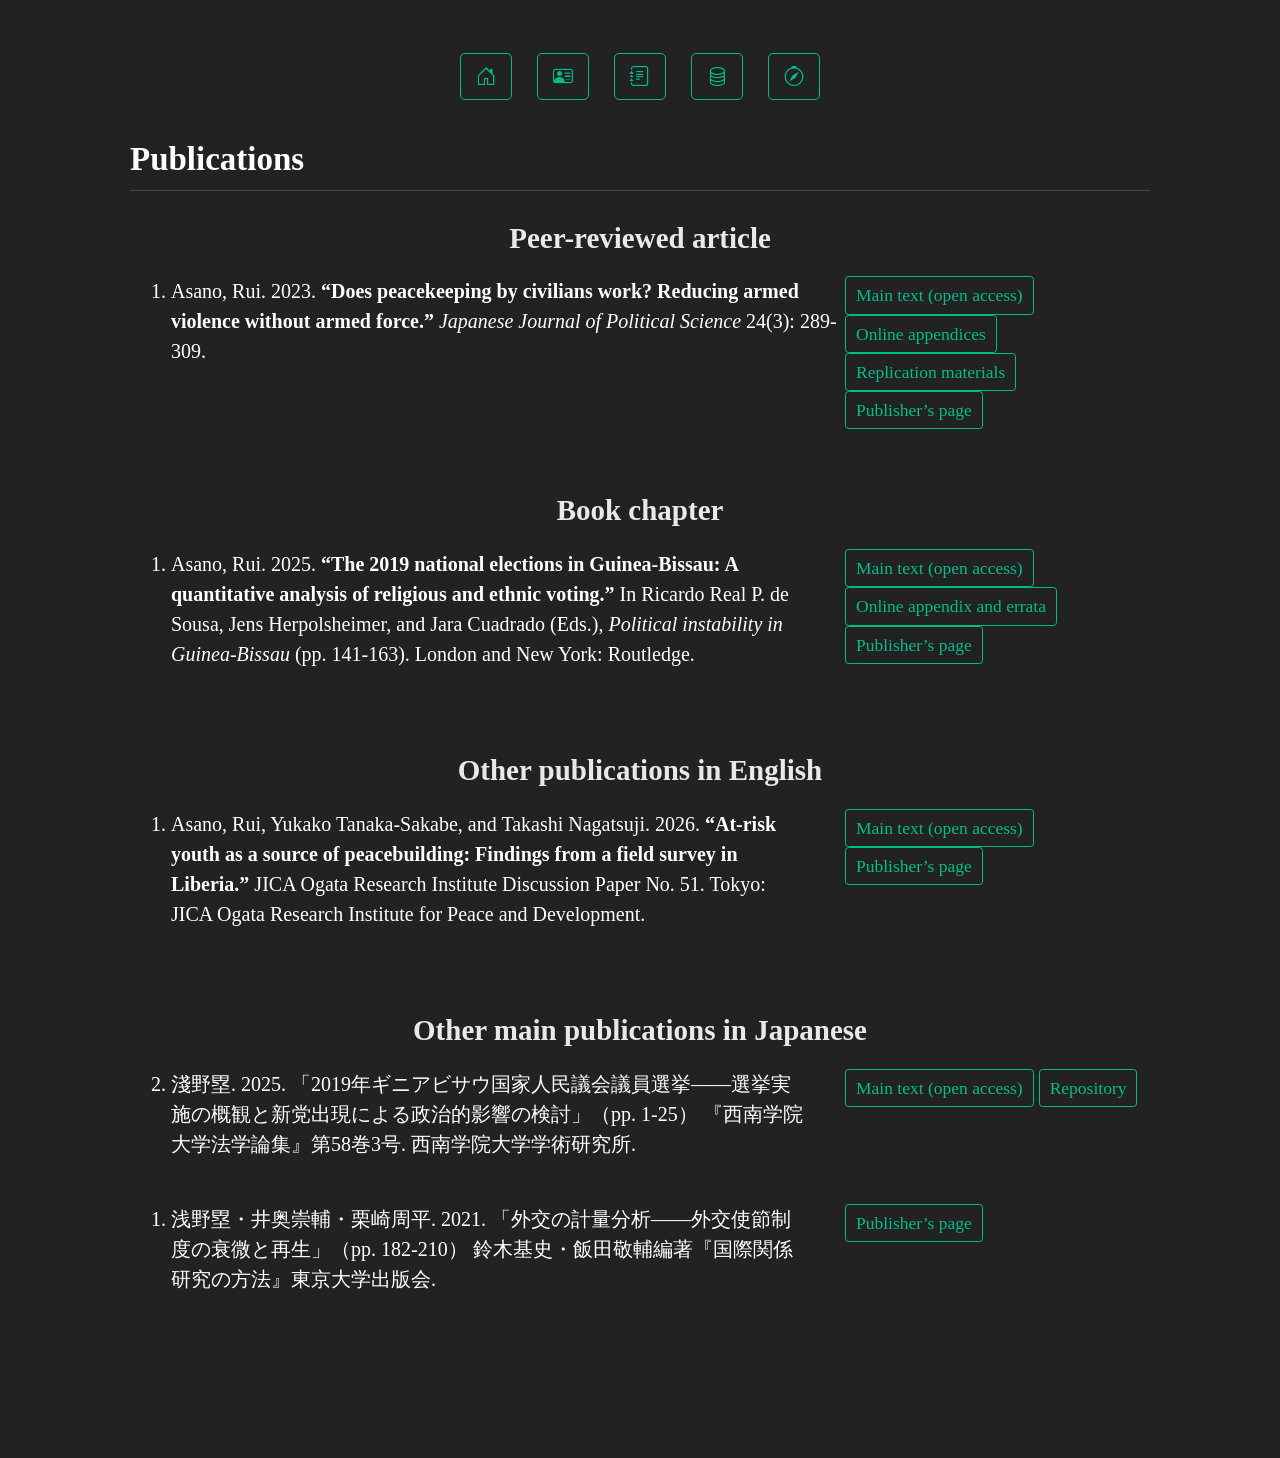
<file: publications.html>
<!DOCTYPE html>
<html xmlns="http://www.w3.org/1999/xhtml" lang="en" xml:lang="en"><head>

<meta charset="utf-8">
<meta name="generator" content="quarto-1.9.37">

<meta name="viewport" content="width=device-width, initial-scale=1.0, user-scalable=yes">


<title>publications – Rui Asano</title>
<style>
/* Default styles provided by pandoc.
** See https://pandoc.org/MANUAL.html#variables-for-html for config info.
*/
code{white-space: pre-wrap;}
span.smallcaps{font-variant: small-caps;}
div.columns{display: flex; gap: min(4vw, 1.5em);}
div.column{flex: auto; overflow-x: auto;}
div.hanging-indent{margin-left: 1.5em; text-indent: -1.5em;}
ul.task-list{list-style: none;}
ul.task-list li input[type="checkbox"] {
  width: 0.8em;
  margin: 0 0.8em 0.2em -1em; /* quarto-specific, see https://github.com/quarto-dev/quarto-cli/issues/4556 */ 
  vertical-align: middle;
}
</style>


<script src="site_libs/quarto-nav/quarto-nav.js"></script>
<script src="site_libs/clipboard/clipboard.min.js"></script>
<script src="site_libs/quarto-search/autocomplete.umd.js"></script>
<script src="site_libs/quarto-search/fuse.min.js"></script>
<script src="site_libs/quarto-search/quarto-search.js"></script>
<meta name="quarto:offset" content="./">
<script src="site_libs/quarto-html/quarto.js" type="module"></script>
<script src="site_libs/quarto-html/tabsets/tabsets.js" type="module"></script>
<script src="site_libs/quarto-html/popper.min.js"></script>
<script src="site_libs/quarto-html/tippy.umd.min.js"></script>
<link href="site_libs/quarto-html/tippy.css" rel="stylesheet">
<link href="site_libs/quarto-html/quarto-syntax-highlighting-dark-d0ae9245876894da5ac7e18953ecc5cc.css" rel="stylesheet" id="quarto-text-highlighting-styles">
<script src="site_libs/bootstrap/bootstrap.min.js"></script>
<link href="site_libs/bootstrap/bootstrap-icons.css" rel="stylesheet">
<link href="site_libs/bootstrap/bootstrap-afde2cf6920f14b63415bf4f99a6d657.min.css" rel="stylesheet" append-hash="true" id="quarto-bootstrap" data-mode="dark">
<script id="quarto-search-options" type="application/json">{
  "location": "sidebar",
  "copy-button": false,
  "collapse-after": 3,
  "panel-placement": "start",
  "type": "textbox",
  "limit": 50,
  "keyboard-shortcut": [
    "f",
    "/",
    "s"
  ],
  "show-item-context": false,
  "language": {
    "search-no-results-text": "No results",
    "search-matching-documents-text": "matching documents",
    "search-copy-link-title": "Copy link to search",
    "search-hide-matches-text": "Hide additional matches",
    "search-more-match-text": "more match in this document",
    "search-more-matches-text": "more matches in this document",
    "search-clear-button-title": "Clear",
    "search-text-placeholder": "",
    "search-detached-cancel-button-title": "Cancel",
    "search-submit-button-title": "Submit",
    "search-label": "Search"
  }
}</script>
<script async="" src="https://www.googletagmanager.com/gtag/js?id=G-M7EKB37L0S"></script>

<script type="text/javascript">

window.dataLayer = window.dataLayer || [];
function gtag(){dataLayer.push(arguments);}
gtag('js', new Date());
gtag('config', 'G-M7EKB37L0S', { 'anonymize_ip': true});
</script>


</head>

<body class="fullcontent quarto-light">

<div id="quarto-search-results"></div>
<!-- content -->
<div id="quarto-content" class="quarto-container page-columns page-rows-contents page-layout-article">
<!-- sidebar -->
<!-- margin-sidebar -->
    
<!-- main -->
<main class="content" id="quarto-document-content"><header id="title-block-header" class="quarto-title-block"></header>




<div class="sticky-top bg-body">
<div class="text-center">
<p><a href="./index.html" aria-label="Home" title="Home" class="btn btn-outline-success mx-2"> <i class="bi bi-house-door" aria-hidden="true"></i> </a> <a href="./bio.html" aria-label="Bio" title="Bio" class="btn btn-outline-success mx-2"> <i class="bi bi-person-vcard" aria-hidden="true"></i> </a> <a href="./publications.html" aria-label="Publications" title="Publications" class="btn btn-outline-success mx-2"> <i class="bi bi-journal-text" aria-hidden="true"></i> </a> <a href="./datasets.html" aria-label="Datasets" title="Datasets" class="btn btn-outline-success mx-2"> <i class="bi bi-database" aria-hidden="true"></i> </a> <a href="./fieldwork.html" aria-label="Fieldwork" title="Fieldwork" class="btn btn-outline-success mx-2"> <i class="bi bi-compass" aria-hidden="true"></i> </a></p>
</div>
<section id="publications" class="level2">
<h2 data-anchor-id="publications">Publications</h2>
</section>
</div>
<section id="peer-reviewed-article" class="level3 text-center">
<h3 data-anchor-id="peer-reviewed-article">Peer-reviewed article</h3>
</section>
<div class="mb-3">

</div>
<table class="publication-table" style="width: 100%; border: none;">
<tbody>
<tr>
<td class="publication-info" style="width: 70%; vertical-align: top; padding-bottom: 0.2rem;">
<ol type="1">
<li>Asano, Rui. 2023. <strong>“Does peacekeeping by civilians work? Reducing armed violence without armed force.”</strong> <em>Japanese Journal of Political Science</em> 24(3): 289-309.
</li></ol></td>
<td class="publication-links" style="width: 30%; vertical-align: top; padding-bottom: 0.2rem;">
<a href="https://www.cambridge.org/core/services/aop-cambridge-core/content/view/00CB3CAE2581B23187C3541CA231EEDC/S1468109923000063a.pdf/does_peacekeeping_by_civilians_work_reducing_armed_violence_without_armed_force.pdf" class="btn btn-outline-success btn-sm" target="_blank"> Main text (open access) </a> <a href="./files/publications/asano_2023_jjps_appendix.pdf" class="btn btn-outline-success btn-sm" target="_blank"> Online appendices </a> <a href="https://dataverse.harvard.edu/dataset.xhtml?persistentId=doi:10.7910/DVN/H6CJHK" class="btn btn-outline-success btn-sm" target="_blank"> Replication materials </a> <a href="https://doi.org/10.1017/S1468109923000063" class="btn btn-outline-success btn-sm" target="_blank"> Publisher’s page </a>
</td>
</tr></tbody>
</table>

<div class="mb-5">

</div>
<section id="book-chapter" class="level3 text-center">
<h3 data-anchor-id="book-chapter">Book chapter</h3>
</section>
<div class="mb-3">

</div>
<table class="publication-table" style="width: 100%; border: none;">
<tbody>
<tr>
<td class="publication-info" style="width: 70%; vertical-align: top; padding-bottom: 0.2rem; padding-right: 2rem;">
<ol type="1">
<li>Asano, Rui. 2025. <strong>“The 2019 national elections in Guinea-Bissau: A quantitative analysis of religious and ethnic voting.”</strong> In Ricardo Real P. de Sousa, Jens Herpolsheimer, and Jara Cuadrado (Eds.), <em>Political instability in Guinea-Bissau</em> (pp.&nbsp;141-163). London and New York: Routledge.
</li></ol></td>
<td class="publication-links" style="width: 30%; vertical-align: top; padding-bottom: 0.2rem;">
<a href="https://www.taylorfrancis.com/reader/read-online/4c02dff3-bc42-433e-ae93-b61fc5a8e6c2/chapter/pdf?context=ubx" class="btn btn-outline-success btn-sm" target="_blank"> Main text (open access) </a> <a href="./files/publications/asano_2025_routledge_appendix.pdf" class="btn btn-outline-success btn-sm" target="_blank"> Online appendix and errata </a> <a href="https://www.taylorfrancis.com/books/edit/10.4324/9781003467243/political-instability-guinea-bissau-ricardo-real-de-sousa-jens-herpolsheimer-jara-cuadrado?_gl=1*1ro8an2*_gcl_au*MTkxMTE4MTk0OS4xNzkwMTQ4MzAy*_ga*MzUzMjQ4NTI4LjE3OTAxNDgzMDQ.*_ga_0HYE8YG0M6*czE3OTAzNDU0MDAkbzIkZzAkdDE3OTAzNDU0MDIkajU4JGwwJGgw" class="btn btn-outline-success btn-sm" target="_blank"> Publisher’s page </a>
</td>
</tr></tbody>
</table>

<div class="mb-5">

</div>
<section id="other-publications-in-english" class="level3 text-center">
<h3 data-anchor-id="other-publications-in-english">Other publications in English</h3>
</section>
<div class="mb-3">

</div>
<table class="publication-table" style="width: 100%; border: none;">
<tbody>
<tr>
<td class="publication-info" style="width: 70%; vertical-align: top; padding-bottom: 0.2rem; padding-right: 2rem;">
<ol type="1">
<li>Asano, Rui, Yukako Tanaka-Sakabe, and Takashi Nagatsuji. 2026. <strong>“At-risk youth as a source of peacebuilding: Findings from a field survey in Liberia.”</strong> JICA Ogata Research Institute Discussion Paper No.&nbsp;51. Tokyo: JICA Ogata Research Institute for Peace and Development.
</li></ol></td>
<td class="publication-links" style="width: 30%; vertical-align: top; padding-bottom: 0.2rem;">
<a href="https://www.jica.go.jp/jica_ri/publication/discussion/__icsFiles/afieldfile/2026/04/01/Discussion_Paper_No51_3.pdf" class="btn btn-outline-success btn-sm" target="_blank"> Main text (open access) </a> <a href="https://www.jica.go.jp/english/jica_ri/publication/discussion/1580004_24225.html" class="btn btn-outline-success btn-sm" target="_blank"> Publisher’s page </a>
</td>
</tr></tbody>
</table>

<div class="mb-5">

</div>
<section id="other-main-publications-in-japanese" class="level3 text-center">
<h3 data-anchor-id="other-main-publications-in-japanese">Other main publications in Japanese</h3>
</section>
<div class="mb-3">

</div>
<table class="publication-table" style="width: 100%; border: none;">
<tbody>
<tr>
<td class="publication-info" style="width: 70%; vertical-align: top; padding-bottom: 0.2rem; padding-right: 2rem;">
<ol start="2" type="1">
<li>淺野塁. 2025. 「2019年ギニアビサウ国家人民議会議員選挙――選挙実施の概観と新党出現による政治的影響の検討」（pp.&nbsp;1-25） 『西南学院大学法学論集』第58巻3号. 西南学院大学学術研究所.
</li></ol></td>
<td class="publication-links" style="width: 30%; vertical-align: top; padding-bottom: 0.2rem;">
<a href="files/publications/asano_2025_seinan.pdf" class="btn btn-outline-success btn-sm" target="_blank"> Main text (open access) </a> <a href="https://seinan-gu.repo.nii.ac.jp/records/2002226" class="btn btn-outline-success btn-sm" target="_blank"> Repository </a>
</td>
</tr>
<tr><td colspan="2" style="height: 1rem; padding: 0;">
</td>
</tr><tr>
<td class="publication-info" style="width: 70%; vertical-align: top; padding-bottom: 0.2rem; padding-right: 2rem;">
<ol type="1">
<li>浅野塁・井奥崇輔・栗崎周平. 2021. 「外交の計量分析――外交使節制度の衰微と再生」（pp.&nbsp;182-210） 鈴木基史・飯田敬輔編著『国際関係研究の方法』東京大学出版会.
</li></ol></td>
<td class="publication-links" style="width: 30%; vertical-align: top; padding-bottom: 0.2rem;">
<a href="https://www.utp.or.jp/book/b587759.html" class="btn btn-outline-success btn-sm" target="_blank"> Publisher’s page </a>
</td>
</tr>
</tbody>
</table>


<div class="mb-5">

</div>
<style>
@media (max-width: 768px) {
  body {
    font-size: 0.70rem;
  }

  h1 {
    font-size: 1.5rem;
  }

  h2 {
    font-size: 1.2rem;
  }

  h3 {
    font-size: 1.0rem;
  }

  .btn {
    font-size: 0.70rem;
    padding: 0.25rem 0.5rem;
  }
  
  .publication-table tr,
  .publication-table td {
    display: block;
    width: 100% !important;
  }

  .publication-links {
    margin-top: 0.4rem;
    text-align: center;
  }
}
</style>



</main> <!-- /main -->
<script id="quarto-html-after-body" type="application/javascript">
  window.document.addEventListener("DOMContentLoaded", function (event) {
    const isCodeAnnotation = (el) => {
      for (const clz of el.classList) {
        if (clz.startsWith('code-annotation-')) {                     
          return true;
        }
      }
      return false;
    }
    const onCopySuccess = function(e) {
      // button target
      const button = e.trigger;
      // don't keep focus
      button.blur();
      // flash "checked"
      button.classList.add('code-copy-button-checked');
      var currentTitle = button.getAttribute("title");
      button.setAttribute("title", "Copied!");
      let tooltip;
      if (window.bootstrap) {
        button.setAttribute("data-bs-toggle", "tooltip");
        button.setAttribute("data-bs-placement", "left");
        button.setAttribute("data-bs-title", "Copied!");
        tooltip = new bootstrap.Tooltip(button, 
          { trigger: "manual", 
            customClass: "code-copy-button-tooltip",
            offset: [0, -8]});
        tooltip.show();    
      }
      setTimeout(function() {
        if (tooltip) {
          tooltip.hide();
          button.removeAttribute("data-bs-title");
          button.removeAttribute("data-bs-toggle");
          button.removeAttribute("data-bs-placement");
        }
        button.setAttribute("title", currentTitle);
        button.classList.remove('code-copy-button-checked');
      }, 1000);
      // clear code selection
      e.clearSelection();
    }
    const getTextToCopy = function(trigger) {
      const outerScaffold = trigger.parentElement.cloneNode(true);
      const codeEl = outerScaffold.querySelector('code');
      for (const childEl of codeEl.children) {
        if (isCodeAnnotation(childEl)) {
          childEl.remove();
        }
      }
      return codeEl.innerText;
    }
    const clipboard = new window.ClipboardJS('.code-copy-button:not([data-in-quarto-modal])', {
      text: getTextToCopy
    });
    clipboard.on('success', onCopySuccess);
    if (window.document.getElementById('quarto-embedded-source-code-modal')) {
      const clipboardModal = new window.ClipboardJS('.code-copy-button[data-in-quarto-modal]', {
        text: getTextToCopy,
        container: window.document.getElementById('quarto-embedded-source-code-modal')
      });
      clipboardModal.on('success', onCopySuccess);
    }
      var localhostRegex = new RegExp(/^(?:http|https):\/\/localhost\:?[0-9]*\//);
      var mailtoRegex = new RegExp(/^mailto:/);
        var filterRegex = new RegExp("https:\/\/ruiasano\.github\.io\/");
      var isInternal = (href) => {
          return filterRegex.test(href) || localhostRegex.test(href) || mailtoRegex.test(href);
      }
      // Inspect non-navigation links and adorn them if external
     var links = window.document.querySelectorAll('a[href]:not(.nav-link):not(.navbar-brand):not(.toc-action):not(.sidebar-link):not(.sidebar-item-toggle):not(.pagination-link):not(.no-external):not([aria-hidden]):not(.dropdown-item):not(.quarto-navigation-tool):not(.about-link)');
      for (var i=0; i<links.length; i++) {
        const link = links[i];
        if (!isInternal(link.href)) {
          // undo the damage that might have been done by quarto-nav.js in the case of
          // links that we want to consider external
          if (link.dataset.originalHref !== undefined) {
            link.href = link.dataset.originalHref;
          }
        }
      }
    function tippyHover(el, contentFn, onTriggerFn, onUntriggerFn) {
      const config = {
        allowHTML: true,
        maxWidth: 500,
        delay: 100,
        arrow: false,
        appendTo: function(el) {
            return el.parentElement;
        },
        interactive: true,
        interactiveBorder: 10,
        theme: 'quarto',
        placement: 'bottom-start',
      };
      if (contentFn) {
        config.content = contentFn;
      }
      if (onTriggerFn) {
        config.onTrigger = onTriggerFn;
      }
      if (onUntriggerFn) {
        config.onUntrigger = onUntriggerFn;
      }
      window.tippy(el, config); 
    }
    const noterefs = window.document.querySelectorAll('a[role="doc-noteref"]');
    for (var i=0; i<noterefs.length; i++) {
      const ref = noterefs[i];
      tippyHover(ref, function() {
        // use id or data attribute instead here
        let href = ref.getAttribute('data-footnote-href') || ref.getAttribute('href');
        try { href = new URL(href).hash; } catch {}
        const id = href.replace(/^#\/?/, "");
        const note = window.document.getElementById(id);
        if (note) {
          return note.innerHTML;
        } else {
          return "";
        }
      });
    }
    const xrefs = window.document.querySelectorAll('a.quarto-xref');
    const processXRef = (id, note) => {
      // Strip column container classes
      const stripColumnClz = (el) => {
        el.classList.remove("page-full", "page-columns");
        if (el.children) {
          for (const child of el.children) {
            stripColumnClz(child);
          }
        }
      }
      stripColumnClz(note)
      if (id === null || id.startsWith('sec-')) {
        // Special case sections, only their first couple elements
        const container = document.createElement("div");
        if (note.children && note.children.length > 2) {
          container.appendChild(note.children[0].cloneNode(true));
          for (let i = 1; i < note.children.length; i++) {
            const child = note.children[i];
            if (child.tagName === "P" && child.innerText === "") {
              continue;
            } else {
              container.appendChild(child.cloneNode(true));
              break;
            }
          }
          if (window.Quarto?.typesetMath) {
            window.Quarto.typesetMath(container);
          }
          return container.innerHTML
        } else {
          if (window.Quarto?.typesetMath) {
            window.Quarto.typesetMath(note);
          }
          return note.innerHTML;
        }
      } else {
        // Remove any anchor links if they are present
        const anchorLink = note.querySelector('a.anchorjs-link');
        if (anchorLink) {
          anchorLink.remove();
        }
        if (window.Quarto?.typesetMath) {
          window.Quarto.typesetMath(note);
        }
        if (note.classList.contains("callout")) {
          return note.outerHTML;
        } else {
          return note.innerHTML;
        }
      }
    }
    for (var i=0; i<xrefs.length; i++) {
      const xref = xrefs[i];
      tippyHover(xref, undefined, function(instance) {
        instance.disable();
        let url = xref.getAttribute('href');
        let hash = undefined; 
        if (url.startsWith('#')) {
          hash = url;
        } else {
          try { hash = new URL(url).hash; } catch {}
        }
        if (hash) {
          const id = hash.replace(/^#\/?/, "");
          const note = window.document.getElementById(id);
          if (note !== null) {
            try {
              const html = processXRef(id, note.cloneNode(true));
              instance.setContent(html);
            } finally {
              instance.enable();
              instance.show();
            }
          } else {
            // See if we can fetch this
            fetch(url.split('#')[0])
            .then(res => res.text())
            .then(html => {
              const parser = new DOMParser();
              const htmlDoc = parser.parseFromString(html, "text/html");
              const note = htmlDoc.getElementById(id);
              if (note !== null) {
                const html = processXRef(id, note);
                instance.setContent(html);
              } 
            }).finally(() => {
              instance.enable();
              instance.show();
            });
          }
        } else {
          // See if we can fetch a full url (with no hash to target)
          // This is a special case and we should probably do some content thinning / targeting
          fetch(url)
          .then(res => res.text())
          .then(html => {
            const parser = new DOMParser();
            const htmlDoc = parser.parseFromString(html, "text/html");
            const note = htmlDoc.querySelector('main.content');
            if (note !== null) {
              // This should only happen for chapter cross references
              // (since there is no id in the URL)
              // remove the first header
              if (note.children.length > 0 && note.children[0].tagName === "HEADER") {
                note.children[0].remove();
              }
              const html = processXRef(null, note);
              instance.setContent(html);
            } 
          }).finally(() => {
            instance.enable();
            instance.show();
          });
        }
      }, function(instance) {
      });
    }
        let selectedAnnoteEl;
        const selectorForAnnotation = ( cell, annotation) => {
          let cellAttr = 'data-code-cell="' + cell + '"';
          let lineAttr = 'data-code-annotation="' +  annotation + '"';
          const selector = 'span[' + cellAttr + '][' + lineAttr + ']';
          return selector;
        }
        const selectCodeLines = (annoteEl) => {
          const doc = window.document;
          const targetCell = annoteEl.getAttribute("data-target-cell");
          const targetAnnotation = annoteEl.getAttribute("data-target-annotation");
          const annoteSpan = window.document.querySelector(selectorForAnnotation(targetCell, targetAnnotation));
          const lines = annoteSpan.getAttribute("data-code-lines").split(",");
          const lineIds = lines.map((line) => {
            return targetCell + "-" + line;
          })
          let top = null;
          let height = null;
          let parent = null;
          if (lineIds.length > 0) {
              //compute the position of the single el (top and bottom and make a div)
              const el = window.document.getElementById(lineIds[0]);
              top = el.offsetTop;
              height = el.offsetHeight;
              parent = el.parentElement.parentElement;
            if (lineIds.length > 1) {
              const lastEl = window.document.getElementById(lineIds[lineIds.length - 1]);
              const bottom = lastEl.offsetTop + lastEl.offsetHeight;
              height = bottom - top;
            }
            if (top !== null && height !== null && parent !== null) {
              // cook up a div (if necessary) and position it 
              let div = window.document.getElementById("code-annotation-line-highlight");
              if (div === null) {
                div = window.document.createElement("div");
                div.setAttribute("id", "code-annotation-line-highlight");
                div.style.position = 'absolute';
                parent.appendChild(div);
              }
              div.style.top = top - 2 + "px";
              div.style.height = height + 4 + "px";
              div.style.left = 0;
              let gutterDiv = window.document.getElementById("code-annotation-line-highlight-gutter");
              if (gutterDiv === null) {
                gutterDiv = window.document.createElement("div");
                gutterDiv.setAttribute("id", "code-annotation-line-highlight-gutter");
                gutterDiv.style.position = 'absolute';
                const codeCell = window.document.getElementById(targetCell);
                const gutter = codeCell.querySelector('.code-annotation-gutter');
                gutter.appendChild(gutterDiv);
              }
              gutterDiv.style.top = top - 2 + "px";
              gutterDiv.style.height = height + 4 + "px";
            }
            selectedAnnoteEl = annoteEl;
          }
        };
        const unselectCodeLines = () => {
          const elementsIds = ["code-annotation-line-highlight", "code-annotation-line-highlight-gutter"];
          elementsIds.forEach((elId) => {
            const div = window.document.getElementById(elId);
            if (div) {
              div.remove();
            }
          });
          selectedAnnoteEl = undefined;
        };
          // Handle positioning of the toggle
      window.addEventListener(
        "resize",
        throttle(() => {
          elRect = undefined;
          if (selectedAnnoteEl) {
            selectCodeLines(selectedAnnoteEl);
          }
        }, 10)
      );
      function throttle(fn, ms) {
      let throttle = false;
      let timer;
        return (...args) => {
          if(!throttle) { // first call gets through
              fn.apply(this, args);
              throttle = true;
          } else { // all the others get throttled
              if(timer) clearTimeout(timer); // cancel #2
              timer = setTimeout(() => {
                fn.apply(this, args);
                timer = throttle = false;
              }, ms);
          }
        };
      }
        // Attach click handler to the DT
        const annoteDls = window.document.querySelectorAll('dt[data-target-cell]');
        for (const annoteDlNode of annoteDls) {
          annoteDlNode.addEventListener('click', (event) => {
            const clickedEl = event.target;
            if (clickedEl !== selectedAnnoteEl) {
              unselectCodeLines();
              const activeEl = window.document.querySelector('dt[data-target-cell].code-annotation-active');
              if (activeEl) {
                activeEl.classList.remove('code-annotation-active');
              }
              selectCodeLines(clickedEl);
              clickedEl.classList.add('code-annotation-active');
            } else {
              // Unselect the line
              unselectCodeLines();
              clickedEl.classList.remove('code-annotation-active');
            }
          });
        }
    const findCites = (el) => {
      const parentEl = el.parentElement;
      if (parentEl) {
        const cites = parentEl.dataset.cites;
        if (cites) {
          return {
            el,
            cites: cites.split(' ')
          };
        } else {
          return findCites(el.parentElement)
        }
      } else {
        return undefined;
      }
    };
    var bibliorefs = window.document.querySelectorAll('a[role="doc-biblioref"]');
    for (var i=0; i<bibliorefs.length; i++) {
      const ref = bibliorefs[i];
      const citeInfo = findCites(ref);
      if (citeInfo) {
        tippyHover(citeInfo.el, function() {
          var popup = window.document.createElement('div');
          citeInfo.cites.forEach(function(cite) {
            var citeDiv = window.document.createElement('div');
            citeDiv.classList.add('hanging-indent');
            citeDiv.classList.add('csl-entry');
            var biblioDiv = window.document.getElementById('ref-' + cite);
            if (biblioDiv) {
              citeDiv.innerHTML = biblioDiv.innerHTML;
            }
            popup.appendChild(citeDiv);
          });
          return popup.innerHTML;
        });
      }
    }
  });
  </script>
</div> <!-- /content -->




</body></html>
</file>
<file: site_libs/quarto-html/tippy.css>
.tippy-box[data-animation=fade][data-state=hidden]{opacity:0}[data-tippy-root]{max-width:calc(100vw - 10px)}.tippy-box{position:relative;background-color:#333;color:#fff;border-radius:4px;font-size:14px;line-height:1.4;white-space:normal;outline:0;transition-property:transform,visibility,opacity}.tippy-box[data-placement^=top]>.tippy-arrow{bottom:0}.tippy-box[data-placement^=top]>.tippy-arrow:before{bottom:-7px;left:0;border-width:8px 8px 0;border-top-color:initial;transform-origin:center top}.tippy-box[data-placement^=bottom]>.tippy-arrow{top:0}.tippy-box[data-placement^=bottom]>.tippy-arrow:before{top:-7px;left:0;border-width:0 8px 8px;border-bottom-color:initial;transform-origin:center bottom}.tippy-box[data-placement^=left]>.tippy-arrow{right:0}.tippy-box[data-placement^=left]>.tippy-arrow:before{border-width:8px 0 8px 8px;border-left-color:initial;right:-7px;transform-origin:center left}.tippy-box[data-placement^=right]>.tippy-arrow{left:0}.tippy-box[data-placement^=right]>.tippy-arrow:before{left:-7px;border-width:8px 8px 8px 0;border-right-color:initial;transform-origin:center right}.tippy-box[data-inertia][data-state=visible]{transition-timing-function:cubic-bezier(.54,1.5,.38,1.11)}.tippy-arrow{width:16px;height:16px;color:#333}.tippy-arrow:before{content:"";position:absolute;border-color:transparent;border-style:solid}.tippy-content{position:relative;padding:5px 9px;z-index:1}
</file>
<file: site_libs/quarto-html/quarto-syntax-highlighting-dark-d0ae9245876894da5ac7e18953ecc5cc.css>
/* quarto syntax highlight colors */
:root {
  --quarto-hl-al-color: #f07178;
  --quarto-hl-an-color: #d4d0ab;
  --quarto-hl-at-color: #00e0e0;
  --quarto-hl-bn-color: #d4d0ab;
  --quarto-hl-bu-color: #abe338;
  --quarto-hl-ch-color: #abe338;
  --quarto-hl-co-color: #f8f8f2;
  --quarto-hl-cv-color: #ffd700;
  --quarto-hl-cn-color: #ffd700;
  --quarto-hl-cf-color: #ffa07a;
  --quarto-hl-dt-color: #ffa07a;
  --quarto-hl-dv-color: #d4d0ab;
  --quarto-hl-do-color: #f8f8f2;
  --quarto-hl-er-color: #f07178;
  --quarto-hl-ex-color: #00e0e0;
  --quarto-hl-fl-color: #d4d0ab;
  --quarto-hl-fu-color: #ffa07a;
  --quarto-hl-im-color: #abe338;
  --quarto-hl-in-color: #d4d0ab;
  --quarto-hl-kw-color: #ffa07a;
  --quarto-hl-op-color: #ffa07a;
  --quarto-hl-ot-color: #00e0e0;
  --quarto-hl-pp-color: #dcc6e0;
  --quarto-hl-re-color: #00e0e0;
  --quarto-hl-sc-color: #abe338;
  --quarto-hl-ss-color: #abe338;
  --quarto-hl-st-color: #abe338;
  --quarto-hl-va-color: #00e0e0;
  --quarto-hl-vs-color: #abe338;
  --quarto-hl-wa-color: #dcc6e0;
}

/* other quarto variables */
:root {
  --quarto-font-monospace: SFMono-Regular, Menlo, Monaco, Consolas, "Liberation Mono", "Courier New", monospace;
}

/* syntax highlight based on Pandoc's rules */
pre > code.sourceCode > span {
  color: #f8f8f2;
}

code.sourceCode > span {
  color: #f8f8f2;
}

div.sourceCode,
div.sourceCode pre.sourceCode {
  color: #f8f8f2;
}

/* Normal */
code span {
  color: #f8f8f2;
}

/* Alert */
code span.al {
  color: #f07178;
}

/* Annotation */
code span.an {
  color: #d4d0ab;
}

/* Attribute */
code span.at {
  color: #00e0e0;
}

/* BaseN */
code span.bn {
  color: #d4d0ab;
}

/* BuiltIn */
code span.bu {
  color: #abe338;
}

/* ControlFlow */
code span.cf {
  font-weight: bold;
  color: #ffa07a;
}

/* Char */
code span.ch {
  color: #abe338;
}

/* Constant */
code span.cn {
  color: #ffd700;
}

/* Comment */
code span.co {
  font-style: italic;
  color: #f8f8f2;
}

/* CommentVar */
code span.cv {
  color: #ffd700;
}

/* Documentation */
code span.do {
  color: #f8f8f2;
}

/* DataType */
code span.dt {
  color: #ffa07a;
}

/* DecVal */
code span.dv {
  color: #d4d0ab;
}

/* Error */
code span.er {
  color: #f07178;
  text-decoration: underline;
}

/* Extension */
code span.ex {
  font-weight: bold;
  color: #00e0e0;
}

/* Float */
code span.fl {
  color: #d4d0ab;
}

/* Function */
code span.fu {
  color: #ffa07a;
}

/* Import */
code span.im {
  color: #abe338;
}

/* Information */
code span.in {
  color: #d4d0ab;
}

/* Keyword */
code span.kw {
  font-weight: bold;
  color: #ffa07a;
}

/* Operator */
code span.op {
  color: #ffa07a;
}

/* Other */
code span.ot {
  color: #00e0e0;
}

/* Preprocessor */
code span.pp {
  color: #dcc6e0;
}

/* RegionMarker */
code span.re {
  background-color: #f8f8f2;
  color: #00e0e0;
}

/* SpecialChar */
code span.sc {
  color: #abe338;
}

/* SpecialString */
code span.ss {
  color: #abe338;
}

/* String */
code span.st {
  color: #abe338;
}

/* Variable */
code span.va {
  color: #00e0e0;
}

/* VerbatimString */
code span.vs {
  color: #abe338;
}

/* Warning */
code span.wa {
  color: #dcc6e0;
}

.prevent-inlining {
  content: "</";
}

/*# sourceMappingURL=e2dac9153eaf3c552d5043f9565d03d7.css.map */
</file>
